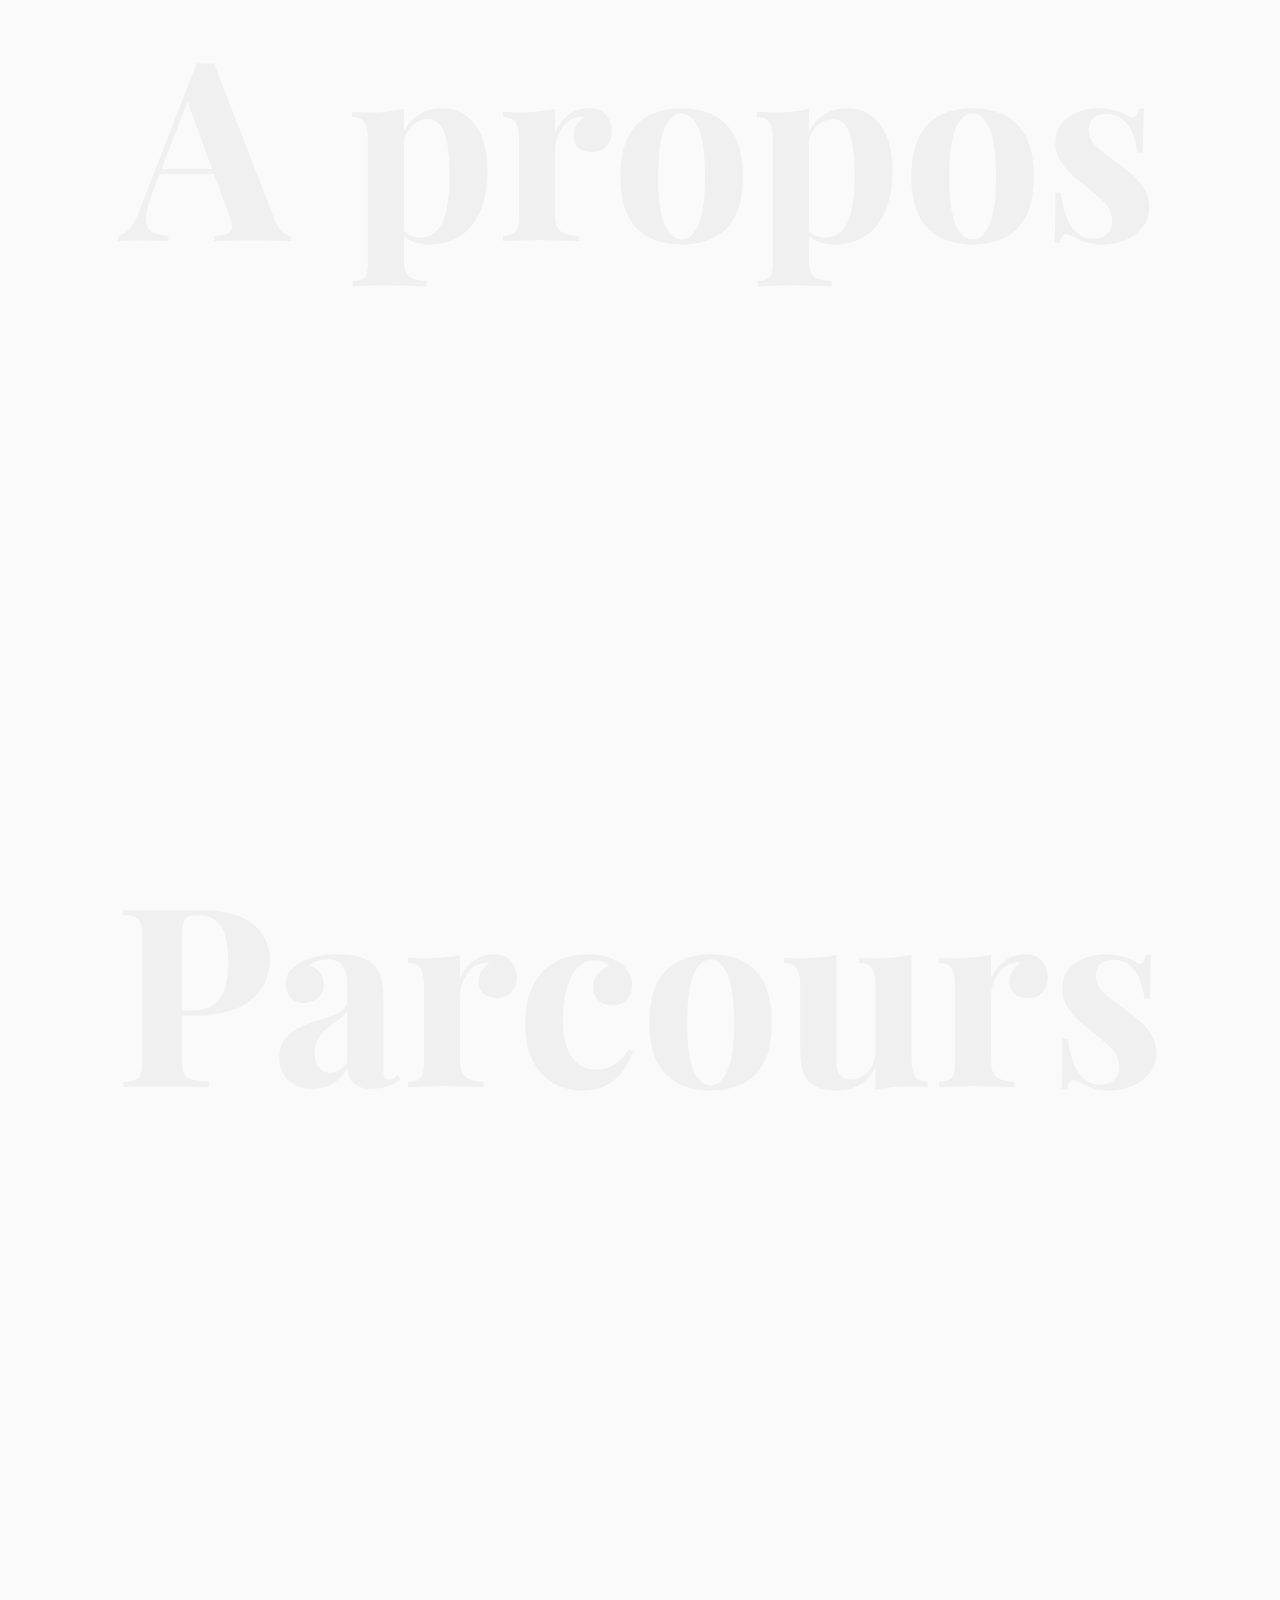
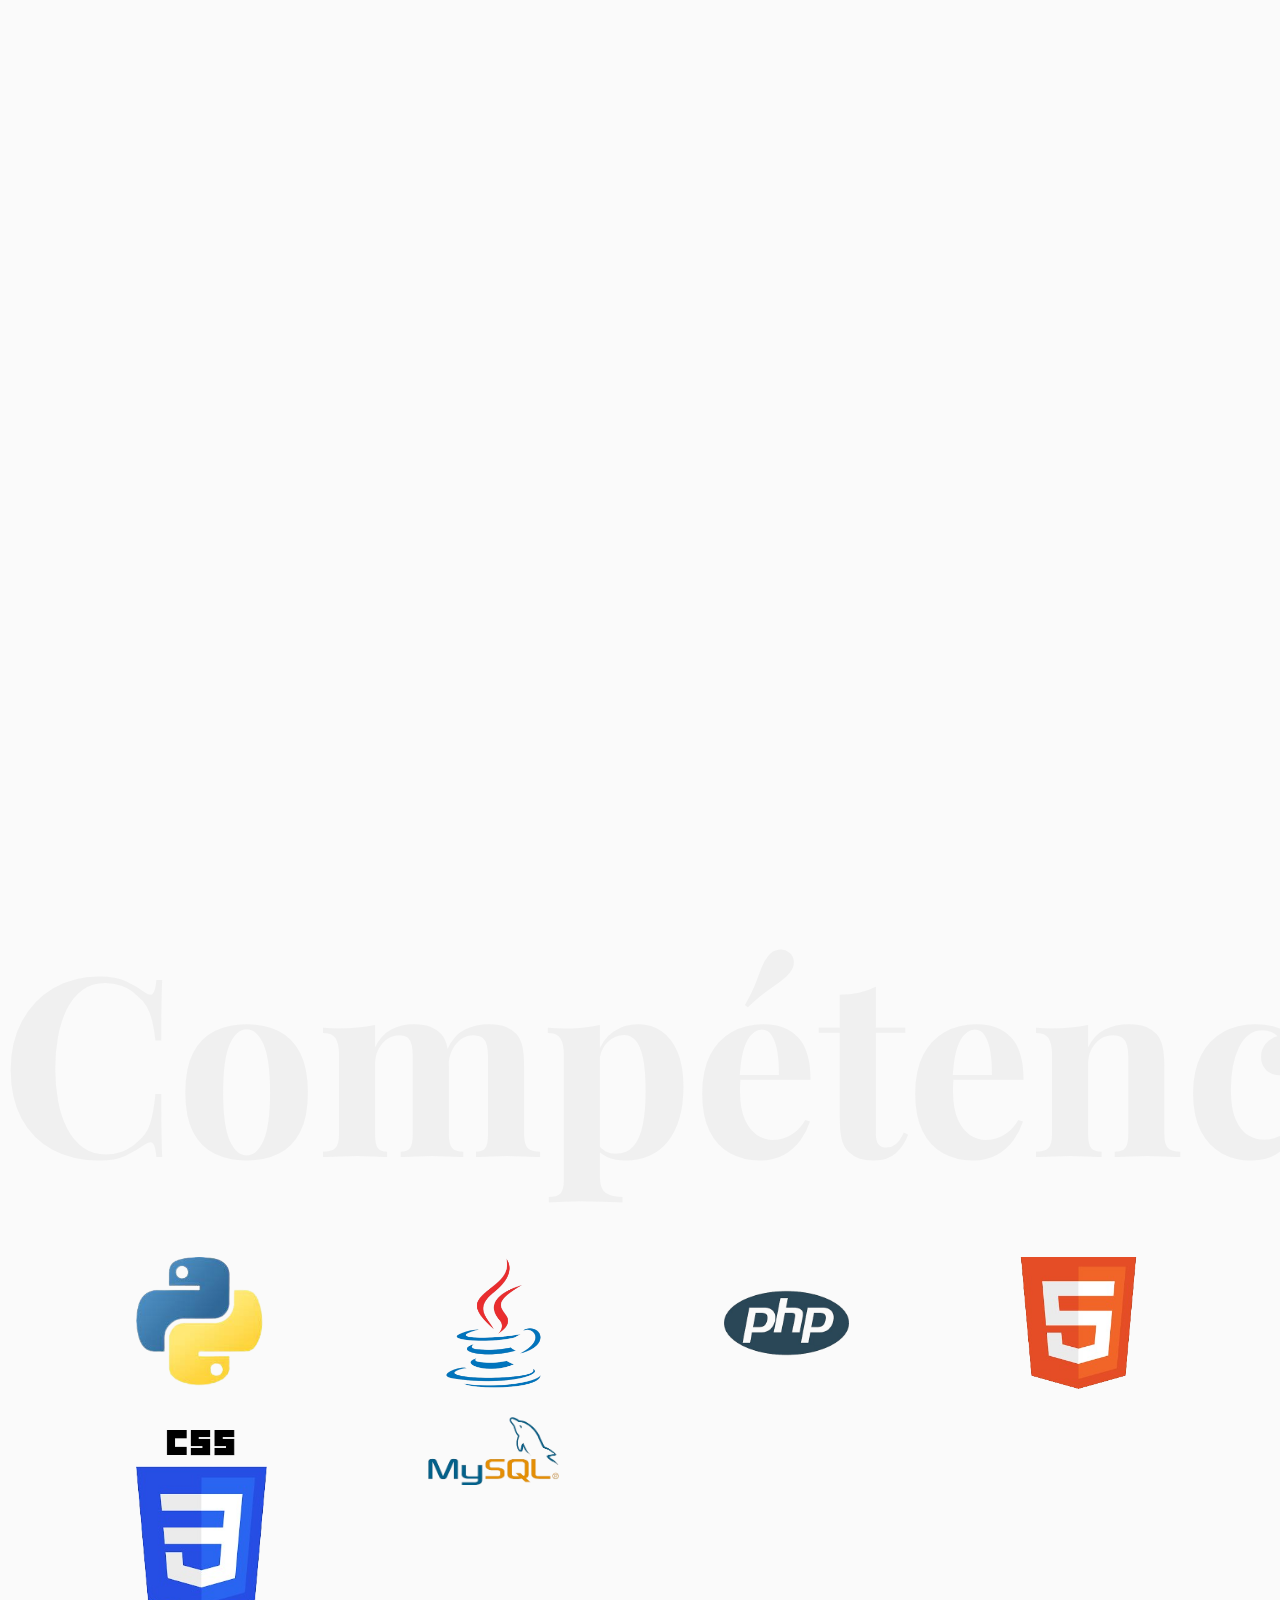
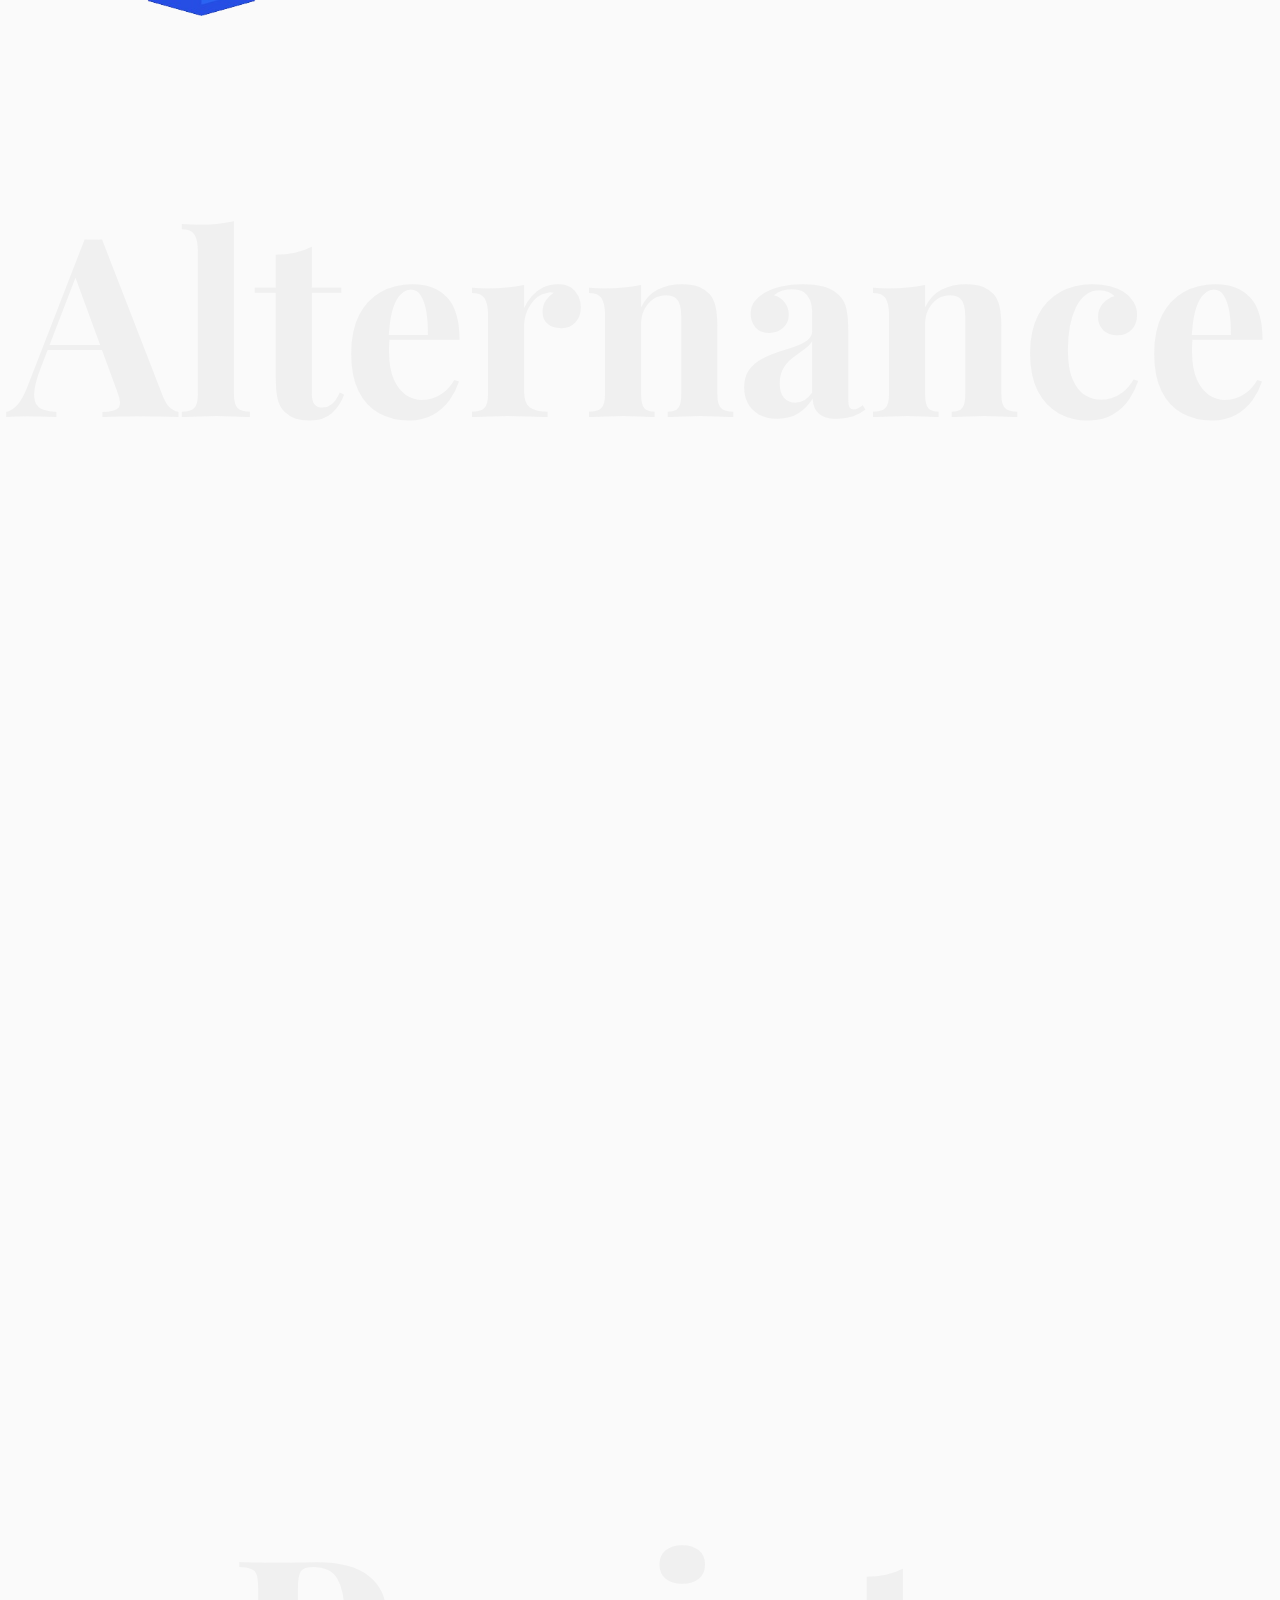
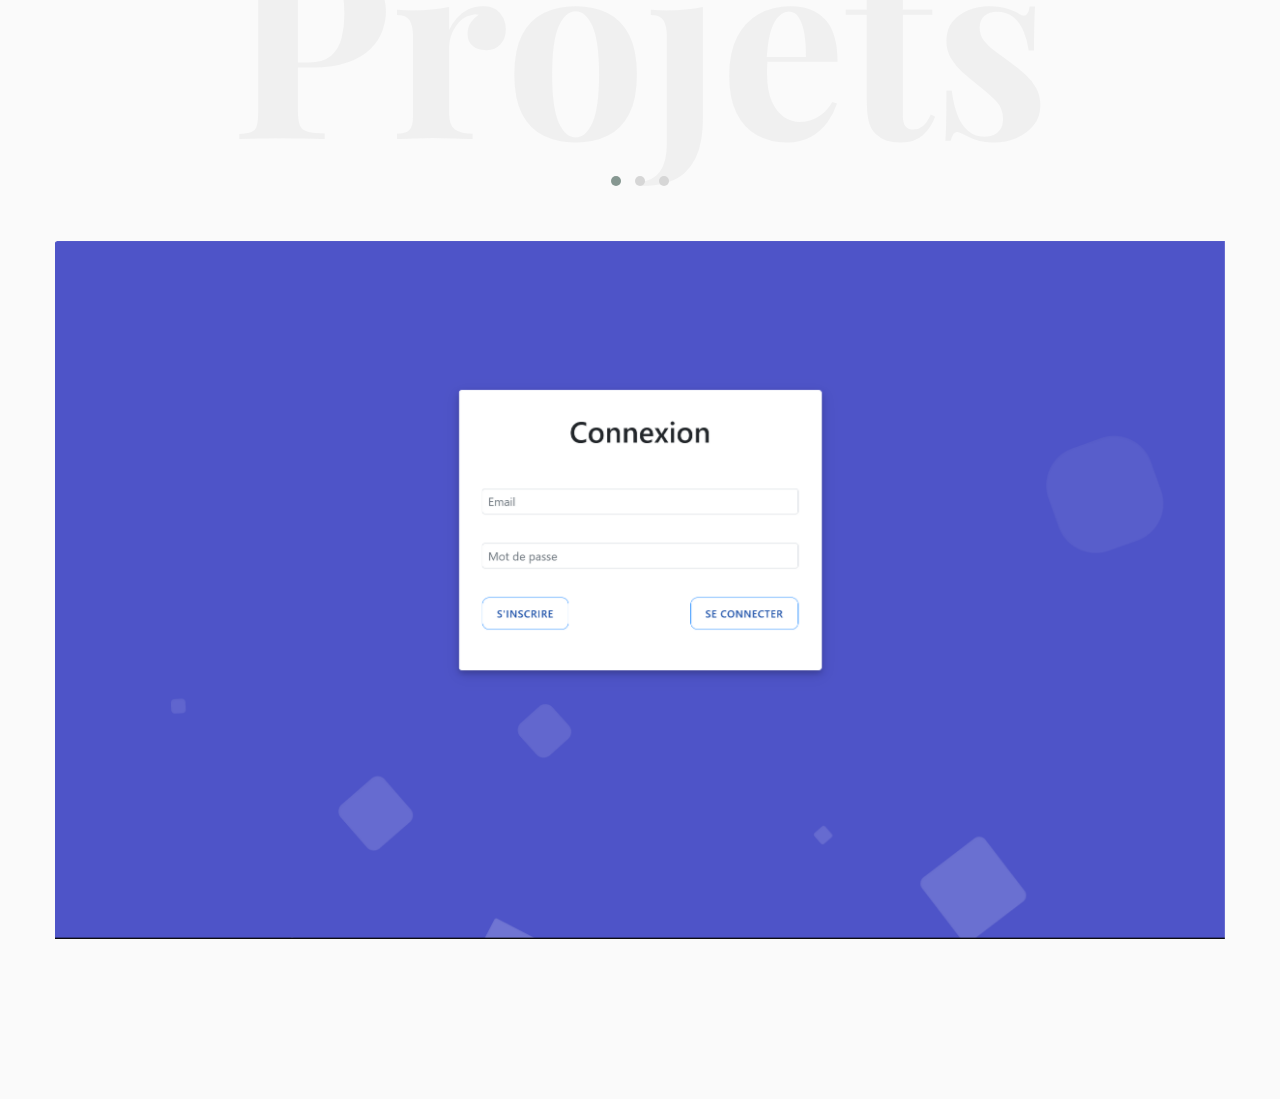
<file: index.html>
<!DOCTYPE HTML>
<html>
	<head>
	<meta charset="utf-8">
	<meta http-equiv="X-UA-Compatible" content="IE=edge">
	<title>Lionel Gonçalves</title>
	<meta name="viewport" content="width=device-width, initial-scale=1">
	<meta name="description" content="" />
	<meta name="keywords" content="" />
	<meta name="author" content="" />

  <!-- Facebook and Twitter integration -->
	<meta property="og:title" content=""/>
	<meta property="og:image" content=""/>
	<meta property="og:url" content=""/>
	<meta property="og:site_name" content=""/>
	<meta property="og:description" content=""/>
	<meta name="twitter:title" content="" />
	<meta name="twitter:image" content="" />
	<meta name="twitter:url" content="" />
	<meta name="twitter:card" content="" />

	<!-- Place favicon.ico and apple-touch-icon.png in the root directory -->
	<link rel="shortcut icon" href="favicon.ico">

	<link href="https://fonts.googleapis.com/css?family=Karla:400,700" rel="stylesheet">
	<link href="https://fonts.googleapis.com/css?family=Playfair+Display:400,400i,700" rel="stylesheet">
	
	<!-- Animate.css -->
	<link rel="stylesheet" href="css/animate.css">
	<!-- Icomoon Icon Fonts-->
	<link rel="stylesheet" href="css/icomoon.css">
	<!-- Bootstrap  -->
	<link rel="stylesheet" href="css/bootstrap.css">
	<!-- Owl Carousel -->
	<link rel="stylesheet" href="css/owl.carousel.min.css">
	<link rel="stylesheet" href="css/owl.theme.default.min.css">
	<!-- Magnific Popup -->
	<link rel="stylesheet" href="css/magnific-popup.css">

	<link rel="stylesheet" href="css/style.css">


	<!-- Modernizr JS -->
	<script src="js/modernizr-2.6.2.min.js"></script>
	<!-- FOR IE9 below -->
	<!--[if lt IE 9]>
	<script src="js/respond.min.js"></script>
	<![endif]-->

	</head>
	<body>
	
	<div id="colorlib-page">
		<header>
			<div class="container">
				<div class="row">
					<div class="col-md-12">
					</div>
				</div>
			</div>
		</header>
		<div id="colorlib-about">
			<div class="container">
				<div class="row text-center">
					<h2 class="bold">A propos</h2>
				</div>
				<div class="row">
					<div class="col-md-6 col-md-push-1 animate-box">
						<div class="about-desc">
							<div class="owl-carousel3">
								<div class="item">
									<h2><span>Lionel</span><span>Gonçalves</span></h2>
								</div>
								<div class="item">
									<h2><span>Je suis</span><span>un développeur</span></h2>
								</div>
							</div>
							<div class="desc">
								<div class="rotate">
									<h2 class="heading">A propos</h2>
								</div>
								<p style="font-size: 20px">Je suis Lionel GONCALVES, étudiant en deuxième année de BTS SIO (Services Informatiques aux Organisations), Option SLAM (Solutions Logicielles et Application Métier), à l'ORT MONTREUIL.</p>
								<p class="colorlib-social-icons">
									<a href="https://www.linkedin.com/in/lionel-gon%C3%A7alves-b47367267/"><i class="icon-linkedin4"></i></a>
									<a href="https://github.com/GoncalvesLionel"><i class="icon-github"></i></a>
								</p>
								<a href="images/CV_Lionel_Gonçalves.pdf" class="btn btn-primary"> Mon CV </a>
								<a href="images/Tableau%20de%20synthèse%20-%20Epreuve%20E4%20-%20BTS%20SIO%202023.pdf" class="btn btn-primary"> Mon tableau de compétence</a>
							</div>
						</div>
					</div>
				</div>
			</div>
		</div>
		<div id="colorlib-services">
			<div class="container">
				<div class="row text-center">
					<h2 class="bold">Parcours</h2>
				</div>
				<div class="row">
					<div class="col-md-12">
						<div class="services-flex">
							<div class="one-third" style="font-size: 25px">
								<div class="row">
									<div class="col-md-12 col-md-offset-0 animate-box intro-heading">
										<span>Mon Parcours</span>
										<h2>Voici mon parcours d'étude et mes projets</h2>
									</div>
								</div>
								<div class="row">
									<div class="col-md-12">
										<div class="rotate">
											<h2 class="heading">Mon Parcours</h2>
										</div>
									</div>
									<div class="col-md-9">
										<div class="services animate-box">
											<div class="resume-content mr-auto">
												<h3 class="mb-0">ORT Montreuil</h3>
												<div class="subheading mb-3">BTS SIO(services informatiques aux organisation)</div>
												<div>option SLAM</div>
												<div class="resume-date text-md-right">
													<span class="text-primary">Setember 2022 - Present</span>
												</div>
											</div>
										</div>
									</div>
										<div class="col-md-9">
											<div class="services animate-box">
												<div class="resume-content mr-auto">
													<h3 class="mb-0">Lycée Jules-Hardouin Mansart</h3>
													<div class="subheading mb-3">Baccalauréat</div>
													<div>option Mathématiques et Numérique et Sciences Informatiques</div>
													<div class="resume-date text-md-right">
														<span class="text-primary">Septembre 2019 - Août 2022</span>
													</div>
												</div>
											</div>
										</div>
									<div class="row">
										<div class="col-md-12">
											<div class="rotate">
												<h2 class="heading">Mes projects</h2>
											</div>
										</div>
										<div class="col-md-9">
											<div class="services animate-box">
												<div class="resume-content mr-auto">
													<h3 class="mb-0">Collège René Descartes</h3>
													<div class="subheading mb-3">Projets Robotics</div>
													<div>LEGO Mindstorm</div>
													<div class="resume-date text-md-right">
														<span class="text-primary">Septembre 2018 - Août 2019</span>
													</div>
												</div>
											</div>
										</div>
									</div>
								</div>
							</div>
						</div>
					</div>
				</div>
			</div>
		</div>
		<div id="colorlib-progress">
			<div class="container">
				<div class="row text-center">
					<h2 class="bold">Compétences</h2>
				</div>
				<div class="row">
					<div class="col-md-12 col-md-offset-0 text-center animate-box intro-heading">
						<span>Compétences</span>
						<h2>Mes compétences</h2>
					</div>
				</div>
				<div class="row">
					<div class="col-md-3 col-sm-6 text-center">
						<img class="logo-img" src="images/téléchargement2-removebg-preview.png">
						<br><br>
						<img class="logo-img" src="images/css_logo-removebg-preview.png">
					</div>

					<div class="col-md-3 col-sm-6 text-center">
						<img class="logo-img" src="images/java_original_logo_icon_146458-removebg-preview.png">
						<br><br>
						<img class="logo-img" src="images/mysql-removebg-preview.png">
					</div>

					<div class="col-md-3 col-sm-6 text-center">
						<img class="logo-img" src="images/php-removebg-preview.png">
					</div>

					<div class="col-md-3 col-sm-6 text-center">
						<img class="logo-img" src="images/téléchargement-removebg-preview.png">
					</div>
				</div>
			</div>
		</div>
		<div id="colorlib-work">
			<div class="container">
				<div class="row text-center">
					<h2 class="bold">Alternance</h2>
				</div>
				<div class="row">
					<div class="col-md-12 col-md-offset-0 text-center animate-box intro-heading">
						<span>Alternance</span>
						<h2>Alternance et stage</h2>
					</div>
				</div>
				<div class="row">
					<div class="col-md-12">
						<div class="rotate">
							<h2 class="heading">Alternance</h2>
						</div>
					</div>
				</div>
				<div class="row">
					<div class="col-md-12">
						<div class="work-entry animate-box">
							<a href="work-single.html" class="work-img" style="background-image: url(images/mini_logo.png);">
								<div class="display-t">
									<div class="work-name">
										<h2>WeddingPlan</h2>
									</div>
								</div>
							</a>
						</div>
					</div>
				</div>
			</div>
		</div>

		<div id="colorlib-blog">
			<div class="container">
				<div class="row text-center">
					<h2 class="bold">Projets</h2>
				</div>
				<div class="row">
					<div class="col-md-12 col-md-offset-0 text-center animate-box intro-heading">
						<span>Projets</span>
						<h2>Projets</h2>
					</div>
				</div>
				<div class="row">
					<div class="col-md-12">
						<div class="rotate">
							<h2 class="heading">Our Blog</h2>
						</div>
					</div>
				</div>
				<div class="row">
					<div class="owl-carousel portfolio-details-carousel">
						<a href="services.html"> <img src="images/helport.png" class="img-fluid"></a>
						<a href="services.html"> <img src="images/helportjava.png" style="margin-left: 150px ; width: 80%" ></a>
						<a href="single.html"><img src="images/tpjava.png" class="img-fluid" style="margin-left: 150px ; width: 80%" ></a>
					</div>
				</div>
			</div>
		</div>
	
	</div>

	<!-- jQuery -->
	<script src="js/jquery.min.js"></script>
	<!-- jQuery Easing -->
	<script src="js/jquery.easing.1.3.js"></script>
	<!-- Bootstrap -->
	<script src="js/bootstrap.min.js"></script>
	<!-- Waypoints -->
	<script src="js/jquery.waypoints.min.js"></script>
	<!-- Owl Carousel -->
	<script src="js/owl.carousel.min.js"></script>
	<!-- Magnific Popup -->
	<script src="js/jquery.magnific-popup.min.js"></script>
	<script src="js/magnific-popup-options.js"></script>

	<!-- Main JS (Do not remove) -->
	<script src="js/main.js"></script>

	</body>
</html>
</file>
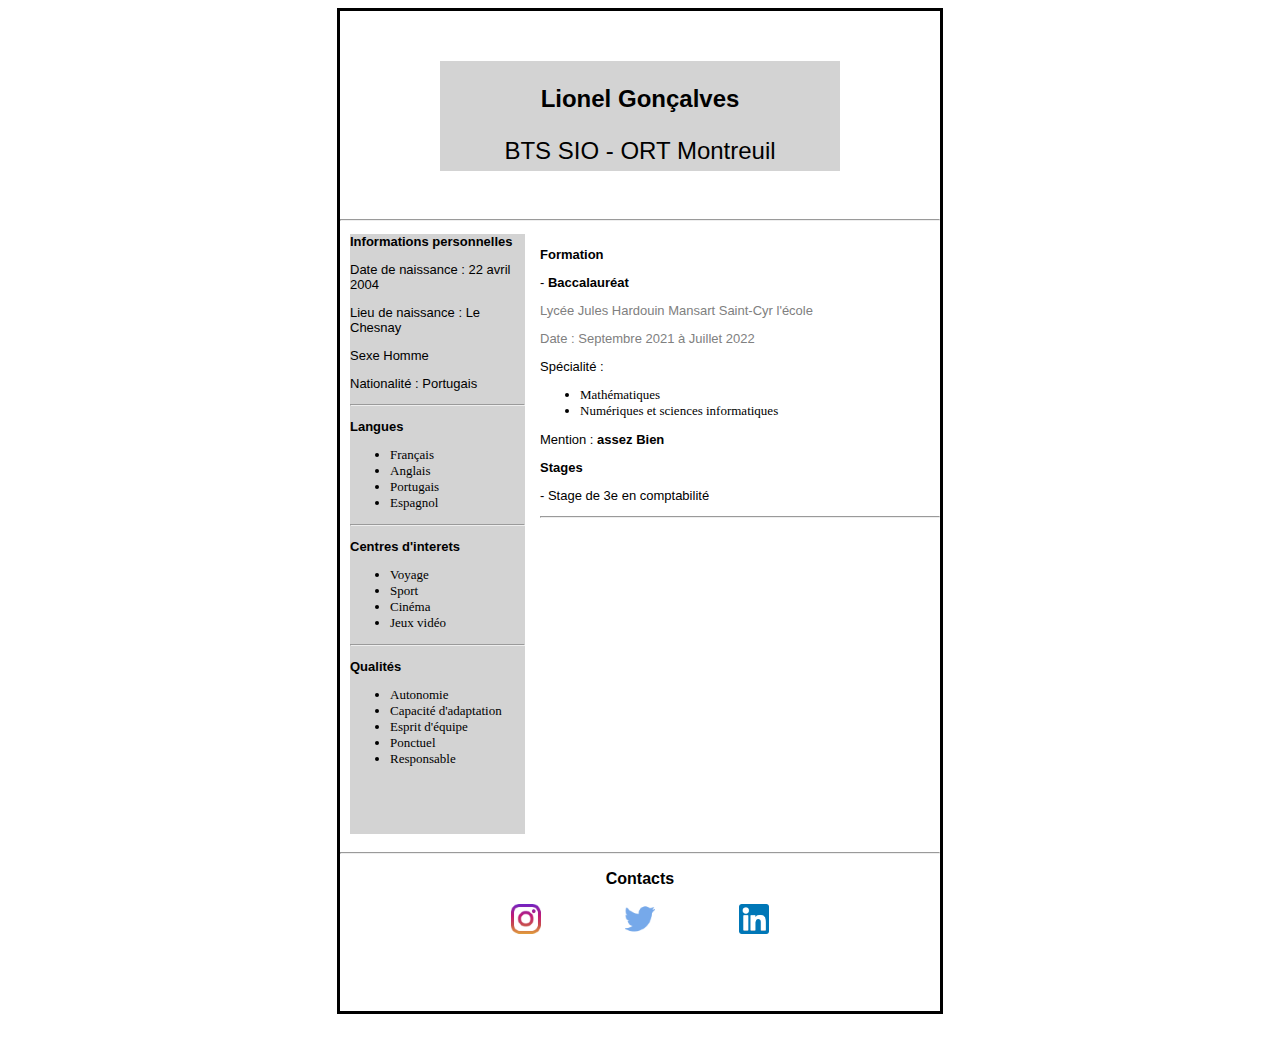
<file: portefolio/Program/index.html>
<!DOCTYPE html>
<html lang="en">
<head>
    <meta charset="UTF-8">
    <title>Positionnement - Position</title>
    <link rel="stylesheet" href="portefolio.css">
</head>
<body>
<div id = "conteneur">
    <div id = "entete">
        <div id = "HautDePage">
            <div id = "Titre">
                <p><b> Lionel Gonçalves </b></p>
                <p> BTS SIO - ORT Montreuil </p>
            </div>
        </div>
    </div>
    <hr>
    <div id = "corps">
        <div id = "ContenueDroite">
            <p><b> Formation </b></p>
            <p> - <b> Baccalauréat </b></p>
            <p class="Transparent"> Lycée Jules Hardouin Mansart Saint-Cyr l'école </p>
            <p class="Transparent"> Date : Septembre 2021 à Juillet 2022 </p>
            <p> Spécialité : </p>
            <ul>
                <li> Mathématiques </li>
                <li> Numériques et sciences informatiques </li>
            </ul>
            <p> Mention : <b> assez Bien </b></p>
            <p><b> Stages </b></p>
            <p> - Stage de 3e en comptabilité </p>
            <hr>
        </div>
        <div id = "ContenueGauche">
            <p><b> Informations personnelles </b></p>
            <p> Date de naissance : 22 avril 2004 </p>
            <p> Lieu de naissance : Le Chesnay </p>
            <p> Sexe Homme </p>
            <p> Nationalité : Portugais </p>
            <hr>
            <p><b> Langues </b></p>
            <ul>
                <li> Français </li>
                <li> Anglais </li>
                <li> Portugais </li>
                <li> Espagnol </li>
            </ul>
            <hr>
            <p><b> Centres d'interets </b></p>
            <ul>
                <Li> Voyage </Li>
                <Li> Sport </Li>
                <Li> Cinéma </Li>
                <Li> Jeux vidéo </Li>
            </ul>
            <hr>
            <p><b> Qualités </b></p>
            <ul>
                <li> Autonomie </li>
                <li> Capacité d'adaptation </li>
                <li> Esprit d'équipe </li>
                <li> Ponctuel </li>
                <li> Responsable </li>
            </ul>
        </div>
        <div id = "PiedDePage">
            <div>
                <hr>
                <p class = "TextePied"> <b> Contacts </b></p>
            </div>
            <p class = "enligne"><img src="../Image/instagram-p.png"></p>
            <p class = "enligne"><img src="../Image/twitter-p.png"></p>
            <p class = "enligne"><img src="../Image/linkedin-p.png" height="30" widht="30"></p>
        </div>
    </div>
</div>
</body>
</html>
</file>
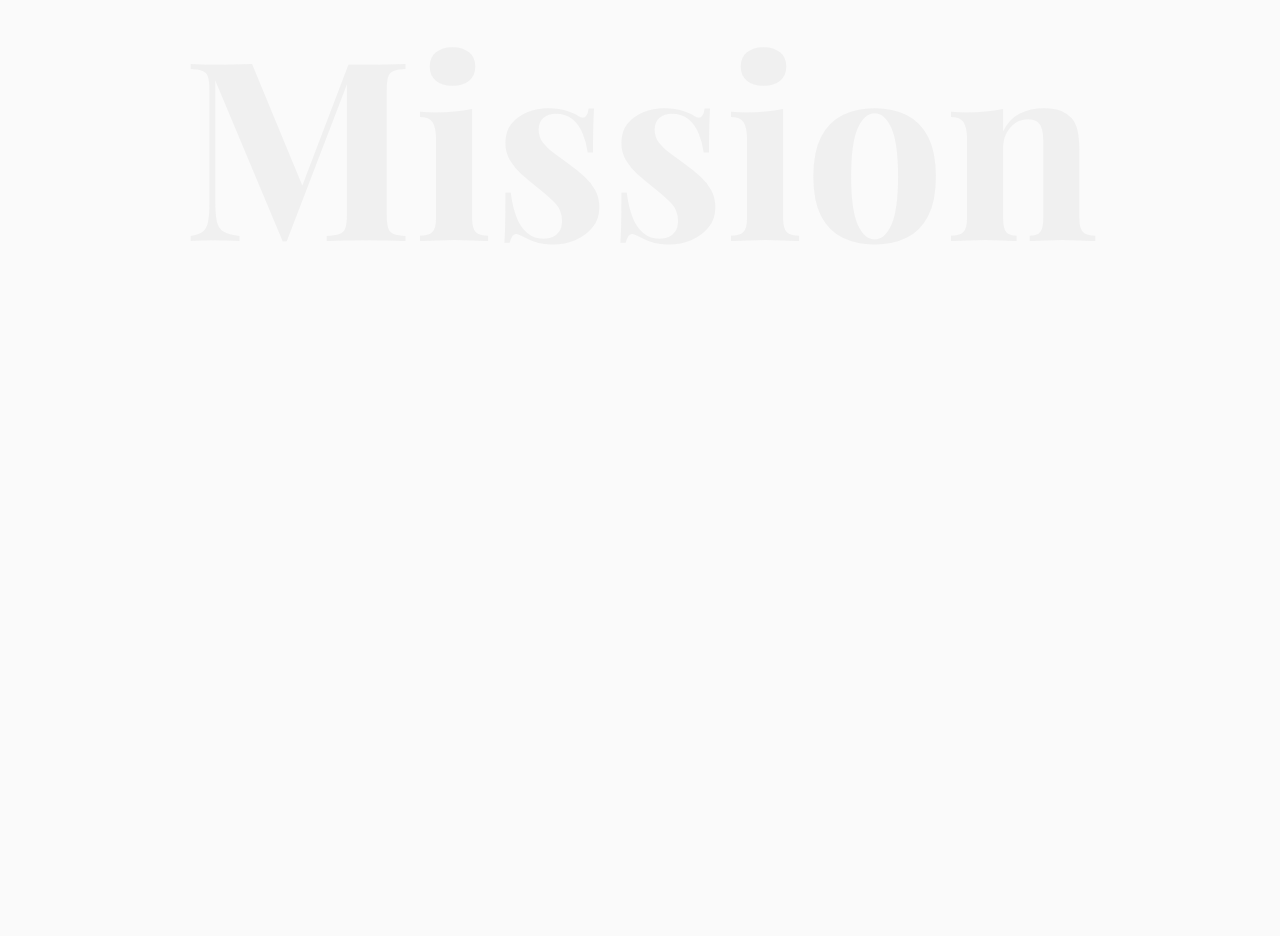
<file: about.html>
<!DOCTYPE HTML>
<html>
	<head>
	<meta charset="utf-8">
	<meta http-equiv="X-UA-Compatible" content="IE=edge">
	<title>Lionel Gonçalves</title>
	<meta name="viewport" content="width=device-width, initial-scale=1">
	<meta name="description" content="" />
	<meta name="keywords" content="" />
	<meta name="author" content="" />

  <!-- Facebook and Twitter integration -->
	<meta property="og:title" content=""/>
	<meta property="og:image" content=""/>
	<meta property="og:url" content=""/>
	<meta property="og:site_name" content=""/>
	<meta property="og:description" content=""/>
	<meta name="twitter:title" content="" />
	<meta name="twitter:image" content="" />
	<meta name="twitter:url" content="" />
	<meta name="twitter:card" content="" />

	<!-- Place favicon.ico and apple-touch-icon.png in the root directory -->
	<link rel="shortcut icon" href="favicon.ico">

	<link href="https://fonts.googleapis.com/css?family=Karla:400,700" rel="stylesheet">
	<link href="https://fonts.googleapis.com/css?family=Playfair+Display:400,400i,700" rel="stylesheet">
	
	<!-- Animate.css -->
	<link rel="stylesheet" href="css/animate.css">
	<!-- Icomoon Icon Fonts-->
	<link rel="stylesheet" href="css/icomoon.css">
	<!-- Bootstrap  -->
	<link rel="stylesheet" href="css/bootstrap.css">
	<!-- Owl Carousel -->
	<link rel="stylesheet" href="css/owl.carousel.min.css">
	<link rel="stylesheet" href="css/owl.theme.default.min.css">
	<!-- Magnific Popup -->
	<link rel="stylesheet" href="css/magnific-popup.css">

	<link rel="stylesheet" href="css/style.css">


	<!-- Modernizr JS -->
	<script src="js/modernizr-2.6.2.min.js"></script>
	<!-- FOR IE9 below -->
	<!--[if lt IE 9]>
	<script src="js/respond.min.js"></script>
	<![endif]-->

	</head>
	<body>

	<nav id="colorlib-main-nav" role="navigation">
		<a href="#" class="js-colorlib-nav-toggle colorlib-nav-toggle active"><i></i></a>
		<div class="js-fullheight colorlib-table">
			<div class="colorlib-table-cell js-fullheight">
				<div class="row">
					<div class="col-md-12">
						<div class="form-group">
							<input type="text" class="form-control" id="search" placeholder="Enter any key to search...">
							<button type="submit" class="btn btn-primary"><i class="icon-search3"></i></button>
						</div>
					</div>
				</div>
				<div class="row">
					<div class="col-md-12">
						<ul>
							<li><a href="index.html">Home</a></li>
							<li><a href="services.html">Services</a></li>
							<li><a href="work.html">Work</a></li>
							<li><a href="blog.html">Blog</a></li>
							<li class="active"><a href="about.html">About</a></li>
							<li><a href="contact.html">Contact</a></li>
						</ul>
					</div>
				</div>
				<div class="row">
					<div class="col-md-12">
						<h2 class="head-title">Works</h2>
						<a href="images/work-1.jpg" class="gallery image-popup-link text-center" style="background-image: url(images/work-1.jpg);">
							<span><i class="icon-search3"></i></span>
						</a>
						<a href="images/work-2.jpg" class="gallery image-popup-link text-center" style="background-image: url(images/work-2.jpg);">
							<span><i class="icon-search3"></i></span>
						</a>
						<a href="images/work-3.jpg" class="gallery image-popup-link text-center" style="background-image: url(images/work-3.jpg);">
							<span><i class="icon-search3"></i></span>
						</a>
						<a href="images/work-4.jpg" class="gallery image-popup-link text-center" style="background-image: url(images/work-4.jpg);">
							<span><i class="icon-search3"></i></span>
						</a>
					</div>
				</div>
			</div>
		</div>
	</nav>
	
	<div id="colorlib-page">
		<header>
			<div class="container">
				<div class="container">
					<div class="row text-center">
						<h2 class="bold">Mission</h2>
					</div>
					<div class="row">
						<div class="col-md-12 col-md-offset-0 text-center animate-box intro-heading">
							<span>Mission</span>
							<h2>Modification contenue des page</h2>
						</div>
					</div>
					<div class="row">
						<div class="col-md-12">
							<div class="rotate">
								<h2 class="heading">Modification contenue des page </h2>
							</div>
						</div>
					</div>
					<div class="row">
						<div class="col-md-12">
							<div class="work-entry animate-box">
								</a>
								<div class="col-md-8 col-md-offset-2">
									<div class="desc">
											<a href="images/Capture%20écran%20Stage2.png"><img src="images/Capture%20écran%20Stage2.png" class="img-fluid" style="width: 150%; margin-right:250px"></a>
										</div>
									</div>
								</div>
							</div>
						</div>
					</div>
			</div>
			</div>
		</header>

	</div>

	<!-- jQuery -->
	<script src="js/jquery.min.js"></script>
	<!-- jQuery Easing -->
	<script src="js/jquery.easing.1.3.js"></script>
	<!-- Bootstrap -->
	<script src="js/bootstrap.min.js"></script>
	<!-- Waypoints -->
	<script src="js/jquery.waypoints.min.js"></script>
	<!-- Owl Carousel -->
	<script src="js/owl.carousel.min.js"></script>
	<!-- Magnific Popup -->
	<script src="js/jquery.magnific-popup.min.js"></script>
	<script src="js/magnific-popup-options.js"></script>

	<!-- Main JS (Do not remove) -->
	<script src="js/main.js"></script>

	</body>
</html>
</file>
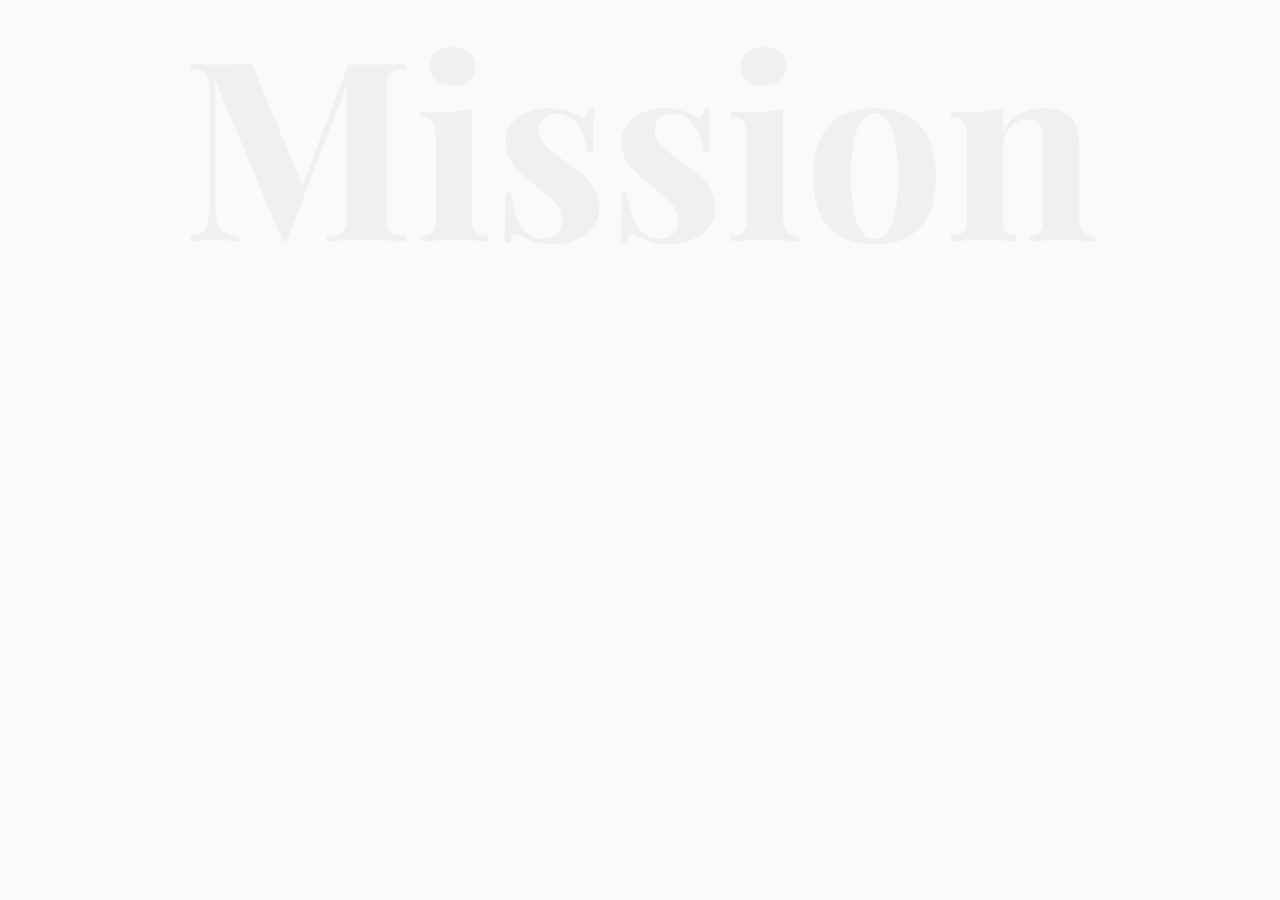
<file: blog.html>
<!DOCTYPE HTML>
<html>
<head>
	<meta charset="utf-8">
	<meta http-equiv="X-UA-Compatible" content="IE=edge">
	<title>Lionel Gonçalves</title>
	<meta name="viewport" content="width=device-width, initial-scale=1">
	<meta name="description" content="" />
	<meta name="keywords" content="" />
	<meta name="author" content="" />

	<!-- Facebook and Twitter integration -->
	<meta property="og:title" content=""/>
	<meta property="og:image" content=""/>
	<meta property="og:url" content=""/>
	<meta property="og:site_name" content=""/>
	<meta property="og:description" content=""/>
	<meta name="twitter:title" content="" />
	<meta name="twitter:image" content="" />
	<meta name="twitter:url" content="" />
	<meta name="twitter:card" content="" />

	<!-- Place favicon.ico and apple-touch-icon.png in the root directory -->
	<link rel="shortcut icon" href="favicon.ico">

	<link href="https://fonts.googleapis.com/css?family=Karla:400,700" rel="stylesheet">
	<link href="https://fonts.googleapis.com/css?family=Playfair+Display:400,400i,700" rel="stylesheet">

	<!-- Animate.css -->
	<link rel="stylesheet" href="css/animate.css">
	<!-- Icomoon Icon Fonts-->
	<link rel="stylesheet" href="css/icomoon.css">
	<!-- Bootstrap  -->
	<link rel="stylesheet" href="css/bootstrap.css">
	<!-- Owl Carousel -->
	<link rel="stylesheet" href="css/owl.carousel.min.css">
	<link rel="stylesheet" href="css/owl.theme.default.min.css">
	<!-- Magnific Popup -->
	<link rel="stylesheet" href="css/magnific-popup.css">

	<link rel="stylesheet" href="css/style.css">


	<!-- Modernizr JS -->
	<script src="js/modernizr-2.6.2.min.js"></script>
	<!-- FOR IE9 below -->
	<!--[if lt IE 9]>
	<script src="js/respond.min.js"></script>
	<![endif]-->

</head>
<body>

<nav id="colorlib-main-nav" role="navigation">
	<a href="#" class="js-colorlib-nav-toggle colorlib-nav-toggle active"><i></i></a>
	<div class="js-fullheight colorlib-table">
		<div class="colorlib-table-cell js-fullheight">
			<div class="row">
				<div class="col-md-12">
					<div class="form-group">
						<input type="text" class="form-control" id="search" placeholder="Enter any key to search...">
						<button type="submit" class="btn btn-primary"><i class="icon-search3"></i></button>
					</div>
				</div>
			</div>
			<div class="row">
				<div class="col-md-12">
					<ul>
						<li><a href="index.html">Home</a></li>
						<li><a href="services.html">Services</a></li>
						<li><a href="work.html">Work</a></li>
						<li><a href="blog.html">Blog</a></li>
						<li class="active"><a href="about.html">About</a></li>
						<li><a href="contact.html">Contact</a></li>
					</ul>
				</div>
			</div>
			<div class="row">
				<div class="col-md-12">
					<h2 class="head-title">Works</h2>
					<a href="images/work-1.jpg" class="gallery image-popup-link text-center" style="background-image: url(images/work-1.jpg);">
						<span><i class="icon-search3"></i></span>
					</a>
					<a href="images/work-2.jpg" class="gallery image-popup-link text-center" style="background-image: url(images/work-2.jpg);">
						<span><i class="icon-search3"></i></span>
					</a>
					<a href="images/work-3.jpg" class="gallery image-popup-link text-center" style="background-image: url(images/work-3.jpg);">
						<span><i class="icon-search3"></i></span>
					</a>
					<a href="images/work-4.jpg" class="gallery image-popup-link text-center" style="background-image: url(images/work-4.jpg);">
						<span><i class="icon-search3"></i></span>
					</a>
				</div>
			</div>
		</div>
	</div>
</nav>

<div id="colorlib-page">
	<header>
		<div class="container">
			<div class="container">
				<div class="row text-center">
					<h2 class="bold">Mission</h2>
				</div>
				<div class="row">
					<div class="col-md-12 col-md-offset-0 text-center animate-box intro-heading">
						<span>Mission</span>
						<h2>Modification contenue des page</h2>
					</div>
				</div>
				<div class="row">
					<div class="col-md-12">
						<div class="rotate">
							<h2 class="heading">Modification contenue des page </h2>
						</div>
					</div>
				</div>
				<div class="row">
					<div class="col-md-12">
						<div class="work-entry animate-box">
							</a>
							<div class="col-md-8 col-md-offset-2">
								<div class="desc">
									<a href="images/Capture%20d’écran%202023-06-09%20144606.png"><img src="images/Capture%20d’écran%202023-06-09%20144606.png" class="img-fluid" style="width: 150%; margin-right:250px" ></a>
								</div>
							</div>
						</div>
					</div>
				</div>
			</div>
		</div>
</div>
</header>

</div>

<!-- jQuery -->
<script src="js/jquery.min.js"></script>
<!-- jQuery Easing -->
<script src="js/jquery.easing.1.3.js"></script>
<!-- Bootstrap -->
<script src="js/bootstrap.min.js"></script>
<!-- Waypoints -->
<script src="js/jquery.waypoints.min.js"></script>
<!-- Owl Carousel -->
<script src="js/owl.carousel.min.js"></script>
<!-- Magnific Popup -->
<script src="js/jquery.magnific-popup.min.js"></script>
<script src="js/magnific-popup-options.js"></script>

<!-- Main JS (Do not remove) -->
<script src="js/main.js"></script>

</body>
</html>
</file>
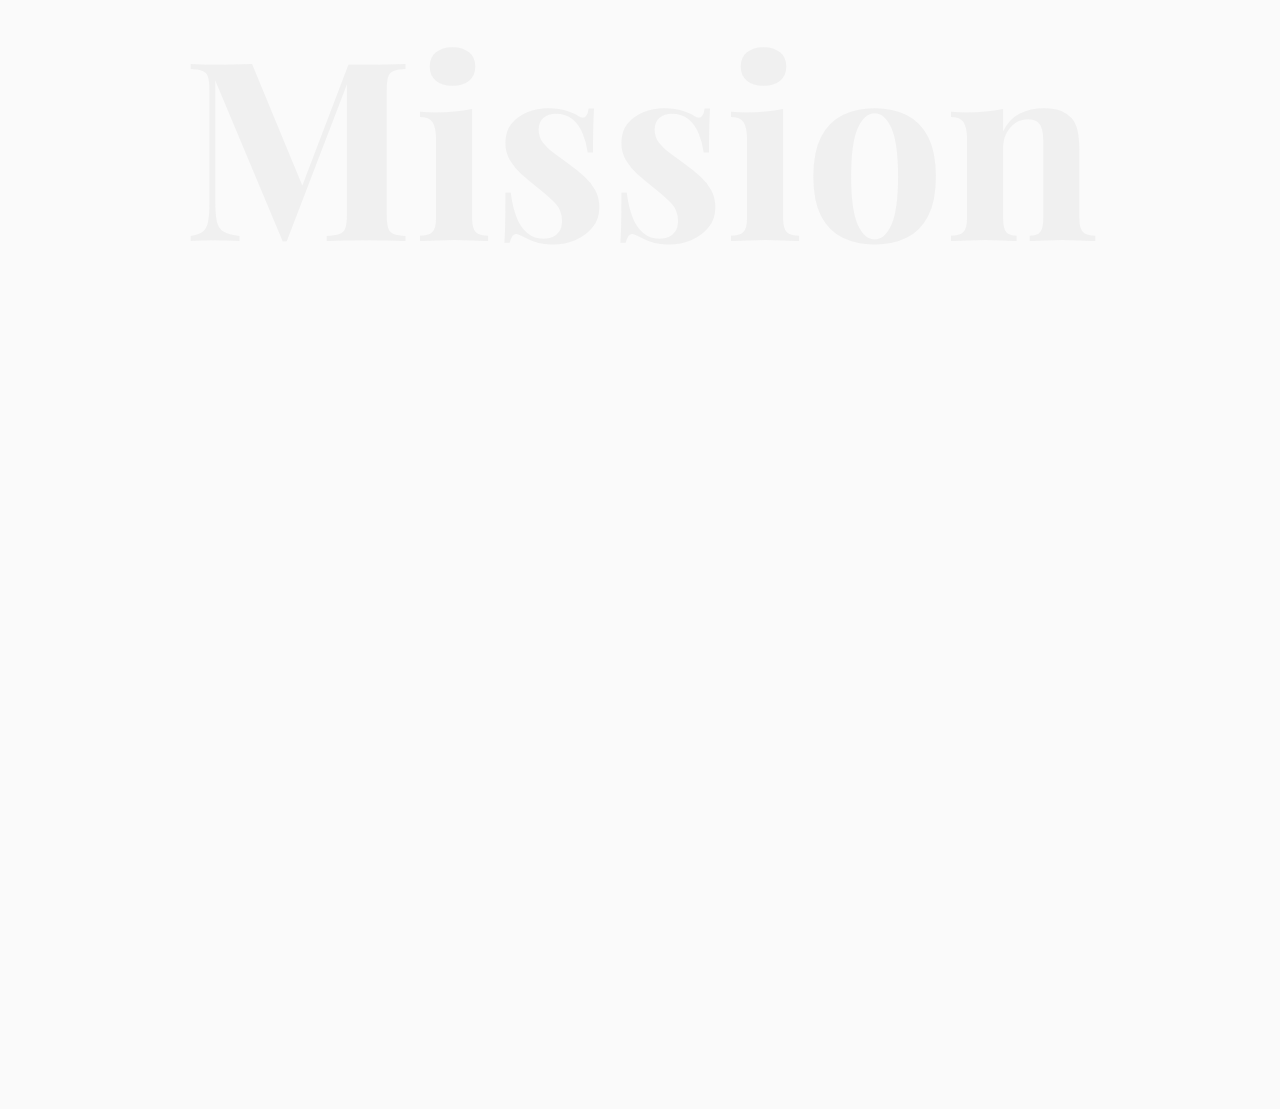
<file: contact.html>
<!DOCTYPE HTML>
<html>
<head>
	<meta charset="utf-8">
	<meta http-equiv="X-UA-Compatible" content="IE=edge">
	<title>Lionel Gonçalves</title>
	<meta name="viewport" content="width=device-width, initial-scale=1">
	<meta name="description" content="" />
	<meta name="keywords" content="" />
	<meta name="author" content="" />

	<!-- Facebook and Twitter integration -->
	<meta property="og:title" content=""/>
	<meta property="og:image" content=""/>
	<meta property="og:url" content=""/>
	<meta property="og:site_name" content=""/>
	<meta property="og:description" content=""/>
	<meta name="twitter:title" content="" />
	<meta name="twitter:image" content="" />
	<meta name="twitter:url" content="" />
	<meta name="twitter:card" content="" />

	<!-- Place favicon.ico and apple-touch-icon.png in the root directory -->
	<link rel="shortcut icon" href="favicon.ico">

	<link href="https://fonts.googleapis.com/css?family=Karla:400,700" rel="stylesheet">
	<link href="https://fonts.googleapis.com/css?family=Playfair+Display:400,400i,700" rel="stylesheet">

	<!-- Animate.css -->
	<link rel="stylesheet" href="css/animate.css">
	<!-- Icomoon Icon Fonts-->
	<link rel="stylesheet" href="css/icomoon.css">
	<!-- Bootstrap  -->
	<link rel="stylesheet" href="css/bootstrap.css">
	<!-- Owl Carousel -->
	<link rel="stylesheet" href="css/owl.carousel.min.css">
	<link rel="stylesheet" href="css/owl.theme.default.min.css">
	<!-- Magnific Popup -->
	<link rel="stylesheet" href="css/magnific-popup.css">

	<link rel="stylesheet" href="css/style.css">


	<!-- Modernizr JS -->
	<script src="js/modernizr-2.6.2.min.js"></script>
	<!-- FOR IE9 below -->
	<!--[if lt IE 9]>
	<script src="js/respond.min.js"></script>
	<![endif]-->

</head>
<body>

<nav id="colorlib-main-nav" role="navigation">
	<a href="#" class="js-colorlib-nav-toggle colorlib-nav-toggle active"><i></i></a>
	<div class="js-fullheight colorlib-table">
		<div class="colorlib-table-cell js-fullheight">
			<div class="row">
				<div class="col-md-12">
					<div class="form-group">
						<input type="text" class="form-control" id="search" placeholder="Enter any key to search...">
						<button type="submit" class="btn btn-primary"><i class="icon-search3"></i></button>
					</div>
				</div>
			</div>
			<div class="row">
				<div class="col-md-12">
					<ul>
						<li><a href="index.html">Home</a></li>
						<li><a href="services.html">Services</a></li>
						<li><a href="work.html">Work</a></li>
						<li><a href="blog.html">Blog</a></li>
						<li class="active"><a href="about.html">About</a></li>
						<li><a href="contact.html">Contact</a></li>
					</ul>
				</div>
			</div>
			<div class="row">
				<div class="col-md-12">
					<h2 class="head-title">Works</h2>
					<a href="images/work-1.jpg" class="gallery image-popup-link text-center" style="background-image: url(images/work-1.jpg);">
						<span><i class="icon-search3"></i></span>
					</a>
					<a href="images/work-2.jpg" class="gallery image-popup-link text-center" style="background-image: url(images/work-2.jpg);">
						<span><i class="icon-search3"></i></span>
					</a>
					<a href="images/work-3.jpg" class="gallery image-popup-link text-center" style="background-image: url(images/work-3.jpg);">
						<span><i class="icon-search3"></i></span>
					</a>
					<a href="images/work-4.jpg" class="gallery image-popup-link text-center" style="background-image: url(images/work-4.jpg);">
						<span><i class="icon-search3"></i></span>
					</a>
				</div>
			</div>
		</div>
	</div>
</nav>

<div id="colorlib-page">
	<header>
		<div class="container">
			<div class="container">
				<div class="row text-center">
					<h2 class="bold">Mission</h2>
				</div>
				<div class="row">
					<div class="col-md-12 col-md-offset-0 text-center animate-box intro-heading">
						<span>Mission</span>
						<h2>Création page pour application mobile</h2>
					</div>
				</div>
				<div class="row">
					<div class="col-md-12">
						<div class="rotate">
							<h2 class="heading">Création page pour application mobile </h2>
						</div>
					</div>
				</div>
				<div class="row">
					<div class="col-md-12">
						<div class="work-entry animate-box">
							</a>
							<div class="col-md-8 col-md-offset-2">
								<div class="desc">
									<a href="images/menu.png"><img src="images/menu.png" class="img-fluid" style="margin-left:200px;width: 50%" ></a>
								</div>
							</div>
						</div>
					</div>
				</div>
			</div>
		</div>
</div>
</header>

</div>

<!-- jQuery -->
<script src="js/jquery.min.js"></script>
<!-- jQuery Easing -->
<script src="js/jquery.easing.1.3.js"></script>
<!-- Bootstrap -->
<script src="js/bootstrap.min.js"></script>
<!-- Waypoints -->
<script src="js/jquery.waypoints.min.js"></script>
<!-- Owl Carousel -->
<script src="js/owl.carousel.min.js"></script>
<!-- Magnific Popup -->
<script src="js/jquery.magnific-popup.min.js"></script>
<script src="js/magnific-popup-options.js"></script>

<!-- Main JS (Do not remove) -->
<script src="js/main.js"></script>

</body>
</html>
</file>
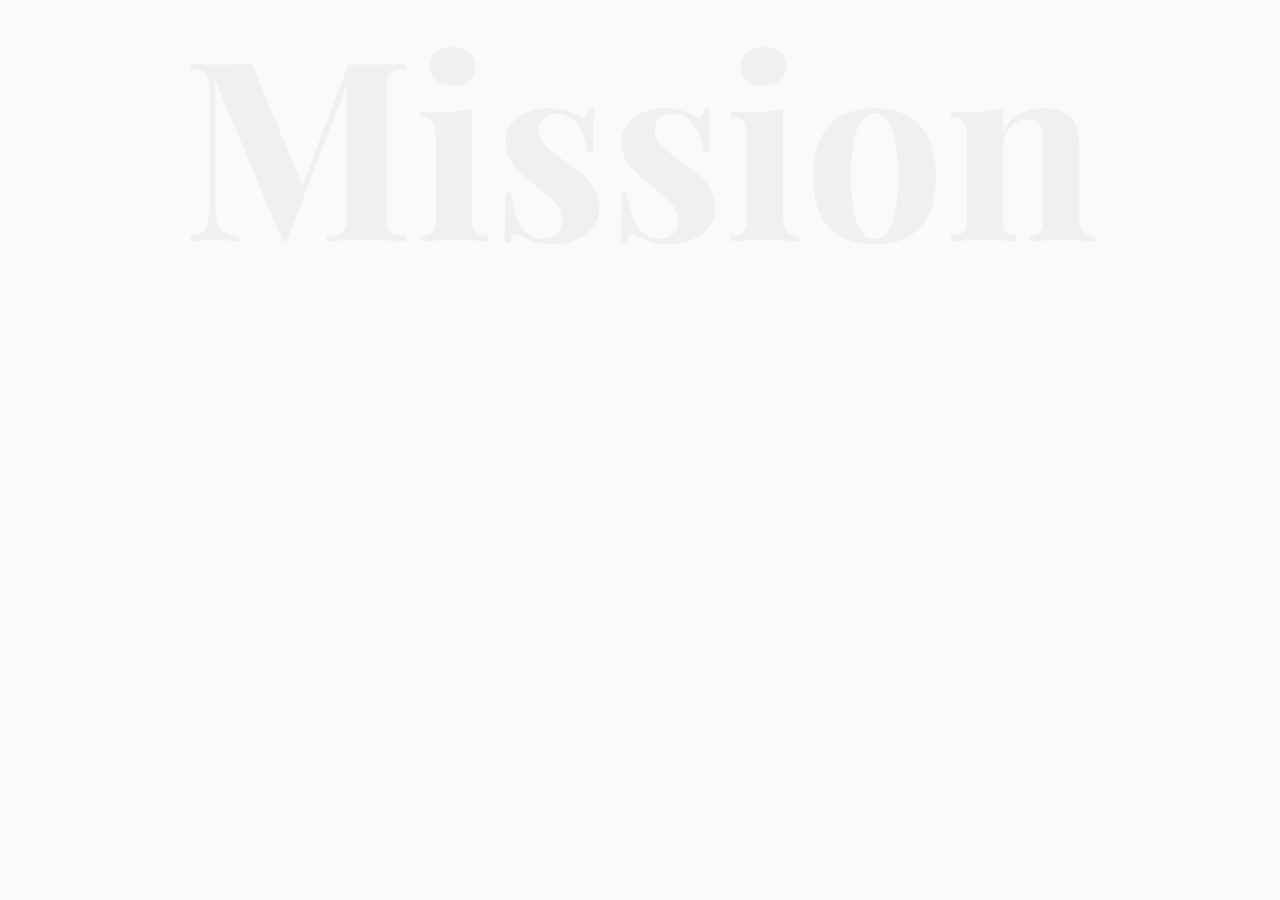
<file: mission.html>
<!DOCTYPE HTML>
<html>
<head>
  <meta charset="utf-8">
  <meta http-equiv="X-UA-Compatible" content="IE=edge">
  <title>Lionel Gonçalves</title>
  <meta name="viewport" content="width=device-width, initial-scale=1">
  <meta name="description" content="" />
  <meta name="keywords" content="" />
  <meta name="author" content="" />

  <!-- Facebook and Twitter integration -->
  <meta property="og:title" content=""/>
  <meta property="og:image" content=""/>
  <meta property="og:url" content=""/>
  <meta property="og:site_name" content=""/>
  <meta property="og:description" content=""/>
  <meta name="twitter:title" content="" />
  <meta name="twitter:image" content="" />
  <meta name="twitter:url" content="" />
  <meta name="twitter:card" content="" />

  <!-- Place favicon.ico and apple-touch-icon.png in the root directory -->
  <link rel="shortcut icon" href="favicon.ico">

  <link href="https://fonts.googleapis.com/css?family=Karla:400,700" rel="stylesheet">
  <link href="https://fonts.googleapis.com/css?family=Playfair+Display:400,400i,700" rel="stylesheet">

  <!-- Animate.css -->
  <link rel="stylesheet" href="css/animate.css">
  <!-- Icomoon Icon Fonts-->
  <link rel="stylesheet" href="css/icomoon.css">
  <!-- Bootstrap  -->
  <link rel="stylesheet" href="css/bootstrap.css">
  <!-- Owl Carousel -->
  <link rel="stylesheet" href="css/owl.carousel.min.css">
  <link rel="stylesheet" href="css/owl.theme.default.min.css">
  <!-- Magnific Popup -->
  <link rel="stylesheet" href="css/magnific-popup.css">

  <link rel="stylesheet" href="css/style.css">


  <!-- Modernizr JS -->
  <script src="js/modernizr-2.6.2.min.js"></script>
  <!-- FOR IE9 below -->
  <!--[if lt IE 9]>
  <script src="js/respond.min.js"></script>
  <![endif]-->

</head>
<body>

<nav id="colorlib-main-nav" role="navigation">
  <a href="#" class="js-colorlib-nav-toggle colorlib-nav-toggle active"><i></i></a>
  <div class="js-fullheight colorlib-table">
    <div class="colorlib-table-cell js-fullheight">
      <div class="row">
        <div class="col-md-12">
          <div class="form-group">
            <input type="text" class="form-control" id="search" placeholder="Enter any key to search...">
            <button type="submit" class="btn btn-primary"><i class="icon-search3"></i></button>
          </div>
        </div>
      </div>
      <div class="row">
        <div class="col-md-12">
          <ul>
            <li><a href="index.html">Home</a></li>
            <li><a href="services.html">Services</a></li>
            <li><a href="work.html">Work</a></li>
            <li><a href="blog.html">Blog</a></li>
            <li class="active"><a href="about.html">About</a></li>
            <li><a href="contact.html">Contact</a></li>
          </ul>
        </div>
      </div>
      <div class="row">
        <div class="col-md-12">
          <h2 class="head-title">Works</h2>
          <a href="images/work-1.jpg" class="gallery image-popup-link text-center" style="background-image: url(images/work-1.jpg);">
            <span><i class="icon-search3"></i></span>
          </a>
          <a href="images/work-2.jpg" class="gallery image-popup-link text-center" style="background-image: url(images/work-2.jpg);">
            <span><i class="icon-search3"></i></span>
          </a>
          <a href="images/work-3.jpg" class="gallery image-popup-link text-center" style="background-image: url(images/work-3.jpg);">
            <span><i class="icon-search3"></i></span>
          </a>
          <a href="images/work-4.jpg" class="gallery image-popup-link text-center" style="background-image: url(images/work-4.jpg);">
            <span><i class="icon-search3"></i></span>
          </a>
        </div>
      </div>
    </div>
  </div>
</nav>

<div id="colorlib-page">
  <header>
    <div class="container">
      <div class="container">
        <div class="row text-center">
          <h2 class="bold">Mission</h2>
        </div>
        <div class="row">
          <div class="col-md-12 col-md-offset-0 text-center animate-box intro-heading">
            <span>Mission</span>
            <h2>Création page pour application mobile</h2>
          </div>
        </div>
        <div class="row">
          <div class="col-md-12">
            <div class="rotate">
              <h2 class="heading">Création page pour application mobile </h2>
            </div>
          </div>
        </div>
        <div class="row">
          <div class="col-md-12">
            <div class="work-entry animate-box">
              </a>
              <div class="col-md-8 col-md-offset-2">
                <div class="desc">
                  <a href="images/Image%2006-03-2024%20à%2006.41.jpg"><img src="images/Image%2006-03-2024%20à%2006.41.jpg" class="img-fluid" style="width: 100%" ></a>
                </div>
              </div>
            </div>
          </div>
        </div>
      </div>
    </div>
</div>
</header>

</div>

<!-- jQuery -->
<script src="js/jquery.min.js"></script>
<!-- jQuery Easing -->
<script src="js/jquery.easing.1.3.js"></script>
<!-- Bootstrap -->
<script src="js/bootstrap.min.js"></script>
<!-- Waypoints -->
<script src="js/jquery.waypoints.min.js"></script>
<!-- Owl Carousel -->
<script src="js/owl.carousel.min.js"></script>
<!-- Magnific Popup -->
<script src="js/jquery.magnific-popup.min.js"></script>
<script src="js/magnific-popup-options.js"></script>

<!-- Main JS (Do not remove) -->
<script src="js/main.js"></script>

</body>
</html>
</file>
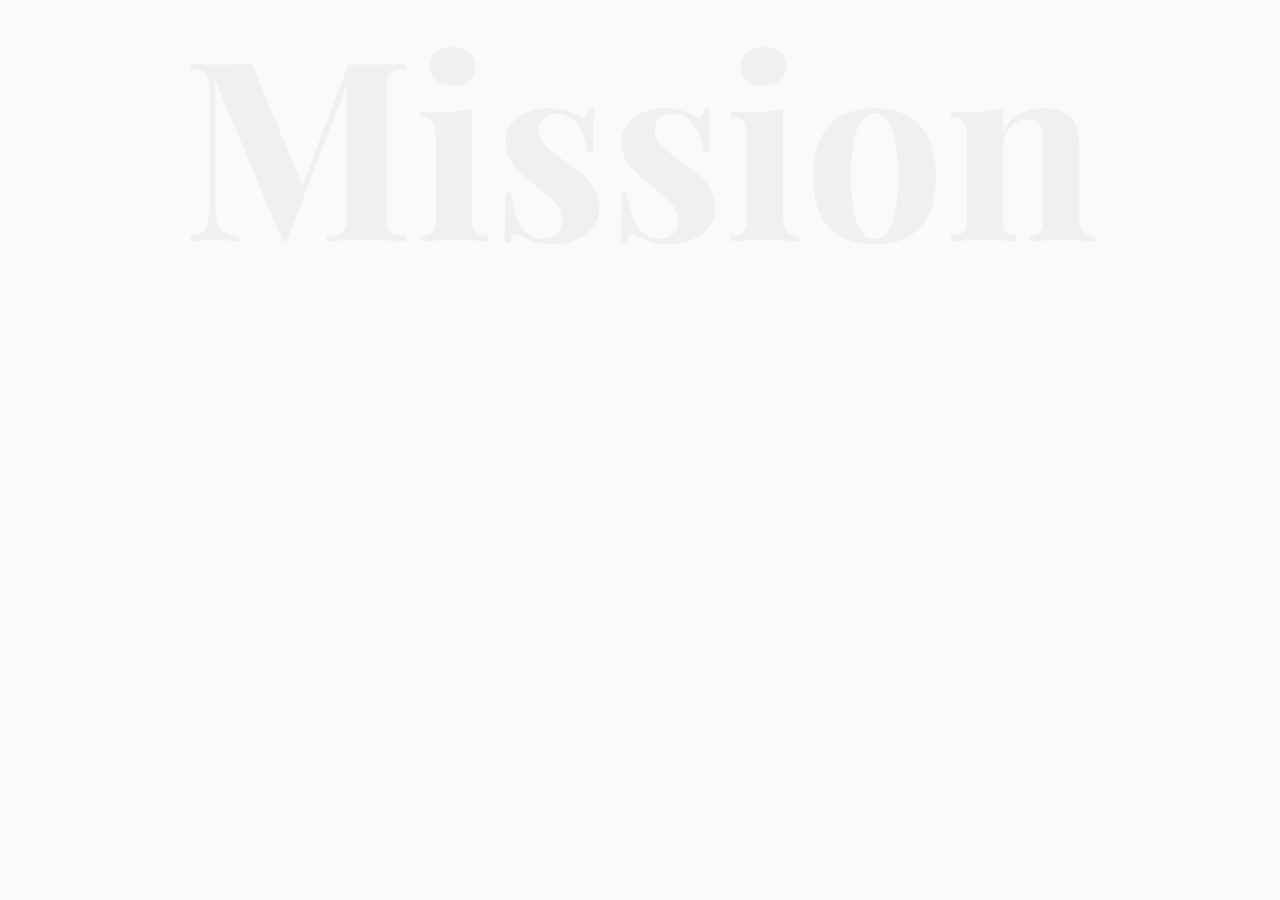
<file: mission2.html>
<!DOCTYPE HTML>
<html>
<head>
  <meta charset="utf-8">
  <meta http-equiv="X-UA-Compatible" content="IE=edge">
  <title>Lionel Gonçalves</title>
  <meta name="viewport" content="width=device-width, initial-scale=1">
  <meta name="description" content="" />
  <meta name="keywords" content="" />
  <meta name="author" content="" />

  <!-- Facebook and Twitter integration -->
  <meta property="og:title" content=""/>
  <meta property="og:image" content=""/>
  <meta property="og:url" content=""/>
  <meta property="og:site_name" content=""/>
  <meta property="og:description" content=""/>
  <meta name="twitter:title" content="" />
  <meta name="twitter:image" content="" />
  <meta name="twitter:url" content="" />
  <meta name="twitter:card" content="" />

  <!-- Place favicon.ico and apple-touch-icon.png in the root directory -->
  <link rel="shortcut icon" href="favicon.ico">

  <link href="https://fonts.googleapis.com/css?family=Karla:400,700" rel="stylesheet">
  <link href="https://fonts.googleapis.com/css?family=Playfair+Display:400,400i,700" rel="stylesheet">

  <!-- Animate.css -->
  <link rel="stylesheet" href="css/animate.css">
  <!-- Icomoon Icon Fonts-->
  <link rel="stylesheet" href="css/icomoon.css">
  <!-- Bootstrap  -->
  <link rel="stylesheet" href="css/bootstrap.css">
  <!-- Owl Carousel -->
  <link rel="stylesheet" href="css/owl.carousel.min.css">
  <link rel="stylesheet" href="css/owl.theme.default.min.css">
  <!-- Magnific Popup -->
  <link rel="stylesheet" href="css/magnific-popup.css">

  <link rel="stylesheet" href="css/style.css">


  <!-- Modernizr JS -->
  <script src="js/modernizr-2.6.2.min.js"></script>
  <!-- FOR IE9 below -->
  <!--[if lt IE 9]>
  <script src="js/respond.min.js"></script>
  <![endif]-->

</head>
<body>

<nav id="colorlib-main-nav" role="navigation">
  <a href="#" class="js-colorlib-nav-toggle colorlib-nav-toggle active"><i></i></a>
  <div class="js-fullheight colorlib-table">
    <div class="colorlib-table-cell js-fullheight">
      <div class="row">
        <div class="col-md-12">
          <div class="form-group">
            <input type="text" class="form-control" id="search" placeholder="Enter any key to search...">
            <button type="submit" class="btn btn-primary"><i class="icon-search3"></i></button>
          </div>
        </div>
      </div>
      <div class="row">
        <div class="col-md-12">
          <ul>
            <li><a href="index.html">Home</a></li>
            <li><a href="services.html">Services</a></li>
            <li><a href="work.html">Work</a></li>
            <li><a href="blog.html">Blog</a></li>
            <li class="active"><a href="about.html">About</a></li>
            <li><a href="contact.html">Contact</a></li>
          </ul>
        </div>
      </div>
      <div class="row">
        <div class="col-md-12">
          <h2 class="head-title">Works</h2>
          <a href="images/work-1.jpg" class="gallery image-popup-link text-center" style="background-image: url(images/work-1.jpg);">
            <span><i class="icon-search3"></i></span>
          </a>
          <a href="images/work-2.jpg" class="gallery image-popup-link text-center" style="background-image: url(images/work-2.jpg);">
            <span><i class="icon-search3"></i></span>
          </a>
          <a href="images/work-3.jpg" class="gallery image-popup-link text-center" style="background-image: url(images/work-3.jpg);">
            <span><i class="icon-search3"></i></span>
          </a>
          <a href="images/work-4.jpg" class="gallery image-popup-link text-center" style="background-image: url(images/work-4.jpg);">
            <span><i class="icon-search3"></i></span>
          </a>
        </div>
      </div>
    </div>
  </div>
</nav>

<div id="colorlib-page">
  <header>
    <div class="container">
      <div class="container">
        <div class="row text-center">
          <h2 class="bold">Mission</h2>
        </div>
        <div class="row">
          <div class="col-md-12 col-md-offset-0 text-center animate-box intro-heading">
            <span>Mission</span>
            <h2>Création Alerte pour les facture</h2>
          </div>
        </div>
        <div class="row">
          <div class="col-md-12">
            <div class="rotate">
              <h2 class="heading">Création Alerte pour les facture </h2>
            </div>
          </div>
        </div>
        <div class="row">
          <div class="col-md-12">
            <div class="work-entry animate-box">
              </a>
              <div class="col-md-8 col-md-offset-2">
                <div class="desc">
                  <a href="images/Capture%20d’écran%202024-03-20%20à%2007.26.13.png"><img src="images/Capture%20d’écran%202024-03-20%20à%2007.26.13.png" class="img-fluid" style="width: 100%" ></a>
                </div>
              </div>
            </div>
          </div>
        </div>
      </div>
    </div>
</div>
</header>

</div>

<!-- jQuery -->
<script src="js/jquery.min.js"></script>
<!-- jQuery Easing -->
<script src="js/jquery.easing.1.3.js"></script>
<!-- Bootstrap -->
<script src="js/bootstrap.min.js"></script>
<!-- Waypoints -->
<script src="js/jquery.waypoints.min.js"></script>
<!-- Owl Carousel -->
<script src="js/owl.carousel.min.js"></script>
<!-- Magnific Popup -->
<script src="js/jquery.magnific-popup.min.js"></script>
<script src="js/magnific-popup-options.js"></script>

<!-- Main JS (Do not remove) -->
<script src="js/main.js"></script>

</body>
</html>
</file>
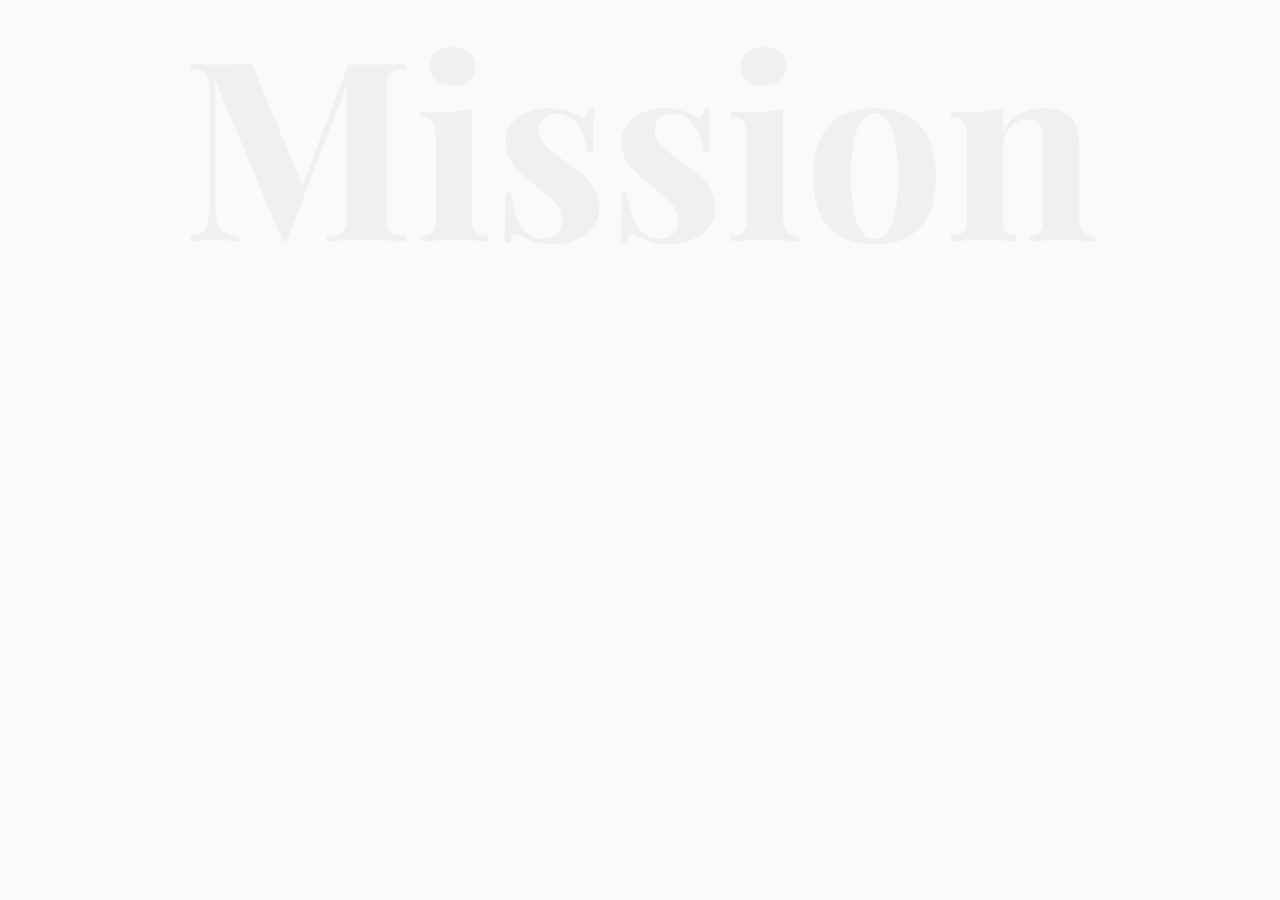
<file: services.html>
<!DOCTYPE HTML>
<html>
<head>
	<meta charset="utf-8">
	<meta http-equiv="X-UA-Compatible" content="IE=edge">
	<title>Lionel Gonçalves</title>
	<meta name="viewport" content="width=device-width, initial-scale=1">
	<meta name="description" content="" />
	<meta name="keywords" content="" />
	<meta name="author" content="" />

	<!-- Facebook and Twitter integration -->
	<meta property="og:title" content=""/>
	<meta property="og:image" content=""/>
	<meta property="og:url" content=""/>
	<meta property="og:site_name" content=""/>
	<meta property="og:description" content=""/>
	<meta name="twitter:title" content="" />
	<meta name="twitter:image" content="" />
	<meta name="twitter:url" content="" />
	<meta name="twitter:card" content="" />

	<!-- Place favicon.ico and apple-touch-icon.png in the root directory -->
	<link rel="shortcut icon" href="favicon.ico">

	<link href="https://fonts.googleapis.com/css?family=Karla:400,700" rel="stylesheet">
	<link href="https://fonts.googleapis.com/css?family=Playfair+Display:400,400i,700" rel="stylesheet">

	<!-- Animate.css -->
	<link rel="stylesheet" href="css/animate.css">
	<!-- Icomoon Icon Fonts-->
	<link rel="stylesheet" href="css/icomoon.css">
	<!-- Bootstrap  -->
	<link rel="stylesheet" href="css/bootstrap.css">
	<!-- Owl Carousel -->
	<link rel="stylesheet" href="css/owl.carousel.min.css">
	<link rel="stylesheet" href="css/owl.theme.default.min.css">
	<!-- Magnific Popup -->
	<link rel="stylesheet" href="css/magnific-popup.css">

	<link rel="stylesheet" href="css/style.css">


	<!-- Modernizr JS -->
	<script src="js/modernizr-2.6.2.min.js"></script>
	<!-- FOR IE9 below -->
	<!--[if lt IE 9]>
	<script src="js/respond.min.js"></script>
	<![endif]-->

</head>
<body>

<nav id="colorlib-main-nav" role="navigation">
	<a href="#" class="js-colorlib-nav-toggle colorlib-nav-toggle active"><i></i></a>
	<div class="js-fullheight colorlib-table">
		<div class="colorlib-table-cell js-fullheight">
			<div class="row">
				<div class="col-md-12">
					<div class="form-group">
						<input type="text" class="form-control" id="search" placeholder="Enter any key to search...">
						<button type="submit" class="btn btn-primary"><i class="icon-search3"></i></button>
					</div>
				</div>
			</div>
			<div class="row">
				<div class="col-md-12">
					<ul>
						<li><a href="index.html">Home</a></li>
						<li><a href="services.html">Services</a></li>
						<li><a href="work.html">Work</a></li>
						<li><a href="blog.html">Blog</a></li>
						<li class="active"><a href="about.html">About</a></li>
						<li><a href="contact.html">Contact</a></li>
					</ul>
				</div>
			</div>
			<div class="row">
				<div class="col-md-12">
					<h2 class="head-title">Works</h2>
					<a href="images/work-1.jpg" class="gallery image-popup-link text-center" style="background-image: url(images/work-1.jpg);">
						<span><i class="icon-search3"></i></span>
					</a>
					<a href="images/work-2.jpg" class="gallery image-popup-link text-center" style="background-image: url(images/work-2.jpg);">
						<span><i class="icon-search3"></i></span>
					</a>
					<a href="images/work-3.jpg" class="gallery image-popup-link text-center" style="background-image: url(images/work-3.jpg);">
						<span><i class="icon-search3"></i></span>
					</a>
					<a href="images/work-4.jpg" class="gallery image-popup-link text-center" style="background-image: url(images/work-4.jpg);">
						<span><i class="icon-search3"></i></span>
					</a>
				</div>
			</div>
		</div>
	</div>
</nav>

<div id="colorlib-page">
	<header>
		<div class="container">
			<div class="container">
				<div class="row text-center">
					<h2 class="bold">Mission</h2>
				</div>
				<div class="row">
					<div class="col-md-12 col-md-offset-0 text-center animate-box intro-heading">
						<span>Mission</span>
						<h2>Projet HelpOrt</h2>
					</div>
				</div>
				<div class="row">
					<div class="col-md-12">
						<div class="rotate">
							<h2 class="heading">Projet HelpOrt </h2>
						</div>
					</div>
				</div>
				<div class="row">
					<div class="col-md-12">
						<div class="work-entry animate-box">
							</a>
							<div class="col-md-8 col-md-offset-2">
								<div class="desc">
									<div class="owl-carousel portfolio-details-carousel">
										<a href=https://ortsup-montreuil.notion.site/E5-HelpORT-13413884043c48f2bff8dff3b5466473l"> <img src="images/helport.png" class="img-fluid" style="width: 100%" ></a>
										<a href="href=https://ortsup-montreuil.notion.site/E5-HelpORT-13413884043c48f2bff8dff3b5466473l"> <img src="images/helportjava.png" style="margin-left: 150px ; width: 80%" > </a>
									</div>
								</div>
								<br>
								<a href="https://foujols.notion.site/Cahier-de-charge-d2aebf999dde46f092177677394c2cbc?pvs=25">Cahier des charges du projet</a>
							</div>
						</div>
					</div>
				</div>
			</div>
		</div>
</div>
</header>

</div>

<!-- jQuery -->
<script src="js/jquery.min.js"></script>
<!-- jQuery Easing -->
<script src="js/jquery.easing.1.3.js"></script>
<!-- Bootstrap -->
<script src="js/bootstrap.min.js"></script>
<!-- Waypoints -->
<script src="js/jquery.waypoints.min.js"></script>
<!-- Owl Carousel -->
<script src="js/owl.carousel.min.js"></script>
<!-- Magnific Popup -->
<script src="js/jquery.magnific-popup.min.js"></script>
<script src="js/magnific-popup-options.js"></script>

<!-- Main JS (Do not remove) -->
<script src="js/main.js"></script>

</body>
</html>
</file>
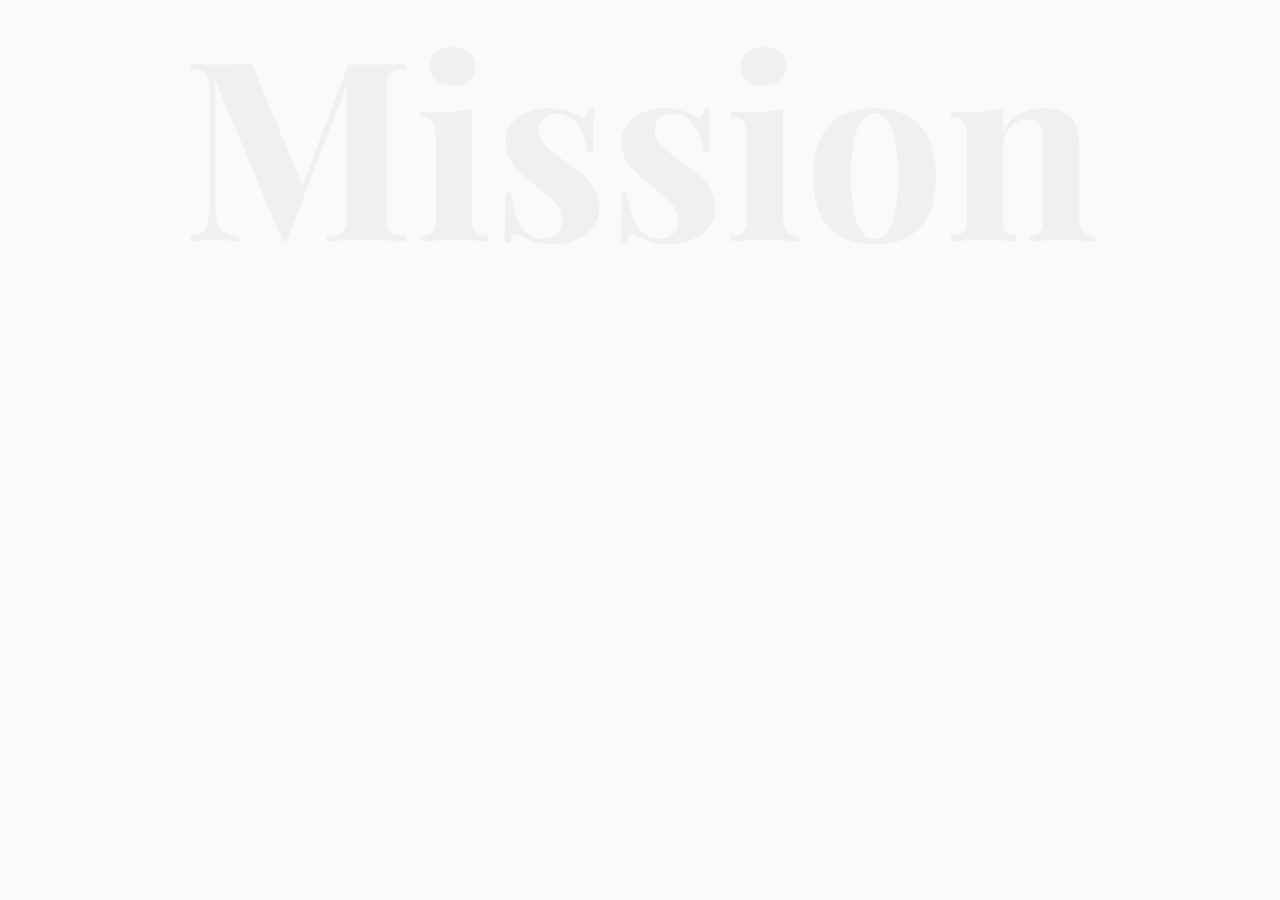
<file: single.html>
<!DOCTYPE HTML>
<html>
<head>
	<meta charset="utf-8">
	<meta http-equiv="X-UA-Compatible" content="IE=edge">
	<title>Lionel Gonçalves</title>
	<meta name="viewport" content="width=device-width, initial-scale=1">
	<meta name="description" content="" />
	<meta name="keywords" content="" />
	<meta name="author" content="" />

	<!-- Facebook and Twitter integration -->
	<meta property="og:title" content=""/>
	<meta property="og:image" content=""/>
	<meta property="og:url" content=""/>
	<meta property="og:site_name" content=""/>
	<meta property="og:description" content=""/>
	<meta name="twitter:title" content="" />
	<meta name="twitter:image" content="" />
	<meta name="twitter:url" content="" />
	<meta name="twitter:card" content="" />

	<!-- Place favicon.ico and apple-touch-icon.png in the root directory -->
	<link rel="shortcut icon" href="favicon.ico">

	<link href="https://fonts.googleapis.com/css?family=Karla:400,700" rel="stylesheet">
	<link href="https://fonts.googleapis.com/css?family=Playfair+Display:400,400i,700" rel="stylesheet">

	<!-- Animate.css -->
	<link rel="stylesheet" href="css/animate.css">
	<!-- Icomoon Icon Fonts-->
	<link rel="stylesheet" href="css/icomoon.css">
	<!-- Bootstrap  -->
	<link rel="stylesheet" href="css/bootstrap.css">
	<!-- Owl Carousel -->
	<link rel="stylesheet" href="css/owl.carousel.min.css">
	<link rel="stylesheet" href="css/owl.theme.default.min.css">
	<!-- Magnific Popup -->
	<link rel="stylesheet" href="css/magnific-popup.css">

	<link rel="stylesheet" href="css/style.css">


	<!-- Modernizr JS -->
	<script src="js/modernizr-2.6.2.min.js"></script>
	<!-- FOR IE9 below -->
	<!--[if lt IE 9]>
	<script src="js/respond.min.js"></script>
	<![endif]-->

</head>
<body>

<nav id="colorlib-main-nav" role="navigation">
	<a href="#" class="js-colorlib-nav-toggle colorlib-nav-toggle active"><i></i></a>
	<div class="js-fullheight colorlib-table">
		<div class="colorlib-table-cell js-fullheight">
			<div class="row">
				<div class="col-md-12">
					<div class="form-group">
						<input type="text" class="form-control" id="search" placeholder="Enter any key to search...">
						<button type="submit" class="btn btn-primary"><i class="icon-search3"></i></button>
					</div>
				</div>
			</div>
			<div class="row">
				<div class="col-md-12">
					<ul>
						<li><a href="index.html">Home</a></li>
						<li><a href="services.html">Services</a></li>
						<li><a href="work.html">Work</a></li>
						<li><a href="blog.html">Blog</a></li>
						<li class="active"><a href="about.html">About</a></li>
						<li><a href="contact.html">Contact</a></li>
					</ul>
				</div>
			</div>
			<div class="row">
				<div class="col-md-12">
					<h2 class="head-title">Works</h2>
					<a href="images/work-1.jpg" class="gallery image-popup-link text-center" style="background-image: url(images/work-1.jpg);">
						<span><i class="icon-search3"></i></span>
					</a>
					<a href="images/work-2.jpg" class="gallery image-popup-link text-center" style="background-image: url(images/work-2.jpg);">
						<span><i class="icon-search3"></i></span>
					</a>
					<a href="images/work-3.jpg" class="gallery image-popup-link text-center" style="background-image: url(images/work-3.jpg);">
						<span><i class="icon-search3"></i></span>
					</a>
					<a href="images/work-4.jpg" class="gallery image-popup-link text-center" style="background-image: url(images/work-4.jpg);">
						<span><i class="icon-search3"></i></span>
					</a>
				</div>
			</div>
		</div>
	</div>
</nav>

<div id="colorlib-page">
	<header>
		<div class="container">
			<div class="container">
				<div class="row text-center">
					<h2 class="bold">Mission</h2>
				</div>
				<div class="row">
					<div class="col-md-12 col-md-offset-0 text-center animate-box intro-heading">
						<span>Mission</span>
						<h2>Gestion subvention</h2>
					</div>
				</div>
				<div class="row">
					<div class="col-md-12">
						<div class="rotate">
							<h2 class="heading">Gestion subvention </h2>
						</div>
					</div>
				</div>
				<div class="row">
					<div class="col-md-12">
						<div class="work-entry animate-box">
							<div class="col-md-8 col-md-offset-2">
								<div class="desc">
									<img src="images/tpjava.png" class="img-fluid" style="width: 100%" >
								</div>
								<br>
								<a href="images/Gestion%20subventions.pdf">PDf expliquant la mission</a>
							</div>

						</div>
					</div>
				</div>
			</div>
		</div>
</div>
</header>

</div>

<!-- jQuery -->
<script src="js/jquery.min.js"></script>
<!-- jQuery Easing -->
<script src="js/jquery.easing.1.3.js"></script>
<!-- Bootstrap -->
<script src="js/bootstrap.min.js"></script>
<!-- Waypoints -->
<script src="js/jquery.waypoints.min.js"></script>
<!-- Owl Carousel -->
<script src="js/owl.carousel.min.js"></script>
<!-- Magnific Popup -->
<script src="js/jquery.magnific-popup.min.js"></script>
<script src="js/magnific-popup-options.js"></script>

<!-- Main JS (Do not remove) -->
<script src="js/main.js"></script>

</body>
</html>
</file>
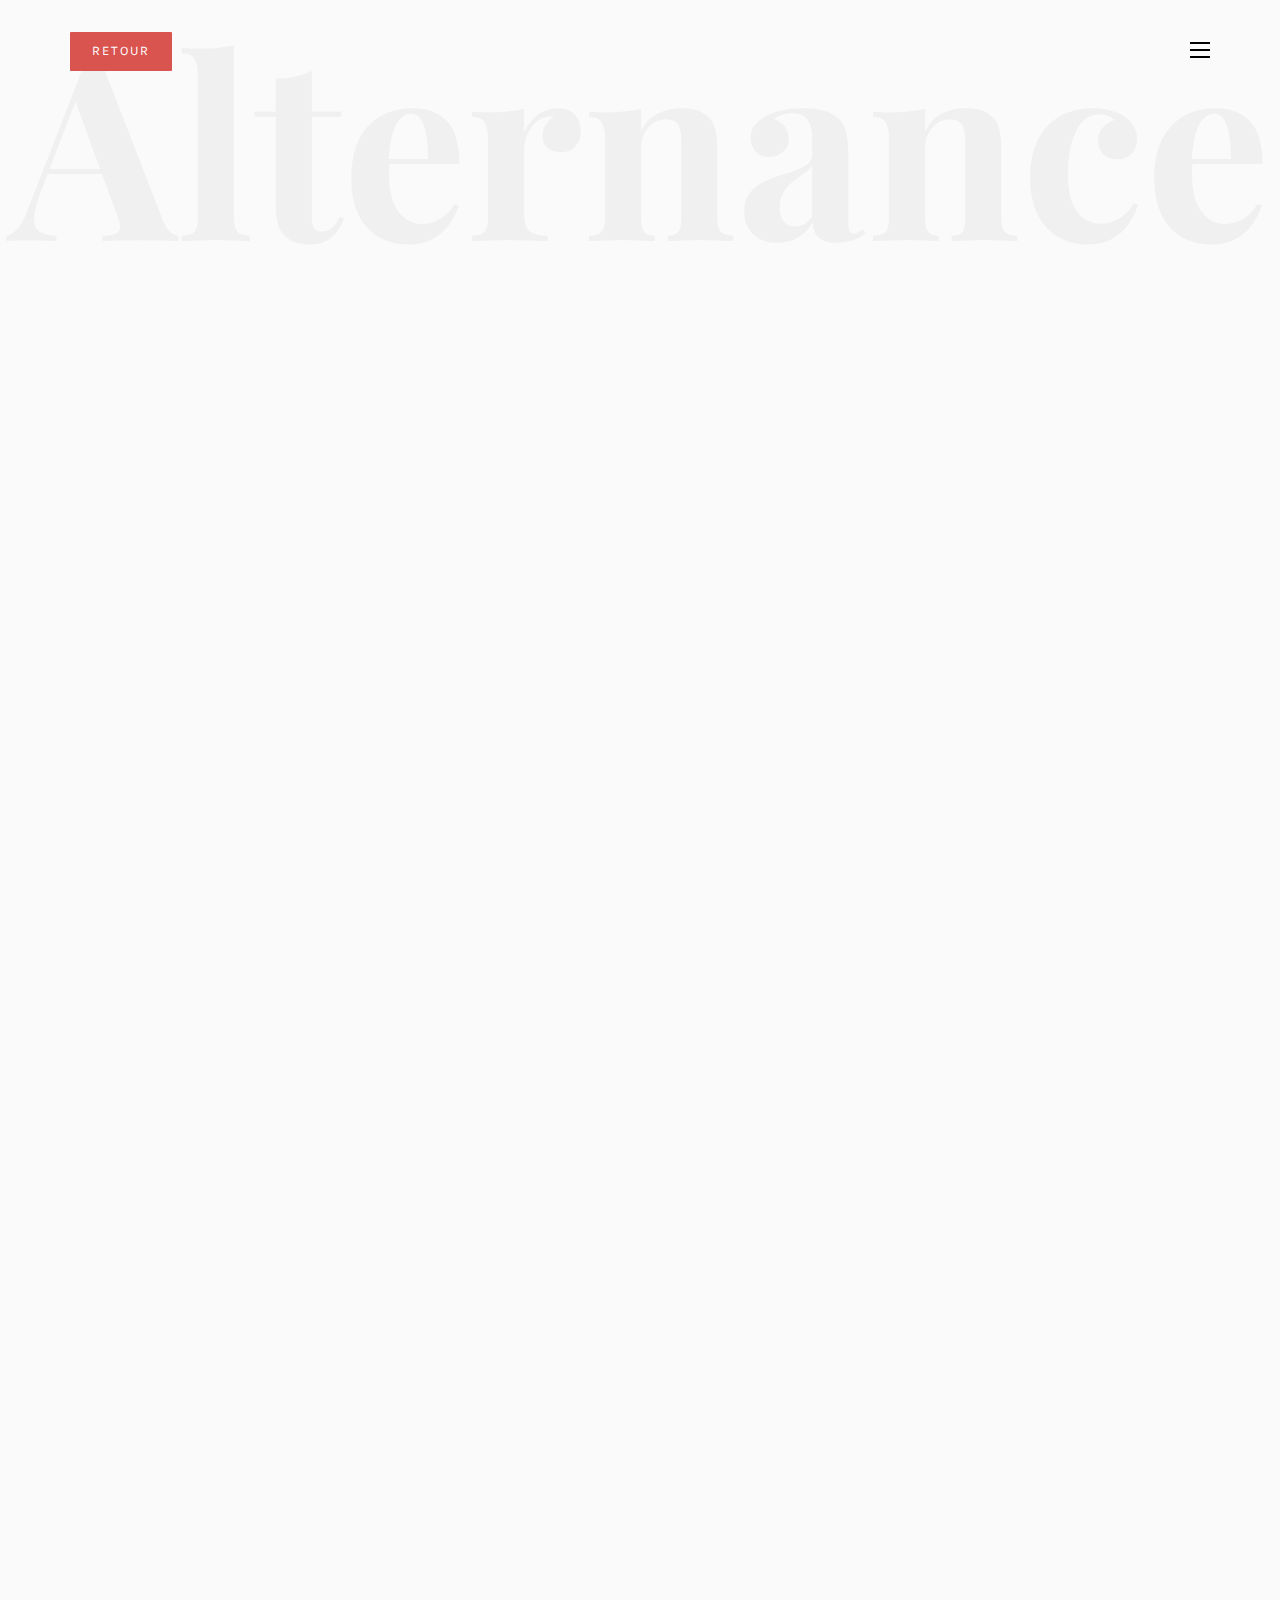
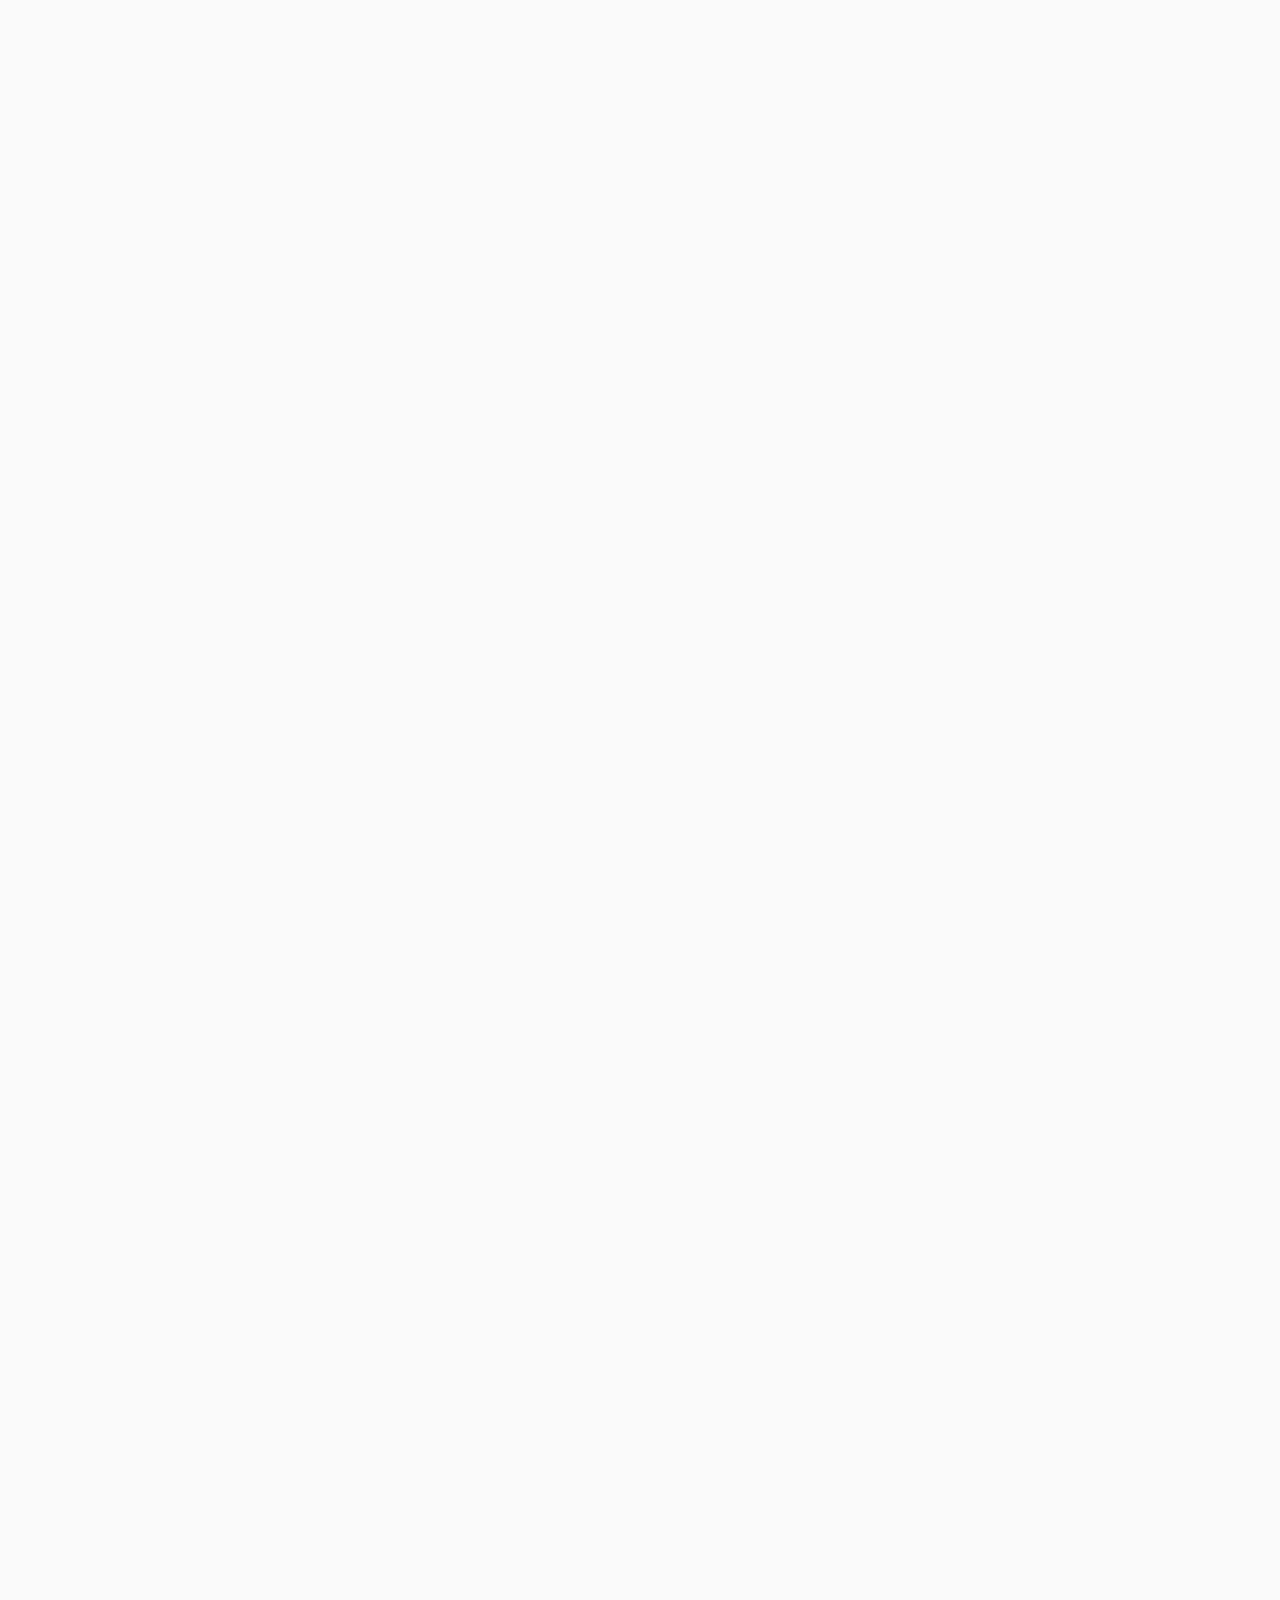
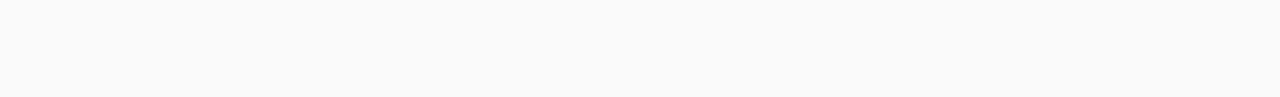
<file: work-single.html>
<!DOCTYPE HTML>
<html>
	<head>
	<meta charset="utf-8">
	<meta http-equiv="X-UA-Compatible" content="IE=edge">
	<title>lionel Gonçalves </title>
	<title>lionel Gonçalves </title>
	<meta name="viewport" content="width=device-width, initial-scale=1">
	<meta name="description" content="" />
	<meta name="keywords" content="" />
	<meta name="author" content="" />

  <!-- Facebook and Twitter integration -->
	<meta property="og:title" content=""/>
	<meta property="og:image" content=""/>
	<meta property="og:url" content=""/>
	<meta property="og:site_name" content=""/>
	<meta property="og:description" content=""/>
	<meta name="twitter:title" content="" />
	<meta name="twitter:image" content="" />
	<meta name="twitter:url" content="" />
	<meta name="twitter:card" content="" />

	<!-- Place favicon.ico and apple-touch-icon.png in the root directory -->
	<link rel="shortcut icon" href="favicon.ico">

	<link href="https://fonts.googleapis.com/css?family=Karla:400,700" rel="stylesheet">
	<link href="https://fonts.googleapis.com/css?family=Playfair+Display:400,400i,700" rel="stylesheet">


	<!-- Animate.css -->
	<link rel="stylesheet" href="css/animate.css">
	<!-- Icomoon Icon Fonts-->
	<link rel="stylesheet" href="css/icomoon.css">
	<!-- Bootstrap  -->
	<link rel="stylesheet" href="css/bootstrap.css">
	<link href="https://cdn.jsdelivr.net/npm/bootstrap@5.3.2/dist/css/bootstrap.min.css" rel="stylesheet" integrity="sha384-T3c6CoIi6uLrA9TneNEoa7RxnatzjcDSCmG1MXxSR1GAsXEV/Dwwykc2MPK8M2HN" crossorigin="anonymous">
	<!-- Owl Carousel -->
	<link rel="stylesheet" href="css/owl.carousel.min.css">
	<link rel="stylesheet" href="css/owl.theme.default.min.css">
	<!-- Magnific Popup -->
	<link rel="stylesheet" href="css/magnific-popup.css">

	<link rel="stylesheet" href="css/style.css">


	<!-- Modernizr JS -->
	<script src="js/modernizr-2.6.2.min.js"></script>
	<!-- FOR IE9 below -->
	<!--[if lt IE 9]>
	<script src="js/respond.min.js"></script>
	<script src="https://cdn.jsdelivr.net/npm/bootstrap@5.3.2/dist/js/bootstrap.bundle.min.js" integrity="sha384-C6RzsynM9kWDrMNeT87bh95OGNyZPhcTNXj1NW7RuBCsyN/o0jlpcV8Qyq46cDfL" crossorigin="anonymous"></script>
	<![endif]-->

	</head>
	<body>


	<div id="colorlib-page">
		<header>
			<div class="container">
				<div class="row">
					<div class="col-md-12">
						<div class="colorlib-navbar-brand">
							<a class="btn btn-danger" href="index.html">retour</a>
						</div>
						<a href="#" class="js-colorlib-nav-toggle colorlib-nav-toggle"><i></i></a>
					</div>
				</div>
			</div>
		</header>
		<div id="colorlib-work">
			<div class="container">
				<div class="row text-center">
					<h2 class="bold">Alternance</h2>
				</div>
				<div class="row">
					<div class="col-md-12 col-md-offset-0 text-center animate-box intro-heading">
						<span>Alternance</span>
						<h2>Alternance et Stage</h2>
					</div>
				</div>
				<div class="row">
					<div class="col-md-12">
						<div class="rotate">
							<h2 class="heading">Entreprise</h2>
						</div>
					</div>
				</div>
				<div class="row">
					<div class="col-md-12">
						<div class="work-entry animate-box">
							<a class="work-img" style="background-image: url(images/mini_logo.png)">
							</a>
							<div class="col-md-8 col-md-offset-2" style="font-size: 20px">
								<div class="desc">
									<h2>Wedding Plan</h2>
									<p>L'entreprise à été crée en 2015 par Webert Zele il s'agît d'un logiciel de gestion d'évènement pour les prestataires du mariage au début uniquement les wedding planner plus tard il a été étendue à tout les prestataires du mariage tel que des djs des floraux designers des cuisiniers et plus encore</p>
									<h2> Information générale</h2>
									<ul>
										<li>Forme juridique : sociétés par action simplifiée</li>
										<li>Adresse : St Ouen l'Aumone </li>
										<li>Taille: Petite Entreprise</li>
										<li>Effectif : 6 personnes</li>
										<li>Secteur Gestion d'évènement</li>
									</ul>
									<h2>Externalités Positives</h2>
									<p>Reconnaissance de la Profession : <br>
										Rôle crucial, reconnaissance de la profession, professionnalisation de l'industrie, reconnaissance officielle</p>
									<p>Etablir les normes de l’industries :
										meilleures pratiques, élever la profession</p>
									<h3>Démarches RSE</h3>
									<p>Environnemental:
										beaucoup de télétravail pour éviter les déplacement physique et limité la poluttion</p>
									<h2>Swot</h2>
									<h2>Forces</h2>
									<p>service client exceptionnel<br>
										gamme diversifiée de services<br>
										solide réputation de marque</p>
									<h2>Faiblesses</h2>
									<p>champ d'action géographique limité<br>
										besoin d'innovation continue<br>
									</p>
									<h2>Opportunités</h2>
									<p>partenariats avec des lieux haut de gamme<br>
										tendances émergentes dans le domaine des mariages</p>
									<h2>Menaces</h2>
									<p>préférences des clients évoluent</p>
									<h2>Mission</h2>
									<div class="owl-carousel portfolio-details-carousel">
										<a href="about.html"><img src="images/Capture%20écran%20Stage2.png" class="img-fluid" ></a>
										<a href="contact.html"><img src="images/menu.png" class="img-fluid" style="margin-left: 300px ; width: 30%" ></a>
										<a href="mission.html"><img src="images/Image%2006-03-2024%20à%2006.41.jpg" class="img-fluid" style="width: 100%" ></a>
										<a href="mission2.html"><img src="images/Capture%20d’écran%202024-03-20%20à%2007.26.13.png" class="img-fluid" style="width: 100%" ></a>
									</div>
								</div>
							</div>
						</div>
					</div>
				</div>
			</div>
		</div>

	</div>

	<!-- jQuery -->
	<script src="js/jquery.min.js"></script>
	<!-- jQuery Easing -->
	<script src="js/jquery.easing.1.3.js"></script>
	<!-- Bootstrap -->
	<script src="js/bootstrap.min.js"></script>
	<!-- Waypoints -->
	<script src="js/jquery.waypoints.min.js"></script>
	<!-- Owl Carousel -->
	<script src="js/owl.carousel.min.js"></script>
	<!-- Magnific Popup -->
	<script src="js/jquery.magnific-popup.min.js"></script>
	<script src="js/magnific-popup-options.js"></script>

	<!-- Main JS (Do not remove) -->
	<script src="js/main.js"></script>

	</body>
</html>
</file>
<file: css/icomoon.css>
@font-face {
  font-family: 'icomoon';
  src:  url('fonts/icomoon.eot?tmere9');
  src:  url('fonts/icomoon.eot?tmere9#iefix') format('embedded-opentype'),
    url('fonts/icomoon.ttf?tmere9') format('truetype'),
    url('fonts/icomoon.woff?tmere9') format('woff'),
    url('fonts/icomoon.svg?tmere9#icomoon') format('svg');
  font-weight: normal;
  font-style: normal;
}

[class^="icon-"], [class*=" icon-"] {
  /* use !important to prevent issues with browser extensions that change fonts */
  font-family: 'icomoon' !important;
  speak: none;
  font-style: normal;
  font-weight: normal;
  font-variant: normal;
  text-transform: none;
  line-height: 1;

  /* Better Font Rendering =========== */
  -webkit-font-smoothing: antialiased;
  -moz-osx-font-smoothing: grayscale;
}

.icon-activity:before {
  content: "\e900";
}
.icon-airplay:before {
  content: "\e901";
}
.icon-alert-circle:before {
  content: "\e902";
}
.icon-alert-octagon:before {
  content: "\e903";
}
.icon-alert-triangle:before {
  content: "\e904";
}
.icon-align-center:before {
  content: "\e905";
}
.icon-align-justify:before {
  content: "\e906";
}
.icon-align-left:before {
  content: "\e907";
}
.icon-align-right:before {
  content: "\e908";
}
.icon-anchor:before {
  content: "\e909";
}
.icon-aperture:before {
  content: "\e90a";
}
.icon-arrow-down3:before {
  content: "\e90b";
}
.icon-arrow-down-circle:before {
  content: "\e90c";
}
.icon-arrow-down-left3:before {
  content: "\e90d";
}
.icon-arrow-down-right3:before {
  content: "\e90e";
}
.icon-arrow-left3:before {
  content: "\e90f";
}
.icon-arrow-left-circle:before {
  content: "\e910";
}
.icon-arrow-right3:before {
  content: "\e911";
}
.icon-arrow-right-circle:before {
  content: "\e912";
}
.icon-arrow-up3:before {
  content: "\e913";
}
.icon-arrow-up-circle:before {
  content: "\e914";
}
.icon-arrow-up-left3:before {
  content: "\e915";
}
.icon-arrow-up-right3:before {
  content: "\e916";
}
.icon-at-sign:before {
  content: "\e917";
}
.icon-award:before {
  content: "\e918";
}
.icon-bar-chart:before {
  content: "\e919";
}
.icon-bar-chart-2:before {
  content: "\e91a";
}
.icon-battery:before {
  content: "\e91b";
}
.icon-battery-charging:before {
  content: "\e91c";
}
.icon-bell2:before {
  content: "\e91d";
}
.icon-bell-off:before {
  content: "\e91e";
}
.icon-bluetooth:before {
  content: "\e91f";
}
.icon-bold2:before {
  content: "\e920";
}
.icon-book2:before {
  content: "\e921";
}
.icon-book-open:before {
  content: "\e922";
}
.icon-bookmark2:before {
  content: "\e923";
}
.icon-box:before {
  content: "\e924";
}
.icon-briefcase2:before {
  content: "\e925";
}
.icon-calendar2:before {
  content: "\e926";
}
.icon-camera2:before {
  content: "\e927";
}
.icon-camera-off:before {
  content: "\e928";
}
.icon-cast:before {
  content: "\e929";
}
.icon-check:before {
  content: "\e92a";
}
.icon-check-circle:before {
  content: "\e92b";
}
.icon-check-square:before {
  content: "\e92c";
}
.icon-chevron-down:before {
  content: "\e92d";
}
.icon-chevron-left:before {
  content: "\e92e";
}
.icon-chevron-right:before {
  content: "\e92f";
}
.icon-chevron-up:before {
  content: "\e930";
}
.icon-chevrons-down:before {
  content: "\e931";
}
.icon-chevrons-left:before {
  content: "\e932";
}
.icon-chevrons-right:before {
  content: "\e933";
}
.icon-chevrons-up:before {
  content: "\e934";
}
.icon-chrome2:before {
  content: "\e935";
}
.icon-circle:before {
  content: "\e936";
}
.icon-clipboard2:before {
  content: "\e937";
}
.icon-clock3:before {
  content: "\e938";
}
.icon-cloud2:before {
  content: "\e939";
}
.icon-cloud-drizzle:before {
  content: "\e93a";
}
.icon-cloud-lightning:before {
  content: "\e93b";
}
.icon-cloud-off:before {
  content: "\e93c";
}
.icon-cloud-rain:before {
  content: "\e93d";
}
.icon-cloud-snow:before {
  content: "\e93e";
}
.icon-code:before {
  content: "\e93f";
}
.icon-codepen2:before {
  content: "\e940";
}
.icon-command2:before {
  content: "\e941";
}
.icon-compass3:before {
  content: "\e942";
}
.icon-copy2:before {
  content: "\e943";
}
.icon-corner-down-left:before {
  content: "\e944";
}
.icon-corner-down-right:before {
  content: "\e945";
}
.icon-corner-left-down:before {
  content: "\e946";
}
.icon-corner-left-up:before {
  content: "\e947";
}
.icon-corner-right-down:before {
  content: "\e948";
}
.icon-corner-right-up:before {
  content: "\e949";
}
.icon-corner-up-left:before {
  content: "\e94a";
}
.icon-corner-up-right:before {
  content: "\e94b";
}
.icon-cpu:before {
  content: "\e94c";
}
.icon-credit-card2:before {
  content: "\e94d";
}
.icon-crop2:before {
  content: "\e94e";
}
.icon-crosshair:before {
  content: "\e94f";
}
.icon-database2:before {
  content: "\e950";
}
.icon-delete:before {
  content: "\e951";
}
.icon-disc:before {
  content: "\e952";
}
.icon-dollar-sign:before {
  content: "\e953";
}
.icon-download4:before {
  content: "\e954";
}
.icon-download-cloud:before {
  content: "\e955";
}
.icon-droplet2:before {
  content: "\e956";
}
.icon-edit:before {
  content: "\e957";
}
.icon-edit-2:before {
  content: "\e958";
}
.icon-edit-3:before {
  content: "\e959";
}
.icon-external-link:before {
  content: "\e95a";
}
.icon-eye2:before {
  content: "\e95b";
}
.icon-eye-off:before {
  content: "\e95c";
}
.icon-facebook3:before {
  content: "\e95d";
}
.icon-fast-forward:before {
  content: "\e95e";
}
.icon-feather:before {
  content: "\e95f";
}
.icon-file:before {
  content: "\e960";
}
.icon-file-minus:before {
  content: "\e961";
}
.icon-file-plus:before {
  content: "\e962";
}
.icon-file-text3:before {
  content: "\e963";
}
.icon-film2:before {
  content: "\e964";
}
.icon-filter2:before {
  content: "\e965";
}
.icon-flag2:before {
  content: "\e966";
}
.icon-folder2:before {
  content: "\e967";
}
.icon-folder-minus2:before {
  content: "\e968";
}
.icon-folder-plus2:before {
  content: "\e969";
}
.icon-git-branch:before {
  content: "\e96a";
}
.icon-git-commit:before {
  content: "\e96b";
}
.icon-git-merge:before {
  content: "\e96c";
}
.icon-git-pull-request:before {
  content: "\e96d";
}
.icon-github2:before {
  content: "\e96e";
}
.icon-gitlab:before {
  content: "\e96f";
}
.icon-globe:before {
  content: "\e970";
}
.icon-grid:before {
  content: "\e971";
}
.icon-hard-drive:before {
  content: "\e972";
}
.icon-hash:before {
  content: "\e973";
}
.icon-headphones2:before {
  content: "\e974";
}
.icon-heart2:before {
  content: "\e975";
}
.icon-help-circle:before {
  content: "\e976";
}
.icon-home4:before {
  content: "\e977";
}
.icon-image2:before {
  content: "\e978";
}
.icon-inbox:before {
  content: "\e979";
}
.icon-info2:before {
  content: "\e97a";
}
.icon-instagram2:before {
  content: "\e97b";
}
.icon-italic2:before {
  content: "\e97c";
}
.icon-layers:before {
  content: "\e97d";
}
.icon-layout:before {
  content: "\e97e";
}
.icon-life-buoy:before {
  content: "\e97f";
}
.icon-link2:before {
  content: "\e980";
}
.icon-link-2:before {
  content: "\e981";
}
.icon-linkedin3:before {
  content: "\e982";
}
.icon-list3:before {
  content: "\e983";
}
.icon-loader:before {
  content: "\e984";
}
.icon-lock2:before {
  content: "\e985";
}
.icon-log-in:before {
  content: "\e986";
}
.icon-log-out:before {
  content: "\e987";
}
.icon-mail5:before {
  content: "\e988";
}
.icon-map3:before {
  content: "\e989";
}
.icon-map-pin:before {
  content: "\e98a";
}
.icon-maximize:before {
  content: "\e98b";
}
.icon-maximize-2:before {
  content: "\e98c";
}
.icon-menu5:before {
  content: "\e98d";
}
.icon-message-circle:before {
  content: "\e98e";
}
.icon-message-square:before {
  content: "\e98f";
}
.icon-mic2:before {
  content: "\e990";
}
.icon-mic-off:before {
  content: "\e991";
}
.icon-minimize:before {
  content: "\e992";
}
.icon-minimize-2:before {
  content: "\e993";
}
.icon-minus2:before {
  content: "\e994";
}
.icon-minus-circle:before {
  content: "\e995";
}
.icon-minus-square:before {
  content: "\e996";
}
.icon-monitor:before {
  content: "\e997";
}
.icon-moon:before {
  content: "\e998";
}
.icon-more-horizontal:before {
  content: "\e999";
}
.icon-more-vertical:before {
  content: "\e99a";
}
.icon-move:before {
  content: "\e99b";
}
.icon-music2:before {
  content: "\e99c";
}
.icon-navigation:before {
  content: "\e99d";
}
.icon-navigation-2:before {
  content: "\e99e";
}
.icon-octagon:before {
  content: "\e99f";
}
.icon-package:before {
  content: "\e9a0";
}
.icon-paperclip:before {
  content: "\e9a1";
}
.icon-pause3:before {
  content: "\e9a2";
}
.icon-pause-circle:before {
  content: "\e9a3";
}
.icon-percent:before {
  content: "\e9a4";
}
.icon-phone2:before {
  content: "\e9a5";
}
.icon-phone-call:before {
  content: "\e9a6";
}
.icon-phone-forwarded:before {
  content: "\e9a7";
}
.icon-phone-incoming:before {
  content: "\e9a8";
}
.icon-phone-missed:before {
  content: "\e9a9";
}
.icon-phone-off:before {
  content: "\e9aa";
}
.icon-phone-outgoing:before {
  content: "\e9ab";
}
.icon-pie-chart2:before {
  content: "\e9ac";
}
.icon-play4:before {
  content: "\e9ad";
}
.icon-play-circle:before {
  content: "\e9ae";
}
.icon-plus2:before {
  content: "\e9af";
}
.icon-plus-circle:before {
  content: "\e9b0";
}
.icon-plus-square:before {
  content: "\e9b1";
}
.icon-pocket:before {
  content: "\e9b2";
}
.icon-power2:before {
  content: "\e9b3";
}
.icon-printer2:before {
  content: "\e9b4";
}
.icon-radio:before {
  content: "\e9b5";
}
.icon-refresh-ccw:before {
  content: "\e9b6";
}
.icon-refresh-cw:before {
  content: "\e9b7";
}
.icon-repeat:before {
  content: "\e9b8";
}
.icon-rewind:before {
  content: "\e9b9";
}
.icon-rotate-ccw:before {
  content: "\e9ba";
}
.icon-rotate-cw:before {
  content: "\e9bb";
}
.icon-rss3:before {
  content: "\e9bc";
}
.icon-save:before {
  content: "\e9bd";
}
.icon-scissors2:before {
  content: "\e9be";
}
.icon-search2:before {
  content: "\e9bf";
}
.icon-send:before {
  content: "\e9c0";
}
.icon-server:before {
  content: "\e9c1";
}
.icon-settings:before {
  content: "\e9c2";
}
.icon-share3:before {
  content: "\e9c3";
}
.icon-share-2:before {
  content: "\e9c4";
}
.icon-shield2:before {
  content: "\e9c5";
}
.icon-shield-off:before {
  content: "\e9c6";
}
.icon-shopping-bag:before {
  content: "\e9c7";
}
.icon-shopping-cart:before {
  content: "\e9c8";
}
.icon-shuffle2:before {
  content: "\e9c9";
}
.icon-sidebar:before {
  content: "\e9ca";
}
.icon-skip-back:before {
  content: "\e9cb";
}
.icon-skip-forward:before {
  content: "\e9cc";
}
.icon-slack:before {
  content: "\e9cd";
}
.icon-slash:before {
  content: "\e9ce";
}
.icon-sliders:before {
  content: "\e9cf";
}
.icon-smartphone:before {
  content: "\e9d0";
}
.icon-speaker:before {
  content: "\e9d1";
}
.icon-square:before {
  content: "\e9d2";
}
.icon-star:before {
  content: "\e9d3";
}
.icon-stop-circle:before {
  content: "\e9d4";
}
.icon-sun2:before {
  content: "\e9d5";
}
.icon-sunrise:before {
  content: "\e9d6";
}
.icon-sunset:before {
  content: "\e9d7";
}
.icon-tablet2:before {
  content: "\e9d8";
}
.icon-tag:before {
  content: "\e9d9";
}
.icon-target2:before {
  content: "\e9da";
}
.icon-terminal2:before {
  content: "\e9db";
}
.icon-thermometer:before {
  content: "\e9dc";
}
.icon-thumbs-down:before {
  content: "\e9dd";
}
.icon-thumbs-up:before {
  content: "\e9de";
}
.icon-toggle-left:before {
  content: "\e9df";
}
.icon-toggle-right:before {
  content: "\e9e0";
}
.icon-trash:before {
  content: "\e9e1";
}
.icon-trash-2:before {
  content: "\e9e2";
}
.icon-trending-down:before {
  content: "\e9e3";
}
.icon-trending-up:before {
  content: "\e9e4";
}
.icon-triangle:before {
  content: "\e9e5";
}
.icon-truck2:before {
  content: "\e9e6";
}
.icon-tv2:before {
  content: "\e9e7";
}
.icon-twitter2:before {
  content: "\e9e8";
}
.icon-type:before {
  content: "\e9e9";
}
.icon-umbrella:before {
  content: "\e9ea";
}
.icon-underline2:before {
  content: "\e9eb";
}
.icon-unlock:before {
  content: "\e9ec";
}
.icon-upload4:before {
  content: "\e9ed";
}
.icon-upload-cloud:before {
  content: "\e9ee";
}
.icon-user2:before {
  content: "\e9ef";
}
.icon-user-check2:before {
  content: "\e9f0";
}
.icon-user-minus2:before {
  content: "\e9f1";
}
.icon-user-plus2:before {
  content: "\e9f2";
}
.icon-user-x:before {
  content: "\e9f3";
}
.icon-users2:before {
  content: "\e9f4";
}
.icon-video:before {
  content: "\e9f5";
}
.icon-video-off:before {
  content: "\e9f6";
}
.icon-voicemail:before {
  content: "\e9f7";
}
.icon-volume:before {
  content: "\e9f8";
}
.icon-volume-1:before {
  content: "\e9f9";
}
.icon-volume-2:before {
  content: "\e9fa";
}
.icon-volume-x:before {
  content: "\e9fb";
}
.icon-watch:before {
  content: "\e9fc";
}
.icon-wifi:before {
  content: "\e9fd";
}
.icon-wifi-off:before {
  content: "\e9fe";
}
.icon-wind:before {
  content: "\e9ff";
}
.icon-x:before {
  content: "\ea00";
}
.icon-x-circle:before {
  content: "\ea01";
}
.icon-x-square:before {
  content: "\ea02";
}
.icon-zap:before {
  content: "\ea03";
}
.icon-zap-off:before {
  content: "\ea04";
}
.icon-zoom-in2:before {
  content: "\ea05";
}
.icon-zoom-out2:before {
  content: "\ea06";
}
.icon-times:before {
  content: "\ea07";
}
.icon-tick:before {
  content: "\ea08";
}
.icon-plus3:before {
  content: "\ea09";
}
.icon-minus3:before {
  content: "\ea0a";
}
.icon-equals:before {
  content: "\ea0b";
}
.icon-divide:before {
  content: "\ea0c";
}
.icon-chevron-right2:before {
  content: "\ea0d";
}
.icon-chevron-left2:before {
  content: "\ea0e";
}
.icon-arrow-right-thick:before {
  content: "\ea0f";
}
.icon-arrow-left-thick:before {
  content: "\ea10";
}
.icon-th-small:before {
  content: "\ea11";
}
.icon-th-menu:before {
  content: "\ea12";
}
.icon-th-list:before {
  content: "\ea13";
}
.icon-th-large:before {
  content: "\ea14";
}
.icon-home5:before {
  content: "\ea15";
}
.icon-arrow-forward:before {
  content: "\ea16";
}
.icon-arrow-back:before {
  content: "\ea17";
}
.icon-rss4:before {
  content: "\ea18";
}
.icon-location3:before {
  content: "\ea19";
}
.icon-link3:before {
  content: "\ea1a";
}
.icon-image3:before {
  content: "\ea1b";
}
.icon-arrow-up-thick:before {
  content: "\ea1c";
}
.icon-arrow-down-thick:before {
  content: "\ea1d";
}
.icon-starburst:before {
  content: "\ea1e";
}
.icon-starburst-outline:before {
  content: "\ea1f";
}
.icon-star2:before {
  content: "\ea20";
}
.icon-flow-children:before {
  content: "\ea21";
}
.icon-export:before {
  content: "\ea22";
}
.icon-delete2:before {
  content: "\ea23";
}
.icon-delete-outline:before {
  content: "\ea24";
}
.icon-cloud-storage:before {
  content: "\ea25";
}
.icon-wi-fi:before {
  content: "\ea26";
}
.icon-heart3:before {
  content: "\ea27";
}
.icon-flash:before {
  content: "\ea28";
}
.icon-cancel:before {
  content: "\ea29";
}
.icon-backspace:before {
  content: "\ea2a";
}
.icon-attachment2:before {
  content: "\ea2b";
}
.icon-arrow-move:before {
  content: "\ea2c";
}
.icon-warning2:before {
  content: "\ea2d";
}
.icon-user3:before {
  content: "\ea2e";
}
.icon-radar:before {
  content: "\ea2f";
}
.icon-lock-open:before {
  content: "\ea30";
}
.icon-lock-closed:before {
  content: "\ea31";
}
.icon-location-arrow:before {
  content: "\ea32";
}
.icon-info3:before {
  content: "\ea33";
}
.icon-user-delete:before {
  content: "\ea34";
}
.icon-user-add:before {
  content: "\ea35";
}
.icon-media-pause:before {
  content: "\ea36";
}
.icon-group:before {
  content: "\ea37";
}
.icon-chart-pie:before {
  content: "\ea38";
}
.icon-chart-line:before {
  content: "\ea39";
}
.icon-chart-bar:before {
  content: "\ea3a";
}
.icon-chart-area:before {
  content: "\ea3b";
}
.icon-video2:before {
  content: "\ea3c";
}
.icon-point-of-interest:before {
  content: "\ea3d";
}
.icon-infinity:before {
  content: "\ea3e";
}
.icon-globe2:before {
  content: "\ea3f";
}
.icon-eye3:before {
  content: "\ea40";
}
.icon-cog2:before {
  content: "\ea41";
}
.icon-camera3:before {
  content: "\ea42";
}
.icon-upload5:before {
  content: "\ea43";
}
.icon-scissors3:before {
  content: "\ea44";
}
.icon-refresh:before {
  content: "\ea45";
}
.icon-pin:before {
  content: "\ea46";
}
.icon-key3:before {
  content: "\ea47";
}
.icon-info-large:before {
  content: "\ea48";
}
.icon-eject2:before {
  content: "\ea49";
}
.icon-download5:before {
  content: "\ea4a";
}
.icon-zoom:before {
  content: "\ea4b";
}
.icon-zoom-out3:before {
  content: "\ea4c";
}
.icon-zoom-in3:before {
  content: "\ea4d";
}
.icon-sort-numerically:before {
  content: "\ea4e";
}
.icon-sort-alphabetically:before {
  content: "\ea4f";
}
.icon-input-checked:before {
  content: "\ea50";
}
.icon-calender:before {
  content: "\ea51";
}
.icon-world:before {
  content: "\ea52";
}
.icon-notes:before {
  content: "\ea53";
}
.icon-code2:before {
  content: "\ea54";
}
.icon-arrow-sync:before {
  content: "\ea55";
}
.icon-arrow-shuffle:before {
  content: "\ea56";
}
.icon-arrow-repeat:before {
  content: "\ea57";
}
.icon-arrow-minimise:before {
  content: "\ea58";
}
.icon-arrow-maximise:before {
  content: "\ea59";
}
.icon-arrow-loop:before {
  content: "\ea5a";
}
.icon-anchor2:before {
  content: "\ea5b";
}
.icon-spanner:before {
  content: "\ea5c";
}
.icon-puzzle:before {
  content: "\ea5d";
}
.icon-power3:before {
  content: "\ea5e";
}
.icon-plane:before {
  content: "\ea5f";
}
.icon-pi:before {
  content: "\ea60";
}
.icon-phone3:before {
  content: "\ea61";
}
.icon-microphone:before {
  content: "\ea62";
}
.icon-media-rewind:before {
  content: "\ea63";
}
.icon-flag3:before {
  content: "\ea64";
}
.icon-adjust-brightness:before {
  content: "\ea65";
}
.icon-waves:before {
  content: "\ea66";
}
.icon-social-twitter:before {
  content: "\ea67";
}
.icon-social-facebook:before {
  content: "\ea68";
}
.icon-social-dribbble:before {
  content: "\ea69";
}
.icon-media-stop:before {
  content: "\ea6a";
}
.icon-media-record:before {
  content: "\ea6b";
}
.icon-media-play:before {
  content: "\ea6c";
}
.icon-media-fast-forward:before {
  content: "\ea6d";
}
.icon-media-eject:before {
  content: "\ea6e";
}
.icon-social-vimeo:before {
  content: "\ea6f";
}
.icon-social-tumbler:before {
  content: "\ea70";
}
.icon-social-skype:before {
  content: "\ea71";
}
.icon-social-pinterest:before {
  content: "\ea72";
}
.icon-social-linkedin:before {
  content: "\ea73";
}
.icon-social-last-fm:before {
  content: "\ea74";
}
.icon-social-github:before {
  content: "\ea75";
}
.icon-social-flickr:before {
  content: "\ea76";
}
.icon-at:before {
  content: "\ea77";
}
.icon-times-outline:before {
  content: "\ea78";
}
.icon-plus-outline:before {
  content: "\ea79";
}
.icon-minus-outline:before {
  content: "\ea7a";
}
.icon-tick-outline:before {
  content: "\ea7b";
}
.icon-th-large-outline:before {
  content: "\ea7c";
}
.icon-equals-outline:before {
  content: "\ea7d";
}
.icon-divide-outline:before {
  content: "\ea7e";
}
.icon-chevron-right-outline:before {
  content: "\ea7f";
}
.icon-chevron-left-outline:before {
  content: "\ea80";
}
.icon-arrow-right-outline:before {
  content: "\ea81";
}
.icon-arrow-left-outline:before {
  content: "\ea82";
}
.icon-th-small-outline:before {
  content: "\ea83";
}
.icon-th-menu-outline:before {
  content: "\ea84";
}
.icon-th-list-outline:before {
  content: "\ea85";
}
.icon-news:before {
  content: "\ea86";
}
.icon-home-outline:before {
  content: "\ea87";
}
.icon-arrow-up-outline:before {
  content: "\ea88";
}
.icon-arrow-forward-outline:before {
  content: "\ea89";
}
.icon-arrow-down-outline:before {
  content: "\ea8a";
}
.icon-arrow-back-outline:before {
  content: "\ea8b";
}
.icon-trash2:before {
  content: "\ea8c";
}
.icon-rss-outline:before {
  content: "\ea8d";
}
.icon-message:before {
  content: "\ea8e";
}
.icon-location-outline:before {
  content: "\ea8f";
}
.icon-link-outline:before {
  content: "\ea90";
}
.icon-image-outline:before {
  content: "\ea91";
}
.icon-export-outline:before {
  content: "\ea92";
}
.icon-cross2:before {
  content: "\ea93";
}
.icon-wi-fi-outline:before {
  content: "\ea94";
}
.icon-star-outline:before {
  content: "\ea95";
}
.icon-media-pause-outline:before {
  content: "\ea96";
}
.icon-mail6:before {
  content: "\ea97";
}
.icon-heart-outline:before {
  content: "\ea98";
}
.icon-flash-outline:before {
  content: "\ea99";
}
.icon-cancel-outline:before {
  content: "\ea9a";
}
.icon-beaker:before {
  content: "\ea9b";
}
.icon-arrow-move-outline:before {
  content: "\ea9c";
}
.icon-watch2:before {
  content: "\ea9d";
}
.icon-warning-outline:before {
  content: "\ea9e";
}
.icon-time:before {
  content: "\ea9f";
}
.icon-radar-outline:before {
  content: "\eaa0";
}
.icon-lock-open-outline:before {
  content: "\eaa1";
}
.icon-location-arrow-outline:before {
  content: "\eaa2";
}
.icon-info-outline:before {
  content: "\eaa3";
}
.icon-backspace-outline:before {
  content: "\eaa4";
}
.icon-attachment-outline:before {
  content: "\eaa5";
}
.icon-user-outline:before {
  content: "\eaa6";
}
.icon-user-delete-outline:before {
  content: "\eaa7";
}
.icon-user-add-outline:before {
  content: "\eaa8";
}
.icon-lock-closed-outline:before {
  content: "\eaa9";
}
.icon-group-outline:before {
  content: "\eaaa";
}
.icon-chart-pie-outline:before {
  content: "\eaab";
}
.icon-chart-line-outline:before {
  content: "\eaac";
}
.icon-chart-bar-outline:before {
  content: "\eaad";
}
.icon-chart-area-outline:before {
  content: "\eaae";
}
.icon-video-outline:before {
  content: "\eaaf";
}
.icon-point-of-interest-outline:before {
  content: "\eab0";
}
.icon-map4:before {
  content: "\eab1";
}
.icon-key-outline:before {
  content: "\eab2";
}
.icon-infinity-outline:before {
  content: "\eab3";
}
.icon-globe-outline:before {
  content: "\eab4";
}
.icon-eye-outline:before {
  content: "\eab5";
}
.icon-cog-outline:before {
  content: "\eab6";
}
.icon-camera-outline:before {
  content: "\eab7";
}
.icon-upload-outline:before {
  content: "\eab8";
}
.icon-support:before {
  content: "\eab9";
}
.icon-scissors-outline:before {
  content: "\eaba";
}
.icon-refresh-outline:before {
  content: "\eabb";
}
.icon-info-large-outline:before {
  content: "\eabc";
}
.icon-eject-outline:before {
  content: "\eabd";
}
.icon-download-outline:before {
  content: "\eabe";
}
.icon-battery-mid:before {
  content: "\eabf";
}
.icon-battery-low:before {
  content: "\eac0";
}
.icon-battery-high:before {
  content: "\eac1";
}
.icon-zoom-outline:before {
  content: "\eac2";
}
.icon-zoom-out-outline:before {
  content: "\eac3";
}
.icon-zoom-in-outline:before {
  content: "\eac4";
}
.icon-tag2:before {
  content: "\eac5";
}
.icon-tabs-outline:before {
  content: "\eac6";
}
.icon-pin-outline:before {
  content: "\eac7";
}
.icon-message-typing:before {
  content: "\eac8";
}
.icon-directions:before {
  content: "\eac9";
}
.icon-battery-full:before {
  content: "\eaca";
}
.icon-battery-charge:before {
  content: "\eacb";
}
.icon-pipette:before {
  content: "\eacc";
}
.icon-pencil3:before {
  content: "\eacd";
}
.icon-folder3:before {
  content: "\eace";
}
.icon-folder-delete:before {
  content: "\eacf";
}
.icon-folder-add:before {
  content: "\ead0";
}
.icon-edit2:before {
  content: "\ead1";
}
.icon-document:before {
  content: "\ead2";
}
.icon-document-delete:before {
  content: "\ead3";
}
.icon-document-add:before {
  content: "\ead4";
}
.icon-brush:before {
  content: "\ead5";
}
.icon-thumbs-up2:before {
  content: "\ead6";
}
.icon-thumbs-down2:before {
  content: "\ead7";
}
.icon-pen2:before {
  content: "\ead8";
}
.icon-sort-numerically-outline:before {
  content: "\ead9";
}
.icon-sort-alphabetically-outline:before {
  content: "\eada";
}
.icon-social-last-fm-circular:before {
  content: "\eadb";
}
.icon-social-github-circular:before {
  content: "\eadc";
}
.icon-compass4:before {
  content: "\eadd";
}
.icon-bookmark3:before {
  content: "\eade";
}
.icon-input-checked-outline:before {
  content: "\eadf";
}
.icon-code-outline:before {
  content: "\eae0";
}
.icon-calender-outline:before {
  content: "\eae1";
}
.icon-business-card:before {
  content: "\eae2";
}
.icon-arrow-up4:before {
  content: "\eae3";
}
.icon-arrow-sync-outline:before {
  content: "\eae4";
}
.icon-arrow-right4:before {
  content: "\eae5";
}
.icon-arrow-repeat-outline:before {
  content: "\eae6";
}
.icon-arrow-loop-outline:before {
  content: "\eae7";
}
.icon-arrow-left4:before {
  content: "\eae8";
}
.icon-flow-switch:before {
  content: "\eae9";
}
.icon-flow-parallel:before {
  content: "\eaea";
}
.icon-flow-merge:before {
  content: "\eaeb";
}
.icon-document-text:before {
  content: "\eaec";
}
.icon-clipboard3:before {
  content: "\eaed";
}
.icon-calculator2:before {
  content: "\eaee";
}
.icon-arrow-minimise-outline:before {
  content: "\eaef";
}
.icon-arrow-maximise-outline:before {
  content: "\eaf0";
}
.icon-arrow-down4:before {
  content: "\eaf1";
}
.icon-gift2:before {
  content: "\eaf2";
}
.icon-film3:before {
  content: "\eaf3";
}
.icon-database3:before {
  content: "\eaf4";
}
.icon-bell3:before {
  content: "\eaf5";
}
.icon-anchor-outline:before {
  content: "\eaf6";
}
.icon-adjust-contrast:before {
  content: "\eaf7";
}
.icon-world-outline:before {
  content: "\eaf8";
}
.icon-shopping-bag2:before {
  content: "\eaf9";
}
.icon-power-outline:before {
  content: "\eafa";
}
.icon-notes-outline:before {
  content: "\eafb";
}
.icon-device-tablet:before {
  content: "\eafc";
}
.icon-device-phone:before {
  content: "\eafd";
}
.icon-device-laptop:before {
  content: "\eafe";
}
.icon-device-desktop:before {
  content: "\eaff";
}
.icon-briefcase3:before {
  content: "\eb00";
}
.icon-stopwatch2:before {
  content: "\eb01";
}
.icon-spanner-outline:before {
  content: "\eb02";
}
.icon-puzzle-outline:before {
  content: "\eb03";
}
.icon-printer3:before {
  content: "\eb04";
}
.icon-pi-outline:before {
  content: "\eb05";
}
.icon-lightbulb:before {
  content: "\eb06";
}
.icon-flag-outline:before {
  content: "\eb07";
}
.icon-contacts:before {
  content: "\eb08";
}
.icon-archive:before {
  content: "\eb09";
}
.icon-weather-stormy:before {
  content: "\eb0a";
}
.icon-weather-shower:before {
  content: "\eb0b";
}
.icon-weather-partly-sunny:before {
  content: "\eb0c";
}
.icon-weather-downpour:before {
  content: "\eb0d";
}
.icon-weather-cloudy:before {
  content: "\eb0e";
}
.icon-plane-outline:before {
  content: "\eb0f";
}
.icon-phone-outline:before {
  content: "\eb10";
}
.icon-microphone-outline:before {
  content: "\eb11";
}
.icon-weather-windy:before {
  content: "\eb12";
}
.icon-weather-windy-cloudy:before {
  content: "\eb13";
}
.icon-weather-sunny:before {
  content: "\eb14";
}
.icon-weather-snow:before {
  content: "\eb15";
}
.icon-weather-night:before {
  content: "\eb16";
}
.icon-media-stop-outline:before {
  content: "\eb17";
}
.icon-media-rewind-outline:before {
  content: "\eb18";
}
.icon-media-record-outline:before {
  content: "\eb19";
}
.icon-media-play-outline:before {
  content: "\eb1a";
}
.icon-media-fast-forward-outline:before {
  content: "\eb1b";
}
.icon-media-eject-outline:before {
  content: "\eb1c";
}
.icon-wine:before {
  content: "\eb1d";
}
.icon-waves-outline:before {
  content: "\eb1e";
}
.icon-ticket2:before {
  content: "\eb1f";
}
.icon-tags:before {
  content: "\eb20";
}
.icon-plug:before {
  content: "\eb21";
}
.icon-headphones3:before {
  content: "\eb22";
}
.icon-credit-card3:before {
  content: "\eb23";
}
.icon-coffee:before {
  content: "\eb24";
}
.icon-book3:before {
  content: "\eb25";
}
.icon-beer:before {
  content: "\eb26";
}
.icon-volume2:before {
  content: "\eb27";
}
.icon-volume-up:before {
  content: "\eb28";
}
.icon-volume-mute3:before {
  content: "\eb29";
}
.icon-volume-down:before {
  content: "\eb2a";
}
.icon-social-vimeo-circular:before {
  content: "\eb2b";
}
.icon-social-twitter-circular:before {
  content: "\eb2c";
}
.icon-social-pinterest-circular:before {
  content: "\eb2d";
}
.icon-social-linkedin-circular:before {
  content: "\eb2e";
}
.icon-social-facebook-circular:before {
  content: "\eb2f";
}
.icon-social-dribbble-circular:before {
  content: "\eb30";
}
.icon-tree2:before {
  content: "\eb31";
}
.icon-thermometer2:before {
  content: "\eb32";
}
.icon-social-tumbler-circular:before {
  content: "\eb33";
}
.icon-social-skype-outline:before {
  content: "\eb34";
}
.icon-social-flickr-circular:before {
  content: "\eb35";
}
.icon-social-at-circular:before {
  content: "\eb36";
}
.icon-shopping-cart2:before {
  content: "\eb37";
}
.icon-messages:before {
  content: "\eb38";
}
.icon-leaf2:before {
  content: "\eb39";
}
.icon-feather2:before {
  content: "\eb3a";
}
.icon-box2:before {
  content: "\eb3b";
}
.icon-write:before {
  content: "\eb3c";
}
.icon-clock4:before {
  content: "\eb3d";
}
.icon-reply2:before {
  content: "\eb3e";
}
.icon-reply-all:before {
  content: "\eb3f";
}
.icon-forward4:before {
  content: "\eb40";
}
.icon-flag4:before {
  content: "\eb41";
}
.icon-search3:before {
  content: "\eb42";
}
.icon-trash3:before {
  content: "\eb43";
}
.icon-envelope:before {
  content: "\eb44";
}
.icon-bubble3:before {
  content: "\eb45";
}
.icon-bubbles5:before {
  content: "\eb46";
}
.icon-user4:before {
  content: "\eb47";
}
.icon-users3:before {
  content: "\eb48";
}
.icon-cloud3:before {
  content: "\eb49";
}
.icon-download6:before {
  content: "\eb4a";
}
.icon-upload6:before {
  content: "\eb4b";
}
.icon-rain:before {
  content: "\eb4c";
}
.icon-sun3:before {
  content: "\eb4d";
}
.icon-moon2:before {
  content: "\eb4e";
}
.icon-bell4:before {
  content: "\eb4f";
}
.icon-folder4:before {
  content: "\eb50";
}
.icon-pin2:before {
  content: "\eb51";
}
.icon-sound:before {
  content: "\eb52";
}
.icon-microphone2:before {
  content: "\eb53";
}
.icon-camera4:before {
  content: "\eb54";
}
.icon-image4:before {
  content: "\eb55";
}
.icon-cog3:before {
  content: "\eb56";
}
.icon-calendar3:before {
  content: "\eb57";
}
.icon-book4:before {
  content: "\eb58";
}
.icon-map-marker:before {
  content: "\eb59";
}
.icon-store:before {
  content: "\eb5a";
}
.icon-support2:before {
  content: "\eb5b";
}
.icon-tag3:before {
  content: "\eb5c";
}
.icon-heart4:before {
  content: "\eb5d";
}
.icon-video-camera2:before {
  content: "\eb5e";
}
.icon-trophy2:before {
  content: "\eb5f";
}
.icon-cart2:before {
  content: "\eb60";
}
.icon-eye4:before {
  content: "\eb61";
}
.icon-cancel2:before {
  content: "\eb62";
}
.icon-chart:before {
  content: "\eb63";
}
.icon-target3:before {
  content: "\eb64";
}
.icon-printer4:before {
  content: "\eb65";
}
.icon-location4:before {
  content: "\eb66";
}
.icon-bookmark4:before {
  content: "\eb67";
}
.icon-monitor2:before {
  content: "\eb68";
}
.icon-cross3:before {
  content: "\eb69";
}
.icon-plus4:before {
  content: "\eb6a";
}
.icon-left:before {
  content: "\eb6b";
}
.icon-up:before {
  content: "\eb6c";
}
.icon-browser:before {
  content: "\eb6d";
}
.icon-windows2:before {
  content: "\eb6e";
}
.icon-switch2:before {
  content: "\eb6f";
}
.icon-dashboard:before {
  content: "\eb70";
}
.icon-play5:before {
  content: "\eb71";
}
.icon-fast-forward2:before {
  content: "\eb72";
}
.icon-next3:before {
  content: "\eb73";
}
.icon-refresh2:before {
  content: "\eb74";
}
.icon-film4:before {
  content: "\eb75";
}
.icon-home6:before {
  content: "\eb76";
}
.icon-home:before {
  content: "\eb77";
}
.icon-home2:before {
  content: "\eb78";
}
.icon-home3:before {
  content: "\eb79";
}
.icon-office:before {
  content: "\eb7a";
}
.icon-newspaper:before {
  content: "\eb7b";
}
.icon-pencil:before {
  content: "\eb7c";
}
.icon-pencil2:before {
  content: "\eb7d";
}
.icon-quill:before {
  content: "\eb7e";
}
.icon-pen:before {
  content: "\eb7f";
}
.icon-blog:before {
  content: "\eb80";
}
.icon-eyedropper:before {
  content: "\eb81";
}
.icon-droplet:before {
  content: "\eb82";
}
.icon-paint-format:before {
  content: "\eb83";
}
.icon-image:before {
  content: "\eb84";
}
.icon-images:before {
  content: "\eb85";
}
.icon-camera:before {
  content: "\eb86";
}
.icon-headphones:before {
  content: "\eb87";
}
.icon-music:before {
  content: "\eb88";
}
.icon-play:before {
  content: "\eb89";
}
.icon-film:before {
  content: "\eb8a";
}
.icon-video-camera:before {
  content: "\eb8b";
}
.icon-dice:before {
  content: "\eb8c";
}
.icon-pacman:before {
  content: "\eb8d";
}
.icon-spades:before {
  content: "\eb8e";
}
.icon-clubs:before {
  content: "\eb8f";
}
.icon-diamonds:before {
  content: "\eb90";
}
.icon-bullhorn:before {
  content: "\eb91";
}
.icon-connection:before {
  content: "\eb92";
}
.icon-podcast:before {
  content: "\eb93";
}
.icon-feed:before {
  content: "\eb94";
}
.icon-mic:before {
  content: "\eb95";
}
.icon-book:before {
  content: "\eb96";
}
.icon-books:before {
  content: "\eb97";
}
.icon-library:before {
  content: "\eb98";
}
.icon-file-text:before {
  content: "\eb99";
}
.icon-profile:before {
  content: "\eb9a";
}
.icon-file-empty:before {
  content: "\eb9b";
}
.icon-files-empty:before {
  content: "\eb9c";
}
.icon-file-text2:before {
  content: "\eb9d";
}
.icon-file-picture:before {
  content: "\eb9e";
}
.icon-file-music:before {
  content: "\eb9f";
}
.icon-file-play:before {
  content: "\eba0";
}
.icon-file-video:before {
  content: "\eba1";
}
.icon-file-zip:before {
  content: "\eba2";
}
.icon-copy:before {
  content: "\eba3";
}
.icon-paste:before {
  content: "\eba4";
}
.icon-stack:before {
  content: "\eba5";
}
.icon-folder:before {
  content: "\eba6";
}
.icon-folder-open:before {
  content: "\eba7";
}
.icon-folder-plus:before {
  content: "\eba8";
}
.icon-folder-minus:before {
  content: "\eba9";
}
.icon-folder-download:before {
  content: "\ebaa";
}
.icon-folder-upload:before {
  content: "\ebab";
}
.icon-price-tag:before {
  content: "\ebac";
}
.icon-price-tags:before {
  content: "\ebad";
}
.icon-barcode:before {
  content: "\ebae";
}
.icon-qrcode:before {
  content: "\ebaf";
}
.icon-ticket:before {
  content: "\ebb0";
}
.icon-cart:before {
  content: "\ebb1";
}
.icon-coin-dollar:before {
  content: "\ebb2";
}
.icon-coin-euro:before {
  content: "\ebb3";
}
.icon-coin-pound:before {
  content: "\ebb4";
}
.icon-coin-yen:before {
  content: "\ebb5";
}
.icon-credit-card:before {
  content: "\ebb6";
}
.icon-calculator:before {
  content: "\ebb7";
}
.icon-lifebuoy:before {
  content: "\ebb8";
}
.icon-phone:before {
  content: "\ebb9";
}
.icon-phone-hang-up:before {
  content: "\ebba";
}
.icon-address-book:before {
  content: "\ebbb";
}
.icon-envelop:before {
  content: "\ebbc";
}
.icon-pushpin:before {
  content: "\ebbd";
}
.icon-location:before {
  content: "\ebbe";
}
.icon-location2:before {
  content: "\ebbf";
}
.icon-compass:before {
  content: "\ebc0";
}
.icon-compass2:before {
  content: "\ebc1";
}
.icon-map:before {
  content: "\ebc2";
}
.icon-map2:before {
  content: "\ebc3";
}
.icon-history:before {
  content: "\ebc4";
}
.icon-clock:before {
  content: "\ebc5";
}
.icon-clock2:before {
  content: "\ebc6";
}
.icon-alarm:before {
  content: "\ebc7";
}
.icon-bell:before {
  content: "\ebc8";
}
.icon-stopwatch:before {
  content: "\ebc9";
}
.icon-calendar:before {
  content: "\ebca";
}
.icon-printer:before {
  content: "\ebcb";
}
.icon-keyboard:before {
  content: "\ebcc";
}
.icon-display:before {
  content: "\ebcd";
}
.icon-laptop:before {
  content: "\ebce";
}
.icon-mobile:before {
  content: "\ebcf";
}
.icon-mobile2:before {
  content: "\ebd0";
}
.icon-tablet:before {
  content: "\ebd1";
}
.icon-tv:before {
  content: "\ebd2";
}
.icon-drawer:before {
  content: "\ebd3";
}
.icon-drawer2:before {
  content: "\ebd4";
}
.icon-box-add:before {
  content: "\ebd5";
}
.icon-box-remove:before {
  content: "\ebd6";
}
.icon-download:before {
  content: "\ebd7";
}
.icon-upload:before {
  content: "\ebd8";
}
.icon-floppy-disk:before {
  content: "\ebd9";
}
.icon-drive:before {
  content: "\ebda";
}
.icon-database:before {
  content: "\ebdb";
}
.icon-undo:before {
  content: "\ebdc";
}
.icon-redo:before {
  content: "\ebdd";
}
.icon-undo2:before {
  content: "\ebde";
}
.icon-redo2:before {
  content: "\ebdf";
}
.icon-forward:before {
  content: "\ebe0";
}
.icon-reply:before {
  content: "\ebe1";
}
.icon-bubble:before {
  content: "\ebe2";
}
.icon-bubbles:before {
  content: "\ebe3";
}
.icon-bubbles2:before {
  content: "\ebe4";
}
.icon-bubble2:before {
  content: "\ebe5";
}
.icon-bubbles3:before {
  content: "\ebe6";
}
.icon-bubbles4:before {
  content: "\ebe7";
}
.icon-user:before {
  content: "\ebe8";
}
.icon-users:before {
  content: "\ebe9";
}
.icon-user-plus:before {
  content: "\ebea";
}
.icon-user-minus:before {
  content: "\ebeb";
}
.icon-user-check:before {
  content: "\ebec";
}
.icon-user-tie:before {
  content: "\ebed";
}
.icon-quotes-left:before {
  content: "\ebee";
}
.icon-quotes-right:before {
  content: "\ebef";
}
.icon-hour-glass:before {
  content: "\ebf0";
}
.icon-spinner:before {
  content: "\ebf1";
}
.icon-spinner2:before {
  content: "\ebf2";
}
.icon-spinner3:before {
  content: "\ebf3";
}
.icon-spinner4:before {
  content: "\ebf4";
}
.icon-spinner5:before {
  content: "\ebf5";
}
.icon-spinner6:before {
  content: "\ebf6";
}
.icon-spinner7:before {
  content: "\ebf7";
}
.icon-spinner8:before {
  content: "\ebf8";
}
.icon-spinner9:before {
  content: "\ebf9";
}
.icon-spinner10:before {
  content: "\ebfa";
}
.icon-spinner11:before {
  content: "\ebfb";
}
.icon-binoculars:before {
  content: "\ebfc";
}
.icon-search:before {
  content: "\ebfd";
}
.icon-zoom-in:before {
  content: "\ebfe";
}
.icon-zoom-out:before {
  content: "\ebff";
}
.icon-enlarge:before {
  content: "\ec00";
}
.icon-shrink:before {
  content: "\ec01";
}
.icon-enlarge2:before {
  content: "\ec02";
}
.icon-shrink2:before {
  content: "\ec03";
}
.icon-key:before {
  content: "\ec04";
}
.icon-key2:before {
  content: "\ec05";
}
.icon-lock:before {
  content: "\ec06";
}
.icon-unlocked:before {
  content: "\ec07";
}
.icon-wrench:before {
  content: "\ec08";
}
.icon-equalizer:before {
  content: "\ec09";
}
.icon-equalizer2:before {
  content: "\ec0a";
}
.icon-cog:before {
  content: "\ec0b";
}
.icon-cogs:before {
  content: "\ec0c";
}
.icon-hammer:before {
  content: "\ec0d";
}
.icon-magic-wand:before {
  content: "\ec0e";
}
.icon-aid-kit:before {
  content: "\ec0f";
}
.icon-bug:before {
  content: "\ec10";
}
.icon-pie-chart:before {
  content: "\ec11";
}
.icon-stats-dots:before {
  content: "\ec12";
}
.icon-stats-bars:before {
  content: "\ec13";
}
.icon-stats-bars2:before {
  content: "\ec14";
}
.icon-trophy:before {
  content: "\ec15";
}
.icon-gift:before {
  content: "\ec16";
}
.icon-glass:before {
  content: "\ec17";
}
.icon-glass2:before {
  content: "\ec18";
}
.icon-mug:before {
  content: "\ec19";
}
.icon-spoon-knife:before {
  content: "\ec1a";
}
.icon-leaf:before {
  content: "\ec1b";
}
.icon-rocket:before {
  content: "\ec1c";
}
.icon-meter:before {
  content: "\ec1d";
}
.icon-meter2:before {
  content: "\ec1e";
}
.icon-hammer2:before {
  content: "\ec1f";
}
.icon-fire:before {
  content: "\ec20";
}
.icon-lab:before {
  content: "\ec21";
}
.icon-magnet:before {
  content: "\ec22";
}
.icon-bin:before {
  content: "\ec23";
}
.icon-bin2:before {
  content: "\ec24";
}
.icon-briefcase:before {
  content: "\ec25";
}
.icon-airplane:before {
  content: "\ec26";
}
.icon-truck:before {
  content: "\ec27";
}
.icon-road:before {
  content: "\ec28";
}
.icon-accessibility:before {
  content: "\ec29";
}
.icon-target:before {
  content: "\ec2a";
}
.icon-shield:before {
  content: "\ec2b";
}
.icon-power:before {
  content: "\ec2c";
}
.icon-switch:before {
  content: "\ec2d";
}
.icon-power-cord:before {
  content: "\ec2e";
}
.icon-clipboard:before {
  content: "\ec2f";
}
.icon-list-numbered:before {
  content: "\ec30";
}
.icon-list:before {
  content: "\ec31";
}
.icon-list2:before {
  content: "\ec32";
}
.icon-tree:before {
  content: "\ec33";
}
.icon-menu:before {
  content: "\ec34";
}
.icon-menu2:before {
  content: "\ec35";
}
.icon-menu3:before {
  content: "\ec36";
}
.icon-menu4:before {
  content: "\ec37";
}
.icon-cloud:before {
  content: "\ec38";
}
.icon-cloud-download:before {
  content: "\ec39";
}
.icon-cloud-upload:before {
  content: "\ec3a";
}
.icon-cloud-check:before {
  content: "\ec3b";
}
.icon-download2:before {
  content: "\ec3c";
}
.icon-upload2:before {
  content: "\ec3d";
}
.icon-download3:before {
  content: "\ec3e";
}
.icon-upload3:before {
  content: "\ec3f";
}
.icon-sphere:before {
  content: "\ec40";
}
.icon-earth:before {
  content: "\ec41";
}
.icon-link:before {
  content: "\ec42";
}
.icon-flag:before {
  content: "\ec43";
}
.icon-attachment:before {
  content: "\ec44";
}
.icon-eye:before {
  content: "\ec45";
}
.icon-eye-plus:before {
  content: "\ec46";
}
.icon-eye-minus:before {
  content: "\ec47";
}
.icon-eye-blocked:before {
  content: "\ec48";
}
.icon-bookmark:before {
  content: "\ec49";
}
.icon-bookmarks:before {
  content: "\ec4a";
}
.icon-sun:before {
  content: "\ec4b";
}
.icon-contrast:before {
  content: "\ec4c";
}
.icon-brightness-contrast:before {
  content: "\ec4d";
}
.icon-star-empty:before {
  content: "\ec4e";
}
.icon-star-half:before {
  content: "\ec4f";
}
.icon-star-full:before {
  content: "\ec50";
}
.icon-heart:before {
  content: "\ec51";
}
.icon-heart-broken:before {
  content: "\ec52";
}
.icon-man:before {
  content: "\ec53";
}
.icon-woman:before {
  content: "\ec54";
}
.icon-man-woman:before {
  content: "\ec55";
}
.icon-happy:before {
  content: "\ec56";
}
.icon-happy2:before {
  content: "\ec57";
}
.icon-smile:before {
  content: "\ec58";
}
.icon-smile2:before {
  content: "\ec59";
}
.icon-tongue:before {
  content: "\ec5a";
}
.icon-tongue2:before {
  content: "\ec5b";
}
.icon-sad:before {
  content: "\ec5c";
}
.icon-sad2:before {
  content: "\ec5d";
}
.icon-wink:before {
  content: "\ec5e";
}
.icon-wink2:before {
  content: "\ec5f";
}
.icon-grin:before {
  content: "\ec60";
}
.icon-grin2:before {
  content: "\ec61";
}
.icon-cool:before {
  content: "\ec62";
}
.icon-cool2:before {
  content: "\ec63";
}
.icon-angry:before {
  content: "\ec64";
}
.icon-angry2:before {
  content: "\ec65";
}
.icon-evil:before {
  content: "\ec66";
}
.icon-evil2:before {
  content: "\ec67";
}
.icon-shocked:before {
  content: "\ec68";
}
.icon-shocked2:before {
  content: "\ec69";
}
.icon-baffled:before {
  content: "\ec6a";
}
.icon-baffled2:before {
  content: "\ec6b";
}
.icon-confused:before {
  content: "\ec6c";
}
.icon-confused2:before {
  content: "\ec6d";
}
.icon-neutral:before {
  content: "\ec6e";
}
.icon-neutral2:before {
  content: "\ec6f";
}
.icon-hipster:before {
  content: "\ec70";
}
.icon-hipster2:before {
  content: "\ec71";
}
.icon-wondering:before {
  content: "\ec72";
}
.icon-wondering2:before {
  content: "\ec73";
}
.icon-sleepy:before {
  content: "\ec74";
}
.icon-sleepy2:before {
  content: "\ec75";
}
.icon-frustrated:before {
  content: "\ec76";
}
.icon-frustrated2:before {
  content: "\ec77";
}
.icon-crying:before {
  content: "\ec78";
}
.icon-crying2:before {
  content: "\ec79";
}
.icon-point-up:before {
  content: "\ec7a";
}
.icon-point-right:before {
  content: "\ec7b";
}
.icon-point-down:before {
  content: "\ec7c";
}
.icon-point-left:before {
  content: "\ec7d";
}
.icon-warning:before {
  content: "\ec7e";
}
.icon-notification:before {
  content: "\ec7f";
}
.icon-question:before {
  content: "\ec80";
}
.icon-plus:before {
  content: "\ec81";
}
.icon-minus:before {
  content: "\ec82";
}
.icon-info:before {
  content: "\ec83";
}
.icon-cancel-circle:before {
  content: "\ec84";
}
.icon-blocked:before {
  content: "\ec85";
}
.icon-cross:before {
  content: "\ec86";
}
.icon-checkmark:before {
  content: "\ec87";
}
.icon-checkmark2:before {
  content: "\ec88";
}
.icon-spell-check:before {
  content: "\ec89";
}
.icon-enter:before {
  content: "\ec8a";
}
.icon-exit:before {
  content: "\ec8b";
}
.icon-play2:before {
  content: "\ec8c";
}
.icon-pause:before {
  content: "\ec8d";
}
.icon-stop:before {
  content: "\ec8e";
}
.icon-previous:before {
  content: "\ec8f";
}
.icon-next:before {
  content: "\ec90";
}
.icon-backward:before {
  content: "\ec91";
}
.icon-forward2:before {
  content: "\ec92";
}
.icon-play3:before {
  content: "\ec93";
}
.icon-pause2:before {
  content: "\ec94";
}
.icon-stop2:before {
  content: "\ec95";
}
.icon-backward2:before {
  content: "\ec96";
}
.icon-forward3:before {
  content: "\ec97";
}
.icon-first:before {
  content: "\ec98";
}
.icon-last:before {
  content: "\ec99";
}
.icon-previous2:before {
  content: "\ec9a";
}
.icon-next2:before {
  content: "\ec9b";
}
.icon-eject:before {
  content: "\ec9c";
}
.icon-volume-high:before {
  content: "\ec9d";
}
.icon-volume-medium:before {
  content: "\ec9e";
}
.icon-volume-low:before {
  content: "\ec9f";
}
.icon-volume-mute:before {
  content: "\eca0";
}
.icon-volume-mute2:before {
  content: "\eca1";
}
.icon-volume-increase:before {
  content: "\eca2";
}
.icon-volume-decrease:before {
  content: "\eca3";
}
.icon-loop:before {
  content: "\eca4";
}
.icon-loop2:before {
  content: "\eca5";
}
.icon-infinite:before {
  content: "\eca6";
}
.icon-shuffle:before {
  content: "\eca7";
}
.icon-arrow-up-left:before {
  content: "\eca8";
}
.icon-arrow-up:before {
  content: "\eca9";
}
.icon-arrow-up-right:before {
  content: "\ecaa";
}
.icon-arrow-right:before {
  content: "\ecab";
}
.icon-arrow-down-right:before {
  content: "\ecac";
}
.icon-arrow-down:before {
  content: "\ecad";
}
.icon-arrow-down-left:before {
  content: "\ecae";
}
.icon-arrow-left:before {
  content: "\ecaf";
}
.icon-arrow-up-left2:before {
  content: "\ecb0";
}
.icon-arrow-up2:before {
  content: "\ecb1";
}
.icon-arrow-up-right2:before {
  content: "\ecb2";
}
.icon-arrow-right2:before {
  content: "\ecb3";
}
.icon-arrow-down-right2:before {
  content: "\ecb4";
}
.icon-arrow-down2:before {
  content: "\ecb5";
}
.icon-arrow-down-left2:before {
  content: "\ecb6";
}
.icon-arrow-left2:before {
  content: "\ecb7";
}
.icon-circle-up:before {
  content: "\ecb8";
}
.icon-circle-right:before {
  content: "\ecb9";
}
.icon-circle-down:before {
  content: "\ecba";
}
.icon-circle-left:before {
  content: "\ecbb";
}
.icon-tab:before {
  content: "\ecbc";
}
.icon-move-up:before {
  content: "\ecbd";
}
.icon-move-down:before {
  content: "\ecbe";
}
.icon-sort-alpha-asc:before {
  content: "\ecbf";
}
.icon-sort-alpha-desc:before {
  content: "\ecc0";
}
.icon-sort-numeric-asc:before {
  content: "\ecc1";
}
.icon-sort-numberic-desc:before {
  content: "\ecc2";
}
.icon-sort-amount-asc:before {
  content: "\ecc3";
}
.icon-sort-amount-desc:before {
  content: "\ecc4";
}
.icon-command:before {
  content: "\ecc5";
}
.icon-shift:before {
  content: "\ecc6";
}
.icon-ctrl:before {
  content: "\ecc7";
}
.icon-opt:before {
  content: "\ecc8";
}
.icon-checkbox-checked:before {
  content: "\ecc9";
}
.icon-checkbox-unchecked:before {
  content: "\ecca";
}
.icon-radio-checked:before {
  content: "\eccb";
}
.icon-radio-checked2:before {
  content: "\eccc";
}
.icon-radio-unchecked:before {
  content: "\eccd";
}
.icon-crop:before {
  content: "\ecce";
}
.icon-make-group:before {
  content: "\eccf";
}
.icon-ungroup:before {
  content: "\ecd0";
}
.icon-scissors:before {
  content: "\ecd1";
}
.icon-filter:before {
  content: "\ecd2";
}
.icon-font:before {
  content: "\ecd3";
}
.icon-ligature:before {
  content: "\ecd4";
}
.icon-ligature2:before {
  content: "\ecd5";
}
.icon-text-height:before {
  content: "\ecd6";
}
.icon-text-width:before {
  content: "\ecd7";
}
.icon-font-size:before {
  content: "\ecd8";
}
.icon-bold:before {
  content: "\ecd9";
}
.icon-underline:before {
  content: "\ecda";
}
.icon-italic:before {
  content: "\ecdb";
}
.icon-strikethrough:before {
  content: "\ecdc";
}
.icon-omega:before {
  content: "\ecdd";
}
.icon-sigma:before {
  content: "\ecde";
}
.icon-page-break:before {
  content: "\ecdf";
}
.icon-superscript:before {
  content: "\ece0";
}
.icon-subscript:before {
  content: "\ece1";
}
.icon-superscript2:before {
  content: "\ece2";
}
.icon-subscript2:before {
  content: "\ece3";
}
.icon-text-color:before {
  content: "\ece4";
}
.icon-pagebreak:before {
  content: "\ece5";
}
.icon-clear-formatting:before {
  content: "\ece6";
}
.icon-table:before {
  content: "\ece7";
}
.icon-table2:before {
  content: "\ece8";
}
.icon-insert-template:before {
  content: "\ece9";
}
.icon-pilcrow:before {
  content: "\ecea";
}
.icon-ltr:before {
  content: "\eceb";
}
.icon-rtl:before {
  content: "\ecec";
}
.icon-section:before {
  content: "\eced";
}
.icon-paragraph-left:before {
  content: "\ecee";
}
.icon-paragraph-center:before {
  content: "\ecef";
}
.icon-paragraph-right:before {
  content: "\ecf0";
}
.icon-paragraph-justify:before {
  content: "\ecf1";
}
.icon-indent-increase:before {
  content: "\ecf2";
}
.icon-indent-decrease:before {
  content: "\ecf3";
}
.icon-share:before {
  content: "\ecf4";
}
.icon-new-tab:before {
  content: "\ecf5";
}
.icon-embed:before {
  content: "\ecf6";
}
.icon-embed2:before {
  content: "\ecf7";
}
.icon-terminal:before {
  content: "\ecf8";
}
.icon-share2:before {
  content: "\ecf9";
}
.icon-mail:before {
  content: "\ecfa";
}
.icon-mail2:before {
  content: "\ecfb";
}
.icon-mail3:before {
  content: "\ecfc";
}
.icon-mail4:before {
  content: "\ecfd";
}
.icon-amazon:before {
  content: "\ecfe";
}
.icon-google:before {
  content: "\ecff";
}
.icon-google2:before {
  content: "\ed00";
}
.icon-google3:before {
  content: "\ed01";
}
.icon-google-plus:before {
  content: "\ed02";
}
.icon-google-plus2:before {
  content: "\ed03";
}
.icon-google-plus3:before {
  content: "\ed04";
}
.icon-hangouts:before {
  content: "\ed05";
}
.icon-google-drive:before {
  content: "\ed06";
}
.icon-facebook:before {
  content: "\ed07";
}
.icon-facebook2:before {
  content: "\ed08";
}
.icon-instagram:before {
  content: "\ed09";
}
.icon-whatsapp:before {
  content: "\ed0a";
}
.icon-spotify:before {
  content: "\ed0b";
}
.icon-telegram:before {
  content: "\ed0c";
}
.icon-twitter:before {
  content: "\ed0d";
}
.icon-vine:before {
  content: "\ed0e";
}
.icon-vk:before {
  content: "\ed0f";
}
.icon-renren:before {
  content: "\ed10";
}
.icon-sina-weibo:before {
  content: "\ed11";
}
.icon-rss:before {
  content: "\ed12";
}
.icon-rss2:before {
  content: "\ed13";
}
.icon-youtube:before {
  content: "\ed14";
}
.icon-youtube2:before {
  content: "\ed15";
}
.icon-twitch:before {
  content: "\ed16";
}
.icon-vimeo:before {
  content: "\ed17";
}
.icon-vimeo2:before {
  content: "\ed18";
}
.icon-lanyrd:before {
  content: "\ed19";
}
.icon-flickr:before {
  content: "\ed1a";
}
.icon-flickr2:before {
  content: "\ed1b";
}
.icon-flickr3:before {
  content: "\ed1c";
}
.icon-flickr4:before {
  content: "\ed1d";
}
.icon-dribbble:before {
  content: "\ed1e";
}
.icon-behance:before {
  content: "\ed1f";
}
.icon-behance2:before {
  content: "\ed20";
}
.icon-deviantart:before {
  content: "\ed21";
}
.icon-500px:before {
  content: "\ed22";
}
.icon-steam:before {
  content: "\ed23";
}
.icon-steam2:before {
  content: "\ed24";
}
.icon-dropbox:before {
  content: "\ed25";
}
.icon-onedrive:before {
  content: "\ed26";
}
.icon-github:before {
  content: "\ed27";
}
.icon-npm:before {
  content: "\ed28";
}
.icon-basecamp:before {
  content: "\ed29";
}
.icon-trello:before {
  content: "\ed2a";
}
.icon-wordpress:before {
  content: "\ed2b";
}
.icon-joomla:before {
  content: "\ed2c";
}
.icon-ello:before {
  content: "\ed2d";
}
.icon-blogger:before {
  content: "\ed2e";
}
.icon-blogger2:before {
  content: "\ed2f";
}
.icon-tumblr:before {
  content: "\ed30";
}
.icon-tumblr2:before {
  content: "\ed31";
}
.icon-yahoo:before {
  content: "\ed32";
}
.icon-yahoo2:before {
  content: "\ed33";
}
.icon-tux:before {
  content: "\ed34";
}
.icon-appleinc:before {
  content: "\ed35";
}
.icon-finder:before {
  content: "\ed36";
}
.icon-android:before {
  content: "\ed37";
}
.icon-windows:before {
  content: "\ed38";
}
.icon-windows8:before {
  content: "\ed39";
}
.icon-soundcloud:before {
  content: "\ed3a";
}
.icon-soundcloud2:before {
  content: "\ed3b";
}
.icon-skype:before {
  content: "\ed3c";
}
.icon-reddit:before {
  content: "\ed3d";
}
.icon-hackernews:before {
  content: "\ed3e";
}
.icon-wikipedia:before {
  content: "\ed3f";
}
.icon-linkedin:before {
  content: "\ed40";
}
.icon-linkedin2:before {
  content: "\ed41";
}
.icon-lastfm:before {
  content: "\ed42";
}
.icon-lastfm2:before {
  content: "\ed43";
}
.icon-delicious:before {
  content: "\ed44";
}
.icon-stumbleupon:before {
  content: "\ed45";
}
.icon-stumbleupon2:before {
  content: "\ed46";
}
.icon-stackoverflow:before {
  content: "\ed47";
}
.icon-pinterest:before {
  content: "\ed48";
}
.icon-pinterest2:before {
  content: "\ed49";
}
.icon-xing:before {
  content: "\ed4a";
}
.icon-xing2:before {
  content: "\ed4b";
}
.icon-flattr:before {
  content: "\ed4c";
}
.icon-foursquare:before {
  content: "\ed4d";
}
.icon-yelp:before {
  content: "\ed4e";
}
.icon-paypal:before {
  content: "\ed4f";
}
.icon-chrome:before {
  content: "\ed50";
}
.icon-firefox:before {
  content: "\ed51";
}
.icon-IE:before {
  content: "\ed52";
}
.icon-edge:before {
  content: "\ed53";
}
.icon-safari:before {
  content: "\ed54";
}
.icon-opera:before {
  content: "\ed55";
}
.icon-file-pdf:before {
  content: "\ed56";
}
.icon-file-openoffice:before {
  content: "\ed57";
}
.icon-file-word:before {
  content: "\ed58";
}
.icon-file-excel:before {
  content: "\ed59";
}
.icon-libreoffice:before {
  content: "\ed5a";
}
.icon-html-five:before {
  content: "\ed5b";
}
.icon-html-five2:before {
  content: "\ed5c";
}
.icon-css3:before {
  content: "\ed5d";
}
.icon-git:before {
  content: "\ed5e";
}
.icon-codepen:before {
  content: "\ed5f";
}
.icon-svg:before {
  content: "\ed60";
}
.icon-IcoMoon:before {
  content: "\ed61";
}
.icon-mobile3:before {
  content: "\e000";
}
.icon-laptop2:before {
  content: "\e001";
}
.icon-desktop:before {
  content: "\e002";
}
.icon-tablet3:before {
  content: "\e003";
}
.icon-phone4:before {
  content: "\e004";
}
.icon-document2:before {
  content: "\e005";
}
.icon-documents:before {
  content: "\e006";
}
.icon-search4:before {
  content: "\e007";
}
.icon-clipboard4:before {
  content: "\e008";
}
.icon-newspaper2:before {
  content: "\e009";
}
.icon-notebook:before {
  content: "\e00a";
}
.icon-book-open2:before {
  content: "\e00b";
}
.icon-browser2:before {
  content: "\e00c";
}
.icon-calendar4:before {
  content: "\e00d";
}
.icon-presentation:before {
  content: "\e00e";
}
.icon-picture:before {
  content: "\e00f";
}
.icon-pictures:before {
  content: "\e010";
}
.icon-video3:before {
  content: "\e011";
}
.icon-camera5:before {
  content: "\e012";
}
.icon-printer5:before {
  content: "\e013";
}
.icon-toolbox:before {
  content: "\e014";
}
.icon-briefcase4:before {
  content: "\e015";
}
.icon-wallet:before {
  content: "\e016";
}
.icon-gift3:before {
  content: "\e017";
}
.icon-bargraph:before {
  content: "\e018";
}
.icon-grid2:before {
  content: "\e019";
}
.icon-expand:before {
  content: "\e01a";
}
.icon-focus:before {
  content: "\e01b";
}
.icon-edit3:before {
  content: "\e01c";
}
.icon-adjustments:before {
  content: "\e01d";
}
.icon-ribbon:before {
  content: "\e01e";
}
.icon-hourglass:before {
  content: "\e01f";
}
.icon-lock3:before {
  content: "\e020";
}
.icon-megaphone:before {
  content: "\e021";
}
.icon-shield3:before {
  content: "\e022";
}
.icon-trophy3:before {
  content: "\e023";
}
.icon-flag5:before {
  content: "\e024";
}
.icon-map5:before {
  content: "\e025";
}
.icon-puzzle2:before {
  content: "\e026";
}
.icon-basket:before {
  content: "\e027";
}
.icon-envelope2:before {
  content: "\e028";
}
.icon-streetsign:before {
  content: "\e029";
}
.icon-telescope:before {
  content: "\e02a";
}
.icon-gears:before {
  content: "\e02b";
}
.icon-key4:before {
  content: "\e02c";
}
.icon-paperclip2:before {
  content: "\e02d";
}
.icon-attachment3:before {
  content: "\e02e";
}
.icon-pricetags:before {
  content: "\e02f";
}
.icon-lightbulb2:before {
  content: "\e030";
}
.icon-layers2:before {
  content: "\e031";
}
.icon-pencil4:before {
  content: "\e032";
}
.icon-tools:before {
  content: "\e033";
}
.icon-tools-2:before {
  content: "\e034";
}
.icon-scissors4:before {
  content: "\e035";
}
.icon-paintbrush:before {
  content: "\e036";
}
.icon-magnifying-glass:before {
  content: "\e037";
}
.icon-circle-compass:before {
  content: "\e038";
}
.icon-linegraph:before {
  content: "\e039";
}
.icon-mic3:before {
  content: "\e03a";
}
.icon-strategy:before {
  content: "\e03b";
}
.icon-beaker2:before {
  content: "\e03c";
}
.icon-caution:before {
  content: "\e03d";
}
.icon-recycle:before {
  content: "\e03e";
}
.icon-anchor3:before {
  content: "\e03f";
}
.icon-profile-male:before {
  content: "\e040";
}
.icon-profile-female:before {
  content: "\e041";
}
.icon-bike:before {
  content: "\e042";
}
.icon-wine2:before {
  content: "\e043";
}
.icon-hotairballoon:before {
  content: "\e044";
}
.icon-globe3:before {
  content: "\e045";
}
.icon-genius:before {
  content: "\e046";
}
.icon-map-pin2:before {
  content: "\e047";
}
.icon-dial:before {
  content: "\e048";
}
.icon-chat:before {
  content: "\e049";
}
.icon-heart5:before {
  content: "\e04a";
}
.icon-cloud4:before {
  content: "\e04b";
}
.icon-upload7:before {
  content: "\e04c";
}
.icon-download7:before {
  content: "\e04d";
}
.icon-target4:before {
  content: "\e04e";
}
.icon-hazardous:before {
  content: "\e04f";
}
.icon-piechart:before {
  content: "\e050";
}
.icon-speedometer:before {
  content: "\e051";
}
.icon-global:before {
  content: "\e052";
}
.icon-compass5:before {
  content: "\e053";
}
.icon-lifesaver:before {
  content: "\e054";
}
.icon-clock5:before {
  content: "\e055";
}
.icon-aperture2:before {
  content: "\e056";
}
.icon-quote:before {
  content: "\e057";
}
.icon-scope:before {
  content: "\e058";
}
.icon-alarmclock:before {
  content: "\e059";
}
.icon-refresh3:before {
  content: "\e05a";
}
.icon-happy3:before {
  content: "\e05b";
}
.icon-sad3:before {
  content: "\e05c";
}
.icon-facebook4:before {
  content: "\e05d";
}
.icon-twitter3:before {
  content: "\e05e";
}
.icon-googleplus:before {
  content: "\e05f";
}
.icon-rss5:before {
  content: "\e060";
}
.icon-tumblr3:before {
  content: "\e061";
}
.icon-linkedin4:before {
  content: "\e062";
}
.icon-dribbble2:before {
  content: "\e063";
}
.icon-heart6:before {
  content: "\ed62";
}
.icon-cloud5:before {
  content: "\ed63";
}
.icon-star3:before {
  content: "\ed64";
}
.icon-tv3:before {
  content: "\ed65";
}
.icon-sound2:before {
  content: "\ed66";
}
.icon-video4:before {
  content: "\ed67";
}
.icon-trash4:before {
  content: "\ed68";
}
.icon-user5:before {
  content: "\ed69";
}
.icon-key5:before {
  content: "\ed6a";
}
.icon-search5:before {
  content: "\ed6b";
}
.icon-settings2:before {
  content: "\ed6c";
}
.icon-camera6:before {
  content: "\ed6d";
}
.icon-tag4:before {
  content: "\ed6e";
}
.icon-lock4:before {
  content: "\ed6f";
}
.icon-bulb:before {
  content: "\ed70";
}
.icon-pen3:before {
  content: "\ed71";
}
.icon-diamond:before {
  content: "\ed72";
}
.icon-display2:before {
  content: "\ed73";
}
.icon-location5:before {
  content: "\ed74";
}
.icon-eye5:before {
  content: "\ed75";
}
.icon-bubble4:before {
  content: "\ed76";
}
.icon-stack2:before {
  content: "\ed77";
}
.icon-cup:before {
  content: "\ed78";
}
.icon-phone5:before {
  content: "\ed79";
}
.icon-news2:before {
  content: "\ed7a";
}
.icon-mail7:before {
  content: "\ed7b";
}
.icon-like:before {
  content: "\ed7c";
}
.icon-photo:before {
  content: "\ed7d";
}
.icon-note:before {
  content: "\ed7e";
}
.icon-clock6:before {
  content: "\ed7f";
}
.icon-paperplane:before {
  content: "\ed80";
}
.icon-params:before {
  content: "\ed81";
}
.icon-banknote:before {
  content: "\ed82";
}
.icon-data:before {
  content: "\ed83";
}
.icon-music3:before {
  content: "\ed84";
}
.icon-megaphone2:before {
  content: "\ed85";
}
.icon-study:before {
  content: "\ed86";
}
.icon-lab2:before {
  content: "\ed87";
}
.icon-food:before {
  content: "\ed88";
}
.icon-t-shirt:before {
  content: "\ed89";
}
.icon-fire2:before {
  content: "\ed8a";
}
.icon-clip:before {
  content: "\ed8b";
}
.icon-shop:before {
  content: "\ed8c";
}
.icon-calendar5:before {
  content: "\ed8d";
}
.icon-wallet2:before {
  content: "\ed8e";
}
.icon-vynil:before {
  content: "\ed8f";
}
.icon-truck3:before {
  content: "\ed90";
}
.icon-world2:before {
  content: "\ed91";
}
</file>
<file: css/style.css>
@font-face {
  font-family: 'icomoon';
  src: url("../fonts/icomoon/icomoon.eot?srf3rx");
  src: url("../fonts/icomoon/icomoon.eot?srf3rx#iefix") format("embedded-opentype"), url("../fonts/icomoon/icomoon.ttf?srf3rx") format("truetype"), url("../fonts/icomoon/icomoon.woff?srf3rx") format("woff"), url("../fonts/icomoon/icomoon.svg?srf3rx#icomoon") format("svg");
  font-weight: normal;
  font-style: normal; }

/* =======================================================
*
* 	Template Style 
*	Edit this section
*
* ======================================================= */
body {
  font-family: "Karla", Arial, sans-serif;
  line-height: 1.8;
  font-size: 16px;
  font-weight: 400;
  background: #fafafa;
  color: gray; }
  body.menu-show {
    overflow: hidden;
    position: fixed;
    height: 100%;
    width: 100%; }

#colorlib-wrapper {
  height: 100%;
  width: 100%;
  overflow: hidden; }
  #colorlib-wrapper > div {
    width: 100%;
    height: 100%;
    overflow-y: hidden; }

a {
  color: #CA82F8;
  -webkit-transition: 0.5s;
  -o-transition: 0.5s;
  transition: 0.5s; }
  a:hover {
    text-decoration: underline;
    color: #CA82F8; }
  a:focus, a:active {
    outline: none; }

p, span {
  margin-bottom: 1.5em;
  font-weight: 400;
  font-family: "Karla", Arial, sans-serif; }

ul, ol {
  display: block;
  margin-bottom: 1.5em; }

span {
  font-size: 18px;
  color: rgba(114, 114, 114, 0.8); }

h1, h2, h3, h4, h5, h6 {
  color: rgba(0, 0, 0, 0.8);
  font-family: "Playfair Display", Georgia, serif;
  margin: 0 0 30px 0; }

::-webkit-selection {
  color: #fcfcfc;
  background: #b7c2c2; }

::-moz-selection {
  color: #fcfcfc;
  background: #b7c2c2; }

::selection {
  color: #fcfcfc;
  background: #b7c2c2; }

#colorlib-page {
  position: relative;
  -webkit-transition: all 0.8s cubic-bezier(0.175, 0.885, 0.32, 1.275);
  -moz-transition: all 0.8s cubic-bezier(0.175, 0.885, 0.32, 1.275);
  -ms-transition: all 0.8s cubic-bezier(0.175, 0.885, 0.32, 1.275);
  -o-transition: all 0.8s cubic-bezier(0.175, 0.885, 0.32, 1.275);
  transition: all 0.8s cubic-bezier(0.175, 0.885, 0.32, 1.275);
  -webkit-transform: scale(1);
  -moz-transform: scale(1);
  -ms-transform: scale(1);
  -o-transform: scale(1);
  transform: scale(1); }
  .menu-show #colorlib-page {
    -webkit-transform: scale(0.99);
    -moz-transform: scale(0.99);
    -ms-transform: scale(0.99);
    -o-transform: scale(0.99);
    transform: scale(0.99);
    position: relative; }
    .menu-show #colorlib-page:after {
      position: absolute;
      top: 0;
      bottom: 0;
      left: 0;
      right: 0;
      content: '';
      background: rgba(0, 0, 0, 0.4); }
  @media screen and (max-width: 768px) {
    #colorlib-page {
      padding-top: 5em; } }

#colorlib-main-nav {
  position: absolute;
  top: 0;
  bottom: 0;
  right: 0;
  padding: 4em 40px 40px 40px;
  width: 360px;
  height: 100%;
  background: white;
  z-index: 1002;
  text-align: center;
  visibility: hidden;
  opacity: 0;
  -webkit-transition: all 0.8s cubic-bezier(0.175, 0.885, 0.32, 1.275);
  -moz-transition: all 0.8s cubic-bezier(0.175, 0.885, 0.32, 1.275);
  -ms-transition: all 0.8s cubic-bezier(0.175, 0.885, 0.32, 1.275);
  -o-transition: all 0.8s cubic-bezier(0.175, 0.885, 0.32, 1.275);
  transition: all 0.8s cubic-bezier(0.175, 0.885, 0.32, 1.275);
  -webkit-transform: scale(0);
  -moz-transform: scale(0);
  -ms-transform: scale(0);
  -o-transform: scale(0);
  transform: scale(0);
  overflow-y: scroll; }
  @media screen and (max-width: 768px) {
    #colorlib-main-nav {
      width: 300px; } }
  #colorlib-main-nav .colorlib-nav-toggle {
    position: absolute;
    top: 5px;
    right: 40px;
    padding: 20px;
    height: 44px;
    width: 44px;
    background: rgba(0, 0, 0, 0.05);
    line-height: 0;
    padding: 0 !important;
    visibility: hidden;
    opacity: 0;
    -webkit-border-radius: 2px;
    -moz-border-radius: 2px;
    -ms-border-radius: 2px;
    border-radius: 2px;
    -webkit-transition: 0.3s;
    -o-transition: 0.3s;
    transition: 0.3s; }
    #colorlib-main-nav .colorlib-nav-toggle i {
      top: 18px !important;
      left: 0 !important;
      margin: 0 !important;
      padding: 0 !important;
      line-height: 0;
      text-indent: 0; }
    #colorlib-main-nav .colorlib-nav-toggle.show {
      visibility: visible;
      opacity: 1; }
    #colorlib-main-nav .colorlib-nav-toggle:hover {
      background: black; }
      #colorlib-main-nav .colorlib-nav-toggle:hover i::before, #colorlib-main-nav .colorlib-nav-toggle:hover i::after {
        content: '';
        width: 20px;
        height: 1px;
        background: #fff;
        position: absolute;
        left: 0; }
  .menu-show #colorlib-main-nav {
    visibility: visible;
    opacity: 1;
    -webkit-transform: scale(1);
    -moz-transform: scale(1);
    -ms-transform: scale(1);
    -o-transform: scale(1);
    transform: scale(1); }
  #colorlib-main-nav ul {
    padding: 0;
    margin: 0 0 3em 0; }
    @media screen and (max-width: 768px) {
      #colorlib-main-nav ul {
        padding: 20px 0 0 0; } }
    #colorlib-main-nav ul li {
      padding: 0;
      margin: 0;
      list-style: none;
      text-align: left; }
      #colorlib-main-nav ul li a {
        display: block;
        color: black;
        font-size: 14px;
        padding: 10px 0;
        text-transform: uppercase;
        font-weight: 400; }
        @media screen and (max-width: 768px) {
          #colorlib-main-nav ul li a {
            font-size: 16px; } }
        #colorlib-main-nav ul li a:hover, #colorlib-main-nav ul li a:active, #colorlib-main-nav ul li a:focus {
          color: black;
          outline: none;
          text-decoration: none; }
      #colorlib-main-nav ul li.active a {
        color: #CA82F8; }
  #colorlib-main-nav .form-group {
    margin-bottom: 40px;
    position: relative;
    width: 100%; }
    @media screen and (max-width: 480px) {
      #colorlib-main-nav .form-group {
        width: 100%; } }
    #colorlib-main-nav .form-group input::-webkit-input-placeholder {
      color: #333333; }
    #colorlib-main-nav .form-group input::-moz-input-placeholder {
      color: #333333; }
    #colorlib-main-nav .form-group input::-ms-input-placeholder {
      color: #333333; }
    #colorlib-main-nav .form-group input::-o-input-placeholder {
      color: #333333; }
    #colorlib-main-nav .form-group input::input-placeholder {
      color: #333333; }
  #colorlib-main-nav #search {
    font-size: 14px;
    width: 100%;
    padding-right: 3em;
    border: none;
    border: 2px solid #f2f2f2;
    background: #fafafa;
    color: #333333 !important; }
  #colorlib-main-nav button {
    position: absolute;
    top: 0;
    right: -4px;
    -webkit-border-radius: 0;
    -moz-border-radius: 0;
    -ms-border-radius: 0;
    border-radius: 0;
    background: #CA82F8;
    color: #fff;
    border: none;
    padding: 16px; }
  #colorlib-main-nav #email {
    font-size: 18px;
    width: 100%;
    border: none;
    border: 2px solid #fff;
    background: #fff;
    color: #333333 !important; }
  #colorlib-main-nav .gallery {
    float: left;
    width: 50%;
    height: 150px;
    position: relative;
    display: table;
    z-index: 0;
    text-decoration: none; }
    @media screen and (max-width: 768px) {
      #colorlib-main-nav .gallery {
        width: 25%; } }
    @media screen and (max-width: 480px) {
      #colorlib-main-nav .gallery {
        width: 50%; } }
    #colorlib-main-nav .gallery:after {
      position: absolute;
      top: 0;
      left: 0;
      right: 0;
      bottom: 0;
      content: '';
      background: rgba(0, 0, 0, 0.3);
      opacity: 0;
      z-index: -1;
      -webkit-transition: 0.3s;
      -o-transition: 0.3s;
      transition: 0.3s; }
    #colorlib-main-nav .gallery span {
      display: table-cell;
      vertical-align: middle;
      height: 150px;
      opacity: 0;
      -webkit-transition: 1s;
      -o-transition: 1s;
      transition: 1s; }
      #colorlib-main-nav .gallery span i {
        color: #fff;
        font-size: 20px; }
    #colorlib-main-nav .gallery:hover:after, #colorlib-main-nav .gallery:focus:after {
      opacity: 1; }
    #colorlib-main-nav .gallery:hover span, #colorlib-main-nav .gallery:focus span {
      opacity: 1; }

header {
  padding: 2em 0;
  position: absolute;
  top: 0;
  left: 0;
  right: 0;
  z-index: 9;
  margin: 0 auto; }
  @media screen and (max-width: 768px) {
    header {
      padding: 2em 0; } }
  header .colorlib-navbar-brand {
    float: left; }
    header .colorlib-navbar-brand .colorlib-logo {
      font-size: 20px;
      text-transform: uppercase;
      color: #000;
      font-weight: 400;
      letter-spacing: 5px;
      padding: 7px;
      border: 1px solid #000;
      display: block;
      text-align: center;
      background: #000; }
      header .colorlib-navbar-brand .colorlib-logo span {
        display: block;
        margin-bottom: 0;
        line-height: 1.2;
        color: #fff; }
      header .colorlib-navbar-brand .colorlib-logo:hover {
        text-decoration: none !important; }
      header .colorlib-navbar-brand .colorlib-logo:active, header .colorlib-navbar-brand .colorlib-logo:focus {
        outline: none;
        text-decoration: none; }

#colorlib-services,
#colorlib-contact,
#colorlib-work,
#colorlib-blog,
#colorlib-testimony,
#colorlib-progress,
#colorlib-contact,
#colorlib-about {
  padding: 10em 0;
  clear: both;
  position: relative; }
  @media screen and (max-width: 768px) {
    #colorlib-services,
    #colorlib-contact,
    #colorlib-work,
    #colorlib-blog,
    #colorlib-testimony,
    #colorlib-progress,
    #colorlib-contact,
    #colorlib-about {
      padding: 5em 0; } }

.rotate {
  position: absolute;
  top: .4em;
  left: -50px; }
  .rotate .heading {
    font-family: "Karla", Arial, sans-serif;
    font-size: 14px;
    text-transform: uppercase;
    letter-spacing: 1em;
    -webkit-transform: rotate(90deg);
    -moz-transform: rotate(90deg);
    -ms-transform: rotate(90deg);
    -o-transform: rotate(90deg);
    transform: rotate(90deg);
    -webkit-transform-origin: left top 0;
    -moz-transform-origin: left top 0;
    -ms-transform-origin: left top 0;
    -o-transform-origin: left top 0;
    transform-origin: left top 0;
    position: relative; }
    .rotate .heading:after {
      position: absolute;
      top: 8px;
      right: -40px;
      content: '';
      background: #000;
      width: 40px;
      height: 1px; }

.about-desc {
  padding-top: 3em; }
  .about-desc h2 {
    line-height: 1.3; }
    .about-desc h2 span {
      display: block;
      margin-bottom: 0;
      color: #000;
      font-size: 50px;
      font-family: "Playfair Display", Georgia, serif; }
  .about-desc .desc {
    padding-left: 6em;
    position: relative; }
  .about-desc .rotate {
    position: absolute;
    top: 7px;
    left: 30px; }
    .about-desc .rotate .heading {
      font-family: "Karla", Arial, sans-serif;
      font-size: 14px;
      text-transform: uppercase;
      letter-spacing: 1em;
      -webkit-transform: rotate(90deg);
      -moz-transform: rotate(90deg);
      -ms-transform: rotate(90deg);
      -o-transform: rotate(90deg);
      transform: rotate(90deg);
      -webkit-transform-origin: left top 0;
      -ms-transform-origin: left top 0;
      transform-origin: left top 0;
      position: relative; }
      .about-desc .rotate .heading:after {
        position: absolute;
        top: 8px;
        right: -40px;
        content: '';
        background: #000;
        width: 40px;
        height: 1px; }

.bold {
  position: absolute;
  top: 0;
  left: 0;
  right: 0;
  font-size: 250px;
  color: #f0f0f0;
  font-weight: 700; }
  @media screen and (max-width: 768px) {
    .bold {
      font-size: 60px; } }

.intro-heading {
  margin-bottom: 3em; }
  .intro-heading h2 {
    font-size: 34px;
    font-weight: 400;
    line-height: 1.5;
    margin-bottom: 1.5em;
    color: #000;
    position: relative; }
  .intro-heading span {
    display: block;
    text-transform: uppercase;
    font-size: 12px;
    letter-spacing: 3px;
    margin-bottom: 10px;
    color: #bfbfbf;
    font-weight: 600; }

.services-img,
.work-img,
.gallery {
  background-size: cover;
  background-position: center center;
  background-repeat: no-repeat;
  position: relative; }

.progress-head {
  font-size: 22px; }

.progress {
  width: 150px;
  height: 150px;
  line-height: 150px;
  background: none;
  margin: 0 auto;
  -webkit-box-shadow: none;
  box-shadow: none;
  position: relative; }

.progress:after {
  content: "";
  width: 100%;
  height: 100%;
  border-radius: 50%;
  border: 2px solid #fff;
  position: absolute;
  top: 0;
  left: 0; }

.progress > span {
  width: 50%;
  height: 100%;
  overflow: hidden;
  position: absolute;
  top: 0;
  z-index: 1; }

.progress .progress-left {
  left: 0; }

.progress .progress-bar {
  width: 100%;
  height: 100%;
  background: none;
  border-width: 2px;
  border-style: solid;
  position: absolute;
  top: 0;
  border: 1px solid #000; }

.progress .progress-left .progress-bar {
  left: 100%;
  border-top-right-radius: 80px;
  border-bottom-right-radius: 80px;
  border-left: 0;
  -webkit-transform-origin: center left;
  -ms-transform-origin: center left;
  transform-origin: center left; }

.progress .progress-right {
  right: 0; }

.progress .progress-right .progress-bar {
  left: -100%;
  border-top-left-radius: 80px;
  border-bottom-left-radius: 80px;
  border-right: 0;
  -webkit-transform-origin: center right;
  -ms-transform-origin: center right;
  transform-origin: center right;
  -webkit-animation: loading-1 1.8s linear forwards;
  animation: loading-1 1.8s linear forwards; }

.progress .progress-value {
  width: 85%;
  height: 85%;
  border-radius: 50%;
  font-size: 32px;
  line-height: 125px;
  text-align: center;
  position: absolute;
  top: 7.5%;
  left: 7.5%; }

.progress.blue .progress-bar {
  border-color: #049dff; }

.progress.blue .progress-value {
  color: #049dff; }

.progress.blue .progress-left .progress-bar {
  -webkit-animation: loading-2 1.5s linear forwards 1.8s;
  animation: loading-2 1.5s linear forwards 1.8s; }

.progress.yellow .progress-bar {
  border-color: #fdba04; }

.progress.yellow .progress-value {
  color: #fdba04; }

.progress.yellow .progress-left .progress-bar {
  -webkit-animation: loading-3 1s linear forwards 1.8s;
  animation: loading-3 1s linear forwards 1.8s; }

.progress.pink .progress-bar {
  border-color: #ed687c; }

.progress.pink .progress-value {
  color: #ed687c; }

.progress.pink .progress-left .progress-bar {
  -webkit-animation: loading-4 0.4s linear forwards 1.8s;
  animation: loading-4 0.4s linear forwards 1.8s; }

.progress.green .progress-bar {
  border-color: #1abc9c; }

.progress.green .progress-value {
  color: #1abc9c; }

.progress.green .progress-left .progress-bar {
  -webkit-animation: loading-5 1.2s linear forwards 1.8s;
  animation: loading-5 1.2s linear forwards 1.8s; }

@-webkit-keyframes loading-1 {
  0% {
    -webkit-transform: rotate(0deg);
    transform: rotate(0deg); }
  100% {
    -webkit-transform: rotate(180deg);
    transform: rotate(180deg); } }

@keyframes loading-1 {
  0% {
    -webkit-transform: rotate(0deg);
    transform: rotate(0deg); }
  100% {
    -webkit-transform: rotate(180deg);
    transform: rotate(180deg); } }

@-webkit-keyframes loading-2 {
  0% {
    -webkit-transform: rotate(0deg);
    transform: rotate(0deg); }
  100% {
    -webkit-transform: rotate(150deg);
    transform: rotate(150deg); } }

@keyframes loading-2 {
  0% {
    -webkit-transform: rotate(0deg);
    transform: rotate(0deg); }
  100% {
    -webkit-transform: rotate(150deg);
    transform: rotate(150deg); } }

@-webkit-keyframes loading-3 {
  0% {
    -webkit-transform: rotate(0deg);
    transform: rotate(0deg); }
  100% {
    -webkit-transform: rotate(135deg);
    transform: rotate(135deg); } }

@keyframes loading-3 {
  0% {
    -webkit-transform: rotate(0deg);
    transform: rotate(0deg); }
  100% {
    -webkit-transform: rotate(135deg);
    transform: rotate(135deg); } }

@-webkit-keyframes loading-4 {
  0% {
    -webkit-transform: rotate(0deg);
    transform: rotate(0deg); }
  100% {
    -webkit-transform: rotate(90deg);
    transform: rotate(90deg); } }

@keyframes loading-4 {
  0% {
    -webkit-transform: rotate(0deg);
    transform: rotate(0deg); }
  100% {
    -webkit-transform: rotate(90deg);
    transform: rotate(90deg); } }

@-webkit-keyframes loading-5 {
  0% {
    -webkit-transform: rotate(0deg);
    transform: rotate(0deg); }
  100% {
    -webkit-transform: rotate(125deg);
    transform: rotate(125deg); } }

@keyframes loading-5 {
  0% {
    -webkit-transform: rotate(0deg);
    transform: rotate(0deg); }
  100% {
    -webkit-transform: rotate(125deg);
    transform: rotate(125deg); } }

@media only screen and (max-width: 990px) {
  .progress {
    margin-bottom: 20px; } }

.services-flex {
  display: -webkit-box;
  display: -moz-box;
  display: -ms-flexbox;
  display: -webkit-flex;
  display: flex;
  -ms-flex-wrap: wrap;
  flex-wrap: wrap;
  -webkit-flex-wrap: wrap;
  -moz-flex-wrap: wrap;
  width: 100%; }
  .services-flex .one-third {
    width: 55%;
    padding: 3em 2em 3em 0; }
  .services-flex .one-forth {
    width: 45%; }
    .services-flex .one-forth .one-third, .services-flex .one-forth .one-forth {
      display: inline-block; }
      @media screen and (max-width: 768px) {
        .services-flex .one-forth .one-third, .services-flex .one-forth .one-forth {
          height: 400px; } }
  .services-flex .one-third, .services-flex .one-forth {
    display: inline-block; }
    @media screen and (max-width: 768px) {
      .services-flex .one-third, .services-flex .one-forth {
        width: 100%;
        display: block; } }

.services {
  margin-bottom: 4em; }
  .services h3 {
    font-family: "Karla", Arial, sans-serif;
    font-size: 16px;
    text-transform: uppercase;
    font-weight: 700; }
  .services ul li {
    list-style: none;
    margin-bottom: 10px; }
    .services ul li::before {
      content: '\2022';
      color: #000;
      display: inline-block;
      width: 1em;
      margin-left: -1em; }

.work-entry {
  display: block;
  margin-bottom: 5em;
  width: 100%;
  float: left; }
  .work-entry .work-img {
    width: 80%;
    height: 500px;
    margin-bottom: 40px;
    display: table;
    text-align: center;
    text-decoration: none; }
    .work-entry .work-img .display-t {
      display: table-cell;
      vertical-align: middle;
      height: 700px;
      position: relative;
      z-index: 0; }
      .work-entry .work-img .display-t:after {
        position: absolute;
        top: 0;
        left: 0;
        right: 0;
        bottom: 0;
        content: '';
        background: rgba(0, 0, 0, 0.4);
        z-index: -1;
        opacity: 0;
        -webkit-transition: 0.3s;
        -o-transition: 0.3s;
        transition: 0.3s; }
      .work-entry .work-img .display-t .work-name {
        display: inline-block;
        padding: 4em 3em;
        background: #fff;
        -webkit-box-shadow: 0px 2px 49px -4px rgba(0, 0, 0, 0.21);
        -moz-box-shadow: 0px 2px 49px -4px rgba(0, 0, 0, 0.21);
        -ms-box-shadow: 0px 2px 49px -4px rgba(0, 0, 0, 0.21);
        -o-box-shadow: 0px 2px 49px -4px rgba(0, 0, 0, 0.21);
        box-shadow: 0px 2px 49px -4px rgba(0, 0, 0, 0.21);
        z-index: 1;
        -webkit-transition: 0.3s;
        -o-transition: 0.3s;
        transition: 0.3s; }
        .work-entry .work-img .display-t .work-name h2 {
          margin: 0;
          -webkit-transition: 0.3s;
          -o-transition: 0.3s;
          transition: 0.3s; }
    .work-entry .work-img:hover .display-t:after {
      opacity: 1; }
    .work-entry .work-img:hover .display-t .work-name {
      padding: 4.5em 3.5em; }
      .work-entry .work-img:hover .display-t .work-name h2 {
        font-size: 34px; }
    @media screen and (max-width: 768px) {
      .work-entry .work-img {
        height: 400px; }
        .work-entry .work-img .display-t {
          height: 400px; } }
  .work-entry .desc .read {
    text-align: right; }
    .work-entry .desc .read a {
      color: #000;
      text-transform: uppercase;
      letter-spacing: 4px;
      font-size: 12px;
      position: relative; }
      .work-entry .desc .read a:after {
        position: absolute;
        top: 7px;
        left: -60px;
        right: 0;
        content: '';
        width: 40px;
        height: 1px;
        background: #000; }

#colorlib-blog .owl-carousel {
  z-index: 0; }

#colorlib-blog .owl-carousel .owl-stage-outer {
  z-index: -1; }

#colorlib-blog .owl-theme .owl-controls {
  margin-top: -10px;
  z-index: 1;
  position: absolute;
  top: -40px;
  left: 0;
  right: 0;
  margin-top: -30px; }

#colorlib-blog .owl-theme .owl-controls .owl-nav [class*=owl-] {
  -webkit-transition: 0.3s;
  -o-transition: 0.3s;
  transition: 0.3s;
  -webkit-border-radius: 1px;
  -moz-border-radius: 1px;
  -ms-border-radius: 1px;
  border-radius: 1px;
  background: transparent;
  background: #fff;
  padding: 5px 5px;
  opacity: 1; }
  #colorlib-blog .owl-theme .owl-controls .owl-nav [class*=owl-] .owl-direction {
    background: transparent;
    color: #000;
    -webkit-box-shadow: none;
    box-shadow: none;
    border: none; }

.article {
  display: block;
  margin-bottom: 6em; }
  .article .blog-img {
    margin-bottom: 50px;
    display: block;
    position: relative;
    overflow: hidden;
    width: 100%; }
    .article .blog-img img {
      position: relative;
      max-width: 100%;
      -webkit-transform: scale(1);
      -moz-transform: scale(1);
      -ms-transform: scale(1);
      -o-transform: scale(1);
      transform: scale(1);
      -webkit-transition: 0.7s;
      -o-transition: 0.7s;
      transition: 0.7s; }
    .article .blog-img .overlay {
      position: absolute;
      top: 0;
      left: 0;
      right: 0;
      bottom: 0;
      background: rgba(0, 0, 0, 0.6);
      opacity: 0;
      -webkit-transition: 0.3s;
      -o-transition: 0.3s;
      transition: 0.3s; }
    .article .blog-img .link {
      position: absolute;
      bottom: 0;
      left: 90%;
      display: table;
      width: 100%;
      opacity: 0;
      -webkit-transition: 0.7s;
      -o-transition: 0.7s;
      transition: 0.7s; }
      .article .blog-img .link .read {
        display: table-cell;
        vertical-align: middle;
        font-family: "Karla", Arial, sans-serif;
        color: #fff;
        font-size: 12px;
        text-transform: uppercase;
        letter-spacing: 5px;
        -webkit-transform: rotate(-90deg);
        -moz-transform: rotate(-90deg);
        -ms-transform: rotate(-90deg);
        -o-transform: rotate(-90deg);
        transform: rotate(-90deg);
        -webkit-transform-origin: 0;
        -ms-transform-origin: 0;
        transform-origin: 0;
        position: relative; }
        .article .blog-img .link .read:after {
          position: absolute;
          top: 10px;
          left: -50px;
          content: '';
          background: #fff;
          width: 40px;
          height: 1px; }
    .article .blog-img:hover .overlay {
      opacity: 1; }
    .article .blog-img:hover .link {
      opacity: 1;
      bottom: 50px; }
    .article .blog-img:hover img {
      -webkit-transform: scale(1.1);
      -moz-transform: scale(1.1);
      -ms-transform: scale(1.1);
      -o-transform: scale(1.1);
      transform: scale(1.1); }
  .article .desc {
    position: relative; }
    .article .desc .meta {
      position: absolute;
      top: -80px;
      left: 20px;
      background: #FFE9E3;
      color: #000;
      padding: 20px 10px;
      font-size: 12px;
      text-transform: uppercase;
      letter-spacing: 4px;
      -webkit-transition: 1s;
      -o-transition: 1s;
      transition: 1s;
      -webkit-box-shadow: 0px 2px 49px -4px rgba(0, 0, 0, 0.21);
      -moz-box-shadow: 0px 2px 49px -4px rgba(0, 0, 0, 0.21);
      -ms-box-shadow: 0px 2px 49px -4px rgba(0, 0, 0, 0.21);
      -o-box-shadow: 0px 2px 49px -4px rgba(0, 0, 0, 0.21);
      box-shadow: 0px 2px 49px -4px rgba(0, 0, 0, 0.21); }
    .article .desc h2 {
      font-size: 24px; }
      .article .desc h2 a {
        text-decoration: none;
        color: #000; }
  .article:hover .meta {
    background: #fff; }

#colorlib-testimony .owl-theme .owl-dots .owl-dot.active span,
#colorlib-testimony .owl-theme .owl-dots .owl-dot:hover span {
  height: 3px;
  background: #000; }

#colorlib-testimony .owl-theme .owl-dots .owl-dot span {
  width: 30px;
  height: 2px;
  background: #e6e6e6;
  -webkit-border-radius: 0;
  -moz-border-radius: 0;
  -ms-border-radius: 0;
  border-radius: 0; }

.testimony blockquote {
  border: none; }
  .testimony blockquote p {
    font-family: "Playfair Display", Georgia, serif;
    color: #000;
    font-size: 30px; }
  .testimony blockquote span {
    font-family: "Playfair Display", Georgia, serif;
    color: #000;
    font-size: 30px; }

.f-entry {
  position: relative;
  margin-bottom: 40px; }
  .f-entry .desc h3 {
    font-size: 20px;
    line-height: 1.4;
    margin-bottom: 10px; }
    .f-entry .desc h3 a {
      color: #4d4d4d;
      text-decoration: none; }
  .f-entry .desc span {
    color: #000;
    font-size: 12px;
    text-transform: uppercase;
    letter-spacing: 2px;
    display: block;
    margin-bottom: 10px; }

.btn {
  margin-right: 4px;
  margin-bottom: 4px;
  font-size: 13px !important;
  font-weight: 400;
  text-transform: uppercase;
  letter-spacing: 2px;
  -webkit-border-radius: 1px;
  -moz-border-radius: 1px;
  -ms-border-radius: 1px;
  border-radius: 1px;
  -webkit-transition: 0.5s;
  -o-transition: 0.5s;
  transition: 0.5s;
  padding: 8px 20px; }
  .btn.btn-md {
    padding: 8px 20px !important; }
  .btn.btn-lg {
    padding: 18px 36px !important; }
  .btn:hover, .btn:active, .btn:focus {
    -webkit-box-shadow: none !important;
    box-shadow: none !important;
    outline: none !important; }

.btn-primary {
  background: #CA82F8;
  color: #fff;
  border: 2px solid #CA82F8; }
  .btn-primary:hover, .btn-primary:focus, .btn-primary:active {
    background: #d49af9 !important;
    border-color: #d49af9 !important; }
  .btn-primary.btn-outline {
    background: transparent;
    color: #4d4d4d;
    border: 1px solid #d9d9d9; }
    .btn-primary.btn-outline:hover, .btn-primary.btn-outline:focus, .btn-primary.btn-outline:active {
      background: #CA82F8;
      color: #fff; }

.btn-success {
  background: #5cb85c;
  color: #fff;
  border: 2px solid #5cb85c; }
  .btn-success:hover, .btn-success:focus, .btn-success:active {
    background: #4cae4c !important;
    border-color: #4cae4c !important; }
  .btn-success.btn-outline {
    background: transparent;
    color: #5cb85c;
    border: 2px solid #5cb85c; }
    .btn-success.btn-outline:hover, .btn-success.btn-outline:focus, .btn-success.btn-outline:active {
      background: #5cb85c;
      color: #fff; }

.btn-info {
  background: #5bc0de;
  color: #fff;
  border: 2px solid #5bc0de; }
  .btn-info:hover, .btn-info:focus, .btn-info:active {
    background: #46b8da !important;
    border-color: #46b8da !important; }
  .btn-info.btn-outline {
    background: transparent;
    color: #5bc0de;
    border: 2px solid #5bc0de; }
    .btn-info.btn-outline:hover, .btn-info.btn-outline:focus, .btn-info.btn-outline:active {
      background: #5bc0de;
      color: #fff; }

.btn-warning {
  background: #f0ad4e;
  color: #fff;
  border: 2px solid #f0ad4e; }
  .btn-warning:hover, .btn-warning:focus, .btn-warning:active {
    background: #eea236 !important;
    border-color: #eea236 !important; }
  .btn-warning.btn-outline {
    background: transparent;
    color: #f0ad4e;
    border: 2px solid #f0ad4e; }
    .btn-warning.btn-outline:hover, .btn-warning.btn-outline:focus, .btn-warning.btn-outline:active {
      background: #f0ad4e;
      color: #fff; }

.btn-danger {
  background: #d9534f;
  color: #fff;
  border: 2px solid #d9534f; }
  .btn-danger:hover, .btn-danger:focus, .btn-danger:active {
    background: #d43f3a !important;
    border-color: #d43f3a !important; }
  .btn-danger.btn-outline {
    background: transparent;
    color: #d9534f;
    border: 2px solid #d9534f; }
    .btn-danger.btn-outline:hover, .btn-danger.btn-outline:focus, .btn-danger.btn-outline:active {
      background: #d9534f;
      color: #fff; }

.btn-outline {
  background: none;
  border: 2px solid gray;
  font-size: 16px;
  -webkit-transition: 0.3s;
  -o-transition: 0.3s;
  transition: 0.3s; }
  .btn-outline:hover, .btn-outline:focus, .btn-outline:active {
    -webkit-box-shadow: none;
    box-shadow: none; }

.row-padded-bottom {
  margin-bottom: 4em; }

.col-pb-sm {
  margin-bottom: 5em !important; }
  .col-pb-sm:last-child {
    margin-bottom: 0; }

.btn.with-arrow {
  position: relative;
  -webkit-transition: 0.3s;
  -o-transition: 0.3s;
  transition: 0.3s; }
  .btn.with-arrow i {
    visibility: hidden;
    opacity: 0;
    position: absolute;
    right: 0px;
    top: 50%;
    margin-top: -8px;
    -webkit-transition: 0.2s;
    -o-transition: 0.2s;
    transition: 0.2s; }
  .btn.with-arrow:hover {
    padding-right: 50px; }
    .btn.with-arrow:hover i {
      color: #fff;
      right: 18px;
      visibility: visible;
      opacity: 1; }

.colorlib-nav-toggle {
  cursor: pointer;
  text-decoration: none; }
  .colorlib-nav-toggle.active i::before, .colorlib-nav-toggle.active i::after {
    background: #000; }
  .colorlib-nav-toggle.dark.active i::before, .colorlib-nav-toggle.dark.active i::after {
    background: #000; }
  .colorlib-nav-toggle:hover, .colorlib-nav-toggle:focus, .colorlib-nav-toggle:active {
    outline: none;
    border-bottom: none !important; }
  .colorlib-nav-toggle i {
    position: relative;
    display: -moz-inline-stack;
    display: inline-block;
    zoom: 1;
    *display: inline;
    width: 20px;
    height: 2px;
    color: #000;
    font: bold 14px/.4 Helvetica;
    text-transform: uppercase;
    text-indent: -55px;
    background: #000;
    -webkit-transition: all .2s ease-out;
    -o-transition: all .2s ease-out;
    transition: all .2s ease-out; }
    .menu-show .colorlib-nav-toggle i {
      background: #000;
      color: #fff; }
    .colorlib-nav-toggle i::before, .colorlib-nav-toggle i::after {
      content: '';
      width: 20px;
      height: 2px;
      background: #000;
      position: absolute;
      left: 0;
      -webkit-transition: 0.2s;
      -o-transition: 0.2s;
      transition: 0.2s; }
      .menu-show .colorlib-nav-toggle i::before, .menu-show .colorlib-nav-toggle i::after {
        background: #333333; }
  .colorlib-nav-toggle.dark i {
    position: relative;
    color: #fff;
    background: #fff;
    -webkit-transition: all .2s ease-out;
    -o-transition: all .2s ease-out;
    transition: all .2s ease-out; }
    .colorlib-nav-toggle.dark i::before, .colorlib-nav-toggle.dark i::after {
      background: #fff;
      -webkit-transition: 0.2s;
      -o-transition: 0.2s;
      transition: 0.2s; }

.colorlib-nav-toggle i::before {
  top: -7px; }

.colorlib-nav-toggle i::after {
  bottom: -7px; }

.colorlib-nav-toggle:hover i::before {
  top: -10px; }

.colorlib-nav-toggle:hover i::after {
  bottom: -10px; }

.colorlib-nav-toggle.active i {
  background: transparent; }

.colorlib-nav-toggle.active i::before {
  top: 0;
  -webkit-transform: rotateZ(45deg);
  -moz-transform: rotateZ(45deg);
  -ms-transform: rotateZ(45deg);
  -o-transform: rotateZ(45deg);
  transform: rotateZ(45deg); }

.colorlib-nav-toggle.active i::after {
  bottom: 0;
  -webkit-transform: rotateZ(-45deg);
  -moz-transform: rotateZ(-45deg);
  -ms-transform: rotateZ(-45deg);
  -o-transform: rotateZ(-45deg);
  transform: rotateZ(-45deg); }

.colorlib-nav-toggle {
  float: right;
  z-index: 1003;
  position: relative;
  display: block;
  margin: 0 auto;
  cursor: pointer;
  margin-top: 0; }
  @media screen and (max-width: 768px) {
    .colorlib-nav-toggle {
      display: block;
      top: 0px; } }

.contact-info {
  margin-bottom: 4em;
  padding: 0; }
  .contact-info li {
    list-style: none;
    margin: 0 0 30px 0;
    position: relative;
    padding-left: 60px; }
    .contact-info li span {
      position: absolute;
      top: -0.3em;
      left: 0;
      width: 40px;
      height: 40px;
      background: #fff;
      display: table;
      text-align: center;
      -webkit-border-radius: 50%;
      -moz-border-radius: 50%;
      -ms-border-radius: 50%;
      border-radius: 50%; }
    .contact-info li i {
      display: table-cell;
      vertical-align: middle;
      font-size: 16px;
      color: rgba(0, 0, 0, 0.5); }
    .contact-info li a {
      color: #CA82F8; }

.form-control {
  -webkit-box-shadow: none;
  -moz-box-shadow: none;
  -ms-box-shadow: none;
  -o-box-shadow: none;
  box-shadow: none;
  border: none;
  border: transparent;
  font-size: 16px;
  font-weight: 300;
  -webkit-border-radius: 0px;
  -moz-border-radius: 0px;
  -ms-border-radius: 0px;
  border-radius: 0px; }
  .form-control:focus, .form-control:active {
    -webkit-box-shadow: none;
    box-shadow: none;
    border: transparent; }

input[type="text"] {
  height: 50px; }

.form-group {
  margin-bottom: 30px; }

.colorlib-social-icons a:hover, .colorlib-social-icons a:focus {
  text-decoration: none !important; }

.colorlib-social-icons i {
  font-size: 24px;
  color: #CA82F8; }

#footer {
  padding: 8em 0;
  display: block;
  width: 100%; }
  #footer h2 {
    color: #000;
    letter-spacing: 1px;
    font-weight: 300;
    margin-bottom: 2em; }
  #footer p:last-child {
    margin-bottom: 0; }
  #footer p.colorlib-social-icons a:hover, #footer p.colorlib-social-icons a:focus {
    text-decoration: none !important; }
  #footer p.colorlib-social-icons i {
    font-size: 24px;
    color: #CA82F8; }
  #footer p .block {
    color: #1a1a1a;
    font-size: 14px; }
  #footer .subscribe .form-control {
    -webkit-box-shadow: none;
    -moz-box-shadow: none;
    -ms-box-shadow: none;
    -o-box-shadow: none;
    box-shadow: none;
    border: none;
    border: 1px solid rgba(0, 0, 0, 0.1);
    font-size: 16px;
    background: #fafafa;
    font-weight: 400;
    margin-bottom: 5px;
    -webkit-border-radius: 30px;
    -moz-border-radius: 30px;
    -ms-border-radius: 30px;
    border-radius: 30px; }
    #footer .subscribe .form-control:focus, #footer .subscribe .form-control:active {
      -webkit-box-shadow: none;
      box-shadow: none;
      border: 2px solid rgba(202, 130, 248, 0.8); }
  #footer .subscribe .btn-custom {
    width: 100%;
    padding: 10px 0;
    font-size: 16px;
    -webkit-border-radius: 30px;
    -moz-border-radius: 30px;
    -ms-border-radius: 30px;
    border-radius: 30px; }

.js .animate-box {
  opacity: 0; }

.logo-img {
  width: 50%;
}
</file>
<file: portefolio/Program/portefolio.css>
#conteneur
{
    border: solid;
    width: 600px;
    height: 1000px;
    margin: 0px auto 0px auto;
    position: relative;
}

#entete
{
    width: 600px;
    height: 200px;
}

#HautDePage
{
    background-color: lightgrey;
    width: 400px;
    height: 110px;
    top: 50px;
    right: 100px;
    position: absolute;
}

#corps
{
    position: relative;
    width: 600px;
    height: 800px;
}

#ContenueDroite
{
    width: 400px;
    height: 600px;
    float: right;
    font-size: small;
}

#ContenueGauche
{
    height: 600px;
    width: 175px;
    font-size: small;
    margin-left: 10px;
    background-color: lightgrey;
}

#PiedDePage
{
    height: 200px;
    width: 600px;
    position: absolute;
    float: bottom;
}

#PiedDePage
{
    text-align: center;
    margin-top : 10px;
}

p
{
    font-family: Arial;
}

.enligne
{
    display: inline;
    margin-right: 40px;
    margin-left: 40px;
}

.Lien
{
    display: inline;
    margin-left: 10px;
    margin-right: 10px;
}

#Titre
{
    margin-top: 10px;
    text-align: center;
    font-size: x-large;
}

.Image
{
    margin-left: 30px;
}

.Transparent
{
    color: grey;
}
</file>
